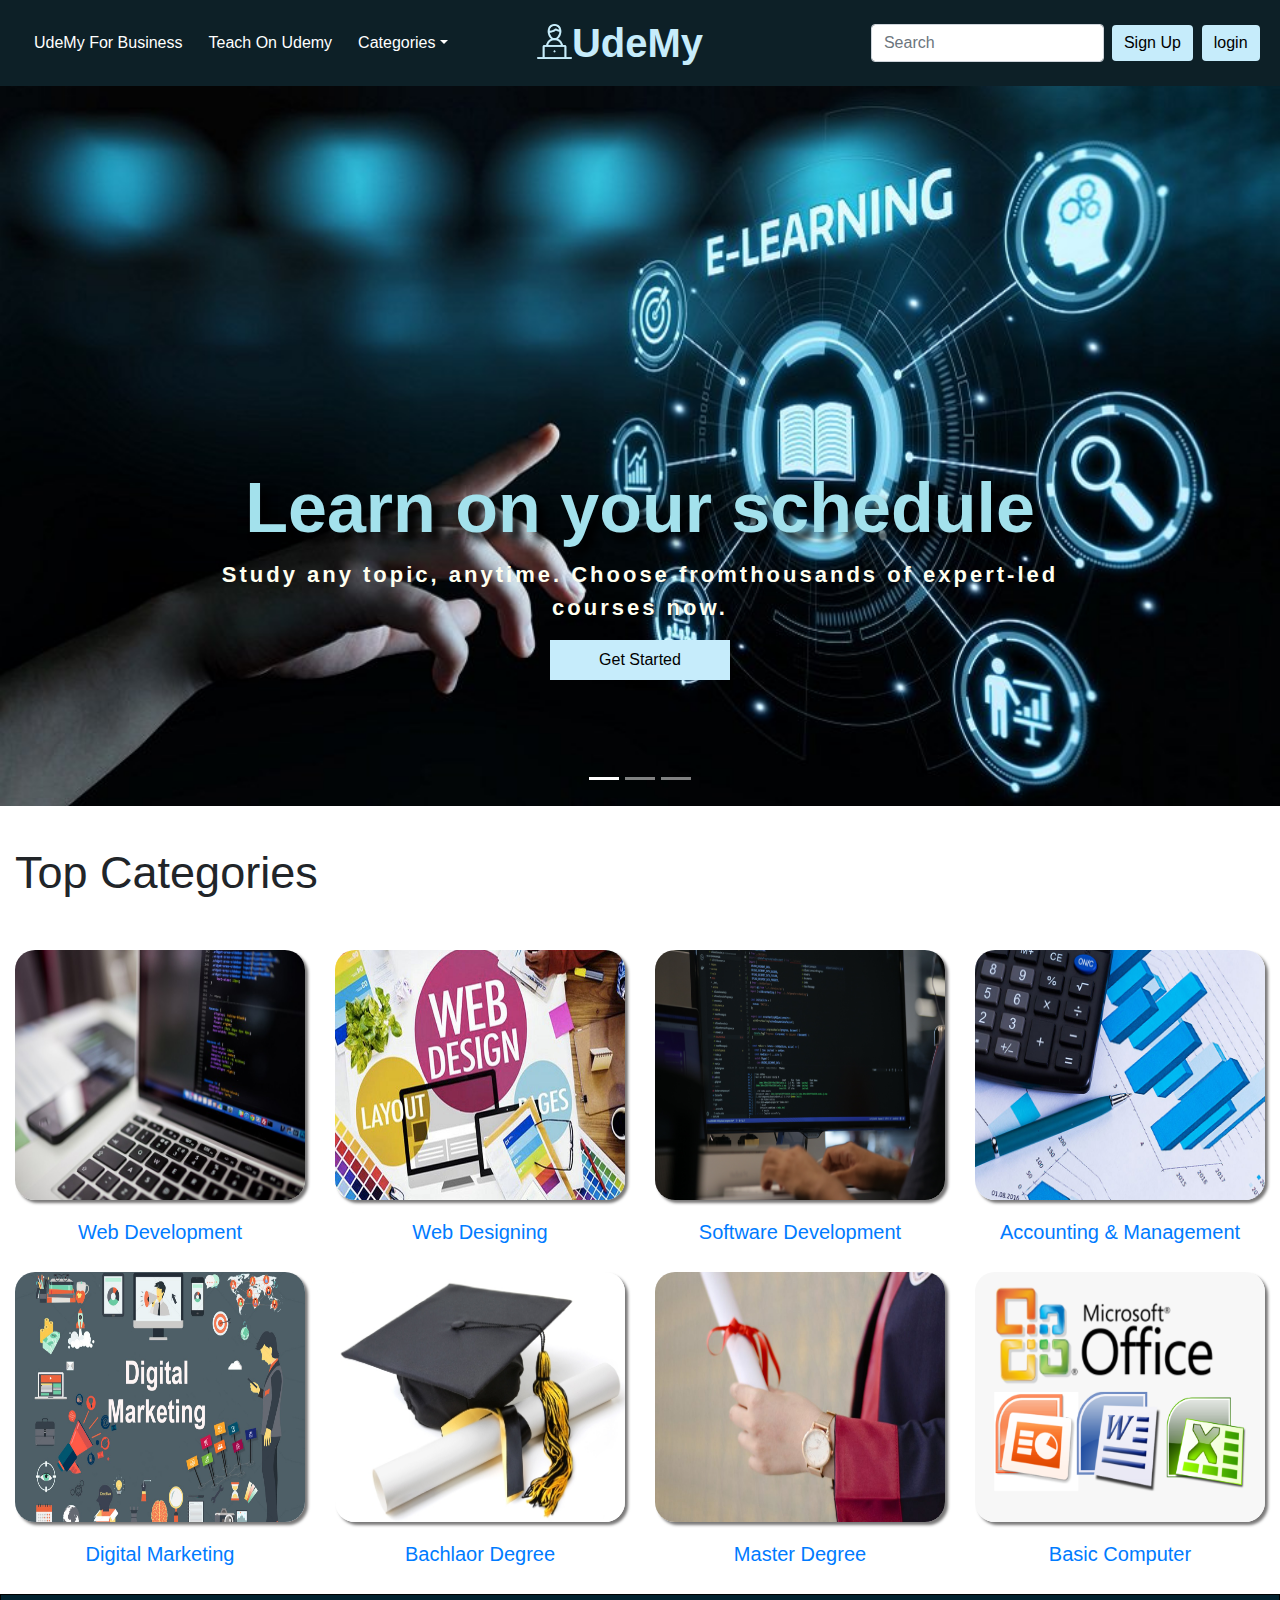
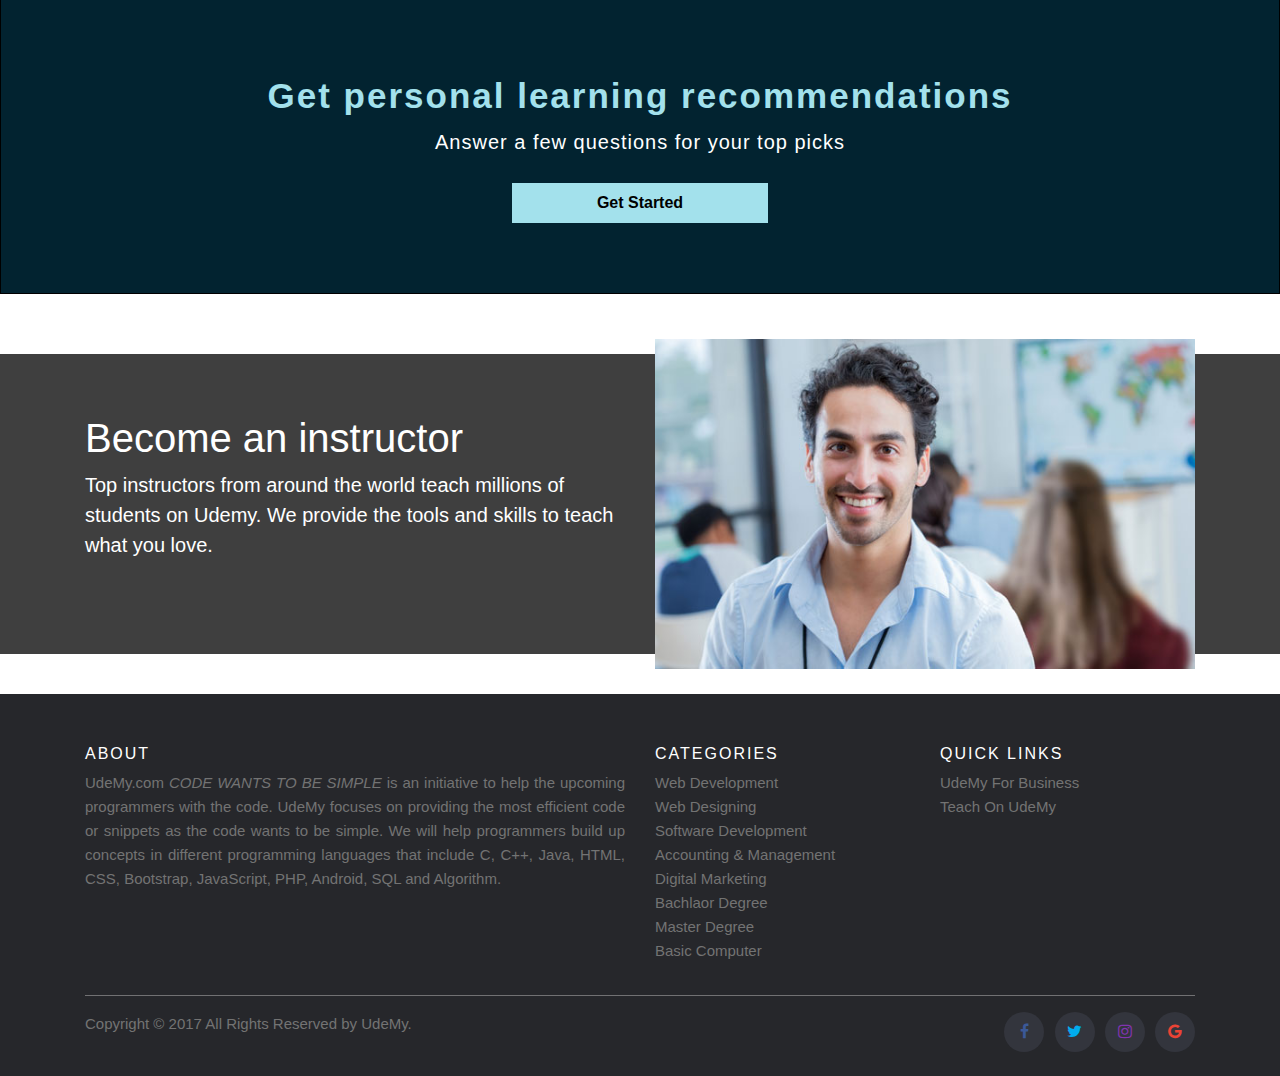
<file: index.html>
<!doctype html>
<html lang="en">
  <head>
    <title>Online Education Website Portel</title>
    <!-- Required meta tags -->
    <meta charset="utf-8">
    <meta name="viewport" content="width=device-width, initial-scale=1, shrink-to-fit=no">
    <link href="images/reading-book.ico" rel="icon" type="image/ico">
    <!-- Bootstrap CSS -->
    <link rel="stylesheet" href="https://stackpath.bootstrapcdn.com/bootstrap/4.3.1/css/bootstrap.min.css" integrity="sha384-ggOyR0iXCbMQv3Xipma34MD+dH/1fQ784/j6cY/iJTQUOhcWr7x9JvoRxT2MZw1T" crossorigin="anonymous">
    <link rel="stylesheet" href="css/style.css">
    <link rel="stylesheet" href="https://cdnjs.cloudflare.com/ajax/libs/font-awesome/4.7.0/css/font-awesome.min.css">


</head>
  <body>
      

    <!-- navbar start -->

    <!-- <div class="container-fluid" style="padding: 0% !important;">
        <nav class="navbar navbar-expand-md navbar-light bg-light">
            <a class="navbar-brand" href="index.html">UdeMy</a>
            <button class="navbar-toggler d-lg-none" type="button" data-toggle="collapse" data-target="#collapsibleNavId" aria-controls="collapsibleNavId"
                aria-expanded="false" aria-label="Toggle navigation">
                <span class="navbar-toggler-icon"></span>
            </button>
            <div class="collapse navbar-collapse" id="collapsibleNavId">
                <ul class="navbar-nav mr-auto mt-2 mt-lg-0">
                    <li class="nav-item dropdown">
                        <a class="nav-link dropdown-toggle" href="#" id="dropdownId" data-toggle="dropdown" aria-haspopup="true" aria-expanded="false">Categories</a>
                        <div class="dropdown-menu" aria-labelledby="dropdownId">
                            <a class="dropdown-item" href="Web.html">Web Development </a>
                            <a class="dropdown-item" href="design.html">Web Designing</a>
                            <a class="dropdown-item" href="software.html">Software Development </a>
                            <a class="dropdown-item" href="Accounting.html">Accounting & Management</a>
                            <a class="dropdown-item" href="Digital.html">Digital Marketing</a>
                            <a class="dropdown-item" href="bachlaor.html">Bachlaor Degree</a>
                            <a class="dropdown-item" href="master.html">Master Degree</a>
                            <a class="dropdown-item" href="basic.html">Basic Computer</a>
                        </div>
                    </li>
                    <li class="nav-item">
                        <a class="nav-link" href="business.html">UdeMy For Business <span class="sr-only">(current)</span></a>
                    </li>
                    <li class="nav-item">
                        <a class="nav-link" href="teach.html">Teach On UdeMy</a>
                    </li>
                    
                </ul>
                <form class="form-inline">
                    <input class="form-control" type="text" placeholder="Search">&nbsp;&nbsp;
                    <button class="btn btn-outline-success my-2 my-sm-0" type="submit">Search</button>&nbsp;&nbsp;
                    <button class="btn btn-outline-success my-2 my-sm-0" type="submit">Log In</button>&nbsp;
    
                </form>
            </div>
        </nav>
    </div> -->




    <nav class="navbar navbar-expand-md navbar-dark bg-dark">
        <div class="navbar-collapse collapse w-100 order-1 order-md-0 dual-collapse2">
            <ul class="navbar-nav mr-auto">
                <li class="nav-item">
                    <a class="nav-link" href="business.html">UdeMy For Business</a>
                </li>
                <li class="nav-item">
                    <a class="nav-link" href="teach.html">Teach On Udemy</a>
                </li>
                <li class="nav-item dropdown">
                    <a class="nav-link dropdown-toggle" href="#" id="dropdownId" data-toggle="dropdown" aria-haspopup="true" aria-expanded="false">Categories</a>
                        <div class="dropdown-menu" aria-labelledby="dropdownId">
                            <a class="dropdown-item" href="Web.html">Web Development </a>
                            <a class="dropdown-item" href="design.html">Web Designing</a>
                            <a class="dropdown-item" href="software.html">Software Development </a>
                            <a class="dropdown-item" href="Accounting.html">Accounting & Management</a>
                            <a class="dropdown-item" href="Digital.html">Digital Marketing</a>
                            <a class="dropdown-item" href="bachlaor.html">Bachlaor Degree</a>
                            <a class="dropdown-item" href="master.html">Master Degree</a>
                            <a class="dropdown-item" href="basic.html">Basic Computer</a>
                        </div>
                </li>
                
            </ul>
        </div>
        <div class="mx-auto order-0">
            <a class="navbar-brand mx-auto" href="index.html"><img src="images/online-learning (1).png">UdeMy</a>
            <button class="navbar-toggler" type="button" data-toggle="collapse" data-target=".dual-collapse2">
                <span class="navbar-toggler-icon"></span>
            </button>
        </div>
        <div class="navbar-collapse collapse w-100 order-3 dual-collapse2">
            <ul class="navbar-nav ml-auto">
                <li class="nav-item">
                    <form class="form-inline my-2 my-lg-0">
                        <input class="form-control mr-sm-2" type="text" placeholder="Search">
                        <button class="btn btn-outline-success my-2 my-sm-0" type="submit"><a href="sign.html">Sign Up</a></button>&nbsp;&nbsp;
                        <button class="btn btn-outline-success my-2 my-sm-0" type="submit"><a href="login.html">login</a></button>&nbsp;
    
                    </form>
            </ul>
        </div>
    </nav> 

    <!-- navbar close -->



    <!-- slider start  -->

    <div id="carouselId" class="carousel slide" data-ride="carousel">
        <ol class="carousel-indicators">
            <li data-target="#carouselId" data-slide-to="0" class="active"></li>
            <li data-target="#carouselId" data-slide-to="1"></li>
            <li data-target="#carouselId" data-slide-to="2"></li>
        </ol>
        <div class="carousel-inner" role="listbox">
            <div class="carousel-item active">
                <img src="images/image.jpg" alt="Second slide">
                <div class="carousel-caption">
                    <h3>Learn on your schedule</h3>
                    <p>Study any topic, anytime. Choose fromthousands of expert-led courses now.</p>
                   
                   
                    <button type="button" class="btn-2">Get Started</button>
                
                </div>
            </div>
            <div class="carousel-item">
                <img src="images/web-developer-module.jpg" alt="First slide">
                <div class="carousel-caption">
                    <h3>Learn on your schedule</h3>
                    <p>Study any topic, anytime. Choose from thousands of expert-led courses now.</p>
                  
                        
                    <button type="button" class="btn-2">Get Started</button>
                        
                </div>
            </div>
            <div class="carousel-item">
                <img src="images/Training-1920-x-768.jpg" alt="Third slide">
                <div class="carousel-caption">
                    <h3>Learn on your schedule</h3>
                    <p>Study any topic, anytime. Choose from thousands of expert-led courses now.</p>
                    
                  
                    <button type="button" class="btn-2">Get Started</button>
                       
                </div>
            </div>
        </div>
        
    </div>
    <!-- slider start  -->


    <!-- categories start  -->

    <div class="container-fluid">
        <div class="cate">
            <h2>Top Categories</h2>
         <div class="row">
            <div class="col-md-3">
                <div class="cate1">
                    <a href="Web.html">
                   <img src="images/c1.jpg">
                </div>
                <div class="text">
                    
                    <h3>Web Development</h3>
                </a>
                </div>
            </div>
            <div class="col-md-3">
                <div class="cate1">
                    <a href="design.html">
                    <img src="images/c2.jpg">
                </div>
                <div class="text">
                    
                    <h3>Web Designing</h3>
                </a>
                </div>
            </div>
            <div class="col-md-3">
                <div class="cate1">
                    <a href="software.html">
                    <img src="images/c3.png">
                </div>
                <div class="text">
                   
                    <h3>Software Development</h3>
                </a>
                </div>
            </div>
            <div class="col-md-3">
                <div class="cate1">
                    <a href="Accounting.html">
                    <img src="images/c4.jpg">
                </div>
                <div class="text">
                    <h3>Accounting & Management</h3>
                </a>
                </div>
            </div>
         </div>
         <div class="row">
            <div class="col-md-3">
                <div class="cate2">
                    <a href="Digital.html">
                    <img src="images/c5.jpg">
                </div>
                <div class="text">
                    <h3>Digital Marketing</h3>
                </a>
                </div>
            </div>
            <div class="col-md-3">
                <div class="cate2">
                    <a href="bachlaor.html">
                    <img src="images/c6.jpg">
                </div>
                <div class="text">
                    
                    <h3>Bachlaor Degree</h3>
                </a>
                </div>
            </div>
            <div class="col-md-3">
                <div class="cate2">
                    <a href="master.html">
                    <img src="images/c7.jpg">
                </div>
                <div class="text">
                   
                    <h3>Master Degree</h3>
                </a>
                </div>
            </div>
            <div class="col-md-3">
                <div class="cate2">
                    <a href="basic.html">
                    <img src="images/c8.png">
                </div>
                <div class="text">
                    <h3>Basic Computer</h3>
                </a>
                </div>
            </div>
         </div>
        </div>
        
    </div>
    

    <!-- categories close  -->



    <!-- get start  -->

    <div class="container-fluid" style="padding: 0% !important;">
        <div class="get">
            <h2>Get personal learning recommendations</h2>
            <p>Answer a few questions for your top picks</p>
           <center> <button type="button" class="btn-3">Get Started</button></center>
        </div>        
    </div>

    <!-- get close  -->


    <!-- Testimonial start  -->

    <div class="container-fluid test">
        <div class="container">
        <div class="testimonial">
            <div class="row">
                <div class="col-md-6">
                    <div class="text2">
                        <h2>Become an instructor</h2>
                        <p>Top instructors from around the world teach millions 
                            of students on Udemy. We provide the tools and skills to teach what you love.</p>
                            <!-- <button type="button" class="btn btn-primary">Read More</button> -->
                    </div>
                </div>
                <div class="col-md-6">
                    <div class="image">
                       <img src="images/1.jpg" alt="">
                    </div>
                </div>
            </div>
        </div>
    </div>          
</div>

    <!-- Testimonial start  -->


    

 <!-- Site footer -->
 <footer class="site-footer">
    <div class="container">
      <div class="row">
        <div class="col-sm-12 col-md-6">
          <h6>About</h6>
          <p class="text-justify">UdeMy.com <i>CODE WANTS TO BE SIMPLE </i> 
            is an initiative  to help the upcoming programmers with the code.
             UdeMy focuses on providing the most efficient code or snippets 
             as the code wants to be simple. We will help programmers build up 
             concepts in different programming languages that include C, C++, Java,
              HTML, CSS, Bootstrap, JavaScript, PHP, Android, SQL and Algorithm.</p>
        </div>

        <div class="col-xs-6 col-md-3">
          <h6>Categories</h6>
          <ul class="footer-links">
            <li><a href="Web.html">Web Development</a></li>
            <li><a href="design.html">Web Designing</a></li>
            <li><a href="software.html">Software Development</a></li>
            <li><a href="Accounting.html">Accounting & Management</a></li>
            <li><a href="Digital.html">Digital Marketing</a></li>
            <li><a href="bachlaor.html">Bachlaor Degree</a></li>
            <li><a href="master.html">Master Degree</a></li>
            <li><a href="basic.html">Basic Computer</a></li>
          </ul>
        </div>

        <div class="col-xs-6 col-md-3">
          <h6>Quick Links</h6>
          <ul class="footer-links">
            <li><a href="business.html">UdeMy For Business</a></li>
            <li><a href="teach.html">Teach On UdeMy</a></li>
            
          </ul>
        </div>
      </div>
      <hr>
    </div>
    <div class="container">
      <div class="row">
        <div class="col-md-8 col-sm-6 col-xs-12">
          <p class="copyright-text">Copyright &copy; 2017 All Rights Reserved by 
       <a href="index.html">UdeMy</a>.
          </p>
        </div>

        <div class="col-md-4 col-sm-6 col-xs-12">
          <ul class="social-icons">
            <li><a class="facebook" href="#"><i class="fa fa-facebook"></i></a></li>
            <li><a class="twitter" href="#"><i class="fa fa-twitter"></i></a></li>
            <li><a class="instagram" href="#"><i class="fa fa-instagram"></i></a></li>
            <li><a class="google" href="#"><i class="fa fa-google"></i></a></li>   
          </ul>
        </div>
      </div>
    </div>
</footer>

    <!-- Optional JavaScript -->
    <!-- jQuery first, then Popper.js, then Bootstrap JS -->
    <script src="https://code.jquery.com/jquery-3.3.1.slim.min.js" integrity="sha384-q8i/X+965DzO0rT7abK41JStQIAqVgRVzpbzo5smXKp4YfRvH+8abtTE1Pi6jizo" crossorigin="anonymous"></script>
    <script src="https://cdnjs.cloudflare.com/ajax/libs/popper.js/1.14.7/umd/popper.min.js" integrity="sha384-UO2eT0CpHqdSJQ6hJty5KVphtPhzWj9WO1clHTMGa3JDZwrnQq4sF86dIHNDz0W1" crossorigin="anonymous"></script>
    <script src="https://stackpath.bootstrapcdn.com/bootstrap/4.3.1/js/bootstrap.min.js" integrity="sha384-JjSmVgyd0p3pXB1rRibZUAYoIIy6OrQ6VrjIEaFf/nJGzIxFDsf4x0xIM+B07jRM" crossorigin="anonymous"></script>
  </body>
</html>
</file>
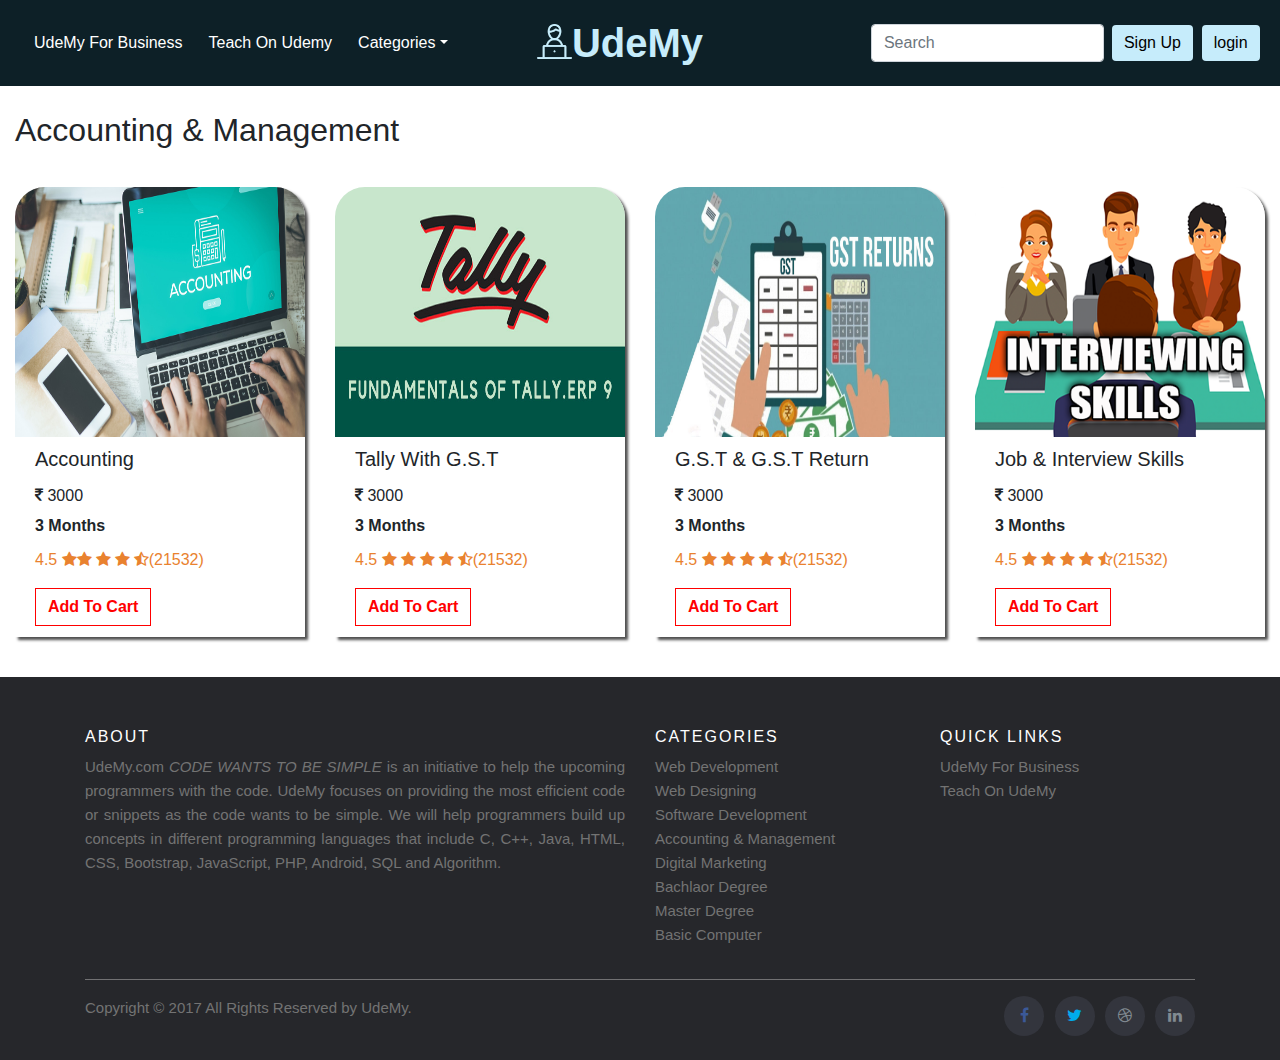
<file: Accounting.html>
<!doctype html>
<html lang="en">
  <head>
    <title>Online Education Website Portel</title>
    <!-- Required meta tags -->
    <meta charset="utf-8">
    <meta name="viewport" content="width=device-width, initial-scale=1, shrink-to-fit=no">
    <link href="images/reading-book.ico" rel="icon" type="image/ico">
    <!-- Bootstrap CSS -->
    <link rel="stylesheet" href="https://stackpath.bootstrapcdn.com/bootstrap/4.3.1/css/bootstrap.min.css" integrity="sha384-ggOyR0iXCbMQv3Xipma34MD+dH/1fQ784/j6cY/iJTQUOhcWr7x9JvoRxT2MZw1T" crossorigin="anonymous">
    <link rel="stylesheet" href="css/style.css">
    <link rel="stylesheet" href="index.html">
    <link rel="stylesheet" href="https://cdnjs.cloudflare.com/ajax/libs/font-awesome/4.7.0/css/font-awesome.min.css">
</head>
  <body>
      

    
            <!-- navbar start -->

   
    <nav class="navbar navbar-expand-md navbar-dark bg-dark">
        <div class="navbar-collapse collapse w-100 order-1 order-md-0 dual-collapse2">
            <ul class="navbar-nav mr-auto">
                <li class="nav-item">
                    <a class="nav-link" href="business.html">UdeMy For Business</a>
                </li>
                <li class="nav-item">
                    <a class="nav-link" href="teach.html">Teach On Udemy</a>
                </li>
                <li class="nav-item dropdown">
                    <a class="nav-link dropdown-toggle" href="#" id="dropdownId" data-toggle="dropdown" aria-haspopup="true" aria-expanded="false">Categories</a>
                        <div class="dropdown-menu" aria-labelledby="dropdownId">
                            <a class="dropdown-item" href="Web.html">Web Development </a>
                            <a class="dropdown-item" href="design.html">Web Designing</a>
                            <a class="dropdown-item" href="software.html">Software Development </a>
                            <a class="dropdown-item" href="Accounting.html">Accounting & Management</a>
                            <a class="dropdown-item" href="Digital.html">Digital Marketing</a>
                            <a class="dropdown-item" href="bachlaor.html">Bachlaor Degree</a>
                            <a class="dropdown-item" href="master.html">Master Degree</a>
                            <a class="dropdown-item" href="basic.html">Basic Computer</a>
                        </div>
                </li>
                
            </ul>
        </div>
        <div class="mx-auto order-0">
          <a class="navbar-brand mx-auto" href="index.html"><img src="images/online-learning (1).png">UdeMy</a>
            <button class="navbar-toggler" type="button" data-toggle="collapse" data-target=".dual-collapse2">
                <span class="navbar-toggler-icon"></span>
            </button>
        </div>
        <div class="navbar-collapse collapse w-100 order-3 dual-collapse2">
            <ul class="navbar-nav ml-auto">
                <li class="nav-item">
                    <form class="form-inline my-2 my-lg-0">
                        <input class="form-control mr-sm-2" type="text" placeholder="Search">
                        <button class="btn btn-outline-success my-2 my-sm-0" type="submit"><a href="sign.html">Sign Up</a></button>&nbsp;&nbsp;
                        <button class="btn btn-outline-success my-2 my-sm-0" type="submit"><a href="login.html">login</a></button>&nbsp;
    
                    </form>
            </ul>
        </div>
    </nav> 
    <!-- navbar close -->



    <!-- web page -->

    <div class="container-fluid">
        <div class="web">
            <h2>Accounting & Management</h2>
            
        </div>
        <div class="web1">
            <div class="row">
                <div class="col-md-3">
                    <div class="web2">
                        <img src="images/accounting.jpg">
                        <h2>Accounting</h2>
                        <h6><i class="fa fa-inr" aria-hidden="true"></i> 3000</h6>
                        <b>3 Months</b> <br>
                        <p> 4.5 <i class="fa fa-star" aria-hidden="true"><i class="fa fa-star" aria-hidden="true">
                            <i class="fa fa-star" aria-hidden="true">
                            <i class="fa fa-star" aria-hidden="true">
                                <i class="fa fa-star-half-o" aria-hidden="true"></i></i></i></i></i>(21532)</p>
                          
                           <button type="button" class="btn btn-primary1">Add To Cart</button>  
                    </div>
                </div>
                <div class="col-md-3">
                    <div class="web2">
                        <img src="images/tally.jpg">
                        <h2>Tally With G.S.T</h2>
                        <h6><i class="fa fa-inr" aria-hidden="true"></i> 3000</h6>
                         <b>3 Months</b> <br>
                        <p> 4.5 <i class="fa fa-star" aria-hidden="true">
                            <i class="fa fa-star" aria-hidden="true">
                            <i class="fa fa-star" aria-hidden="true">
                            <i class="fa fa-star" aria-hidden="true">
                                <i class="fa fa-star-half-o" aria-hidden="true"></i></i></i></i></i>(21532)</p>
                           
                           <button type="button" class="btn btn-primary1">Add To Cart</button>  
                    </div>
                </div>
                    <div class="col-md-3">
                        <div class="web2">
                            <img src="images/GST-return.jpg">
                            <h2>G.S.T & G.S.T Return</h2>
                            <h6><i class="fa fa-inr" aria-hidden="true"></i> 3000</h6>
                            <b>3 Months</b> <br>
                            <p> 4.5 <i class="fa fa-star" aria-hidden="true">
                                <i class="fa fa-star" aria-hidden="true">
                                <i class="fa fa-star" aria-hidden="true">
                                <i class="fa fa-star" aria-hidden="true">
                                    <i class="fa fa-star-half-o" aria-hidden="true"></i></i></i></i></i>(21532)</p>
                               
                               <button type="button" class="btn btn-primary1">Add To Cart</button>    
        
                    </div>
                </div>
                <div class="col-md-3">
                  <div class="web2">
                      <img src="images/Interviewing-Skills.png">
                      <h2>Job & Interview Skills</h2>
                      <h6><i class="fa fa-inr" aria-hidden="true"></i> 3000</h6>
                      <b>3 Months</b> <br>
                      <p> 4.5 <i class="fa fa-star" aria-hidden="true">
                          <i class="fa fa-star" aria-hidden="true">
                          <i class="fa fa-star" aria-hidden="true">
                          <i class="fa fa-star" aria-hidden="true">
                              <i class="fa fa-star-half-o" aria-hidden="true"></i></i></i></i></i>(21532)</p>
                        
                         <button type="button" class="btn btn-primary1">Add To Cart</button>  
                  </div>
              </div>
            </div>
           
            </div>
        </div>
    </div>

    <!-- web page -->




    <!-- Site footer -->
 <footer class="site-footer">
    <div class="container">
      <div class="row">
        <div class="col-sm-12 col-md-6">
          <h6>About</h6>
          <p class="text-justify">UdeMy.com <i>CODE WANTS TO BE SIMPLE </i> 
            is an initiative  to help the upcoming programmers with the code.
             UdeMy focuses on providing the most efficient code or snippets 
             as the code wants to be simple. We will help programmers build up 
             concepts in different programming languages that include C, C++, Java,
              HTML, CSS, Bootstrap, JavaScript, PHP, Android, SQL and Algorithm.</p>
        </div>

        <div class="col-xs-6 col-md-3">
          <h6>Categories</h6>
          <ul class="footer-links">
            <li><a href="Web.html">Web Development</a></li>
            <li><a href="design.html">Web Designing</a></li>
            <li><a href="software.html">Software Development</a></li>
            <li><a href="Accounting.html">Accounting & Management</a></li>
            <li><a href="Digital.html">Digital Marketing</a></li>
            <li><a href="bachlaor.html">Bachlaor Degree</a></li>
            <li><a href="master.html">Master Degree</a></li>
            <li><a href="basic.html">Basic Computer</a></li>
          </ul>
        </div>

        <div class="col-xs-6 col-md-3">
          <h6>Quick Links</h6>
          <ul class="footer-links">
            <li><a href="business.html">UdeMy For Business</a></li>
            <li><a href="teach.html">Teach On UdeMy</a></li>
            
          </ul>
        </div>
      </div>
      <hr>
    </div>
    <div class="container">
      <div class="row">
        <div class="col-md-8 col-sm-6 col-xs-12">
          <p class="copyright-text">Copyright &copy; 2017 All Rights Reserved by 
       <a href="index.html">UdeMy</a>.
          </p>
        </div>

        <div class="col-md-4 col-sm-6 col-xs-12">
          <ul class="social-icons">
            <li><a class="facebook" href="#"><i class="fa fa-facebook"></i></a></li>
            <li><a class="twitter" href="#"><i class="fa fa-twitter"></i></a></li>
            <li><a class="dribbble" href="#"><i class="fa fa-dribbble"></i></a></li>
            <li><a class="linkedin" href="#"><i class="fa fa-linkedin"></i></a></li>   
          </ul>
        </div>
      </div>
    </div>
</footer>

    <!-- Optional JavaScript -->
    <!-- jQuery first, then Popper.js, then Bootstrap JS -->
    <script src="https://code.jquery.com/jquery-3.3.1.slim.min.js" integrity="sha384-q8i/X+965DzO0rT7abK41JStQIAqVgRVzpbzo5smXKp4YfRvH+8abtTE1Pi6jizo" crossorigin="anonymous"></script>
    <script src="https://cdnjs.cloudflare.com/ajax/libs/popper.js/1.14.7/umd/popper.min.js" integrity="sha384-UO2eT0CpHqdSJQ6hJty5KVphtPhzWj9WO1clHTMGa3JDZwrnQq4sF86dIHNDz0W1" crossorigin="anonymous"></script>
    <script src="https://stackpath.bootstrapcdn.com/bootstrap/4.3.1/js/bootstrap.min.js" integrity="sha384-JjSmVgyd0p3pXB1rRibZUAYoIIy6OrQ6VrjIEaFf/nJGzIxFDsf4x0xIM+B07jRM" crossorigin="anonymous"></script>
  </body>
</html>
</file>
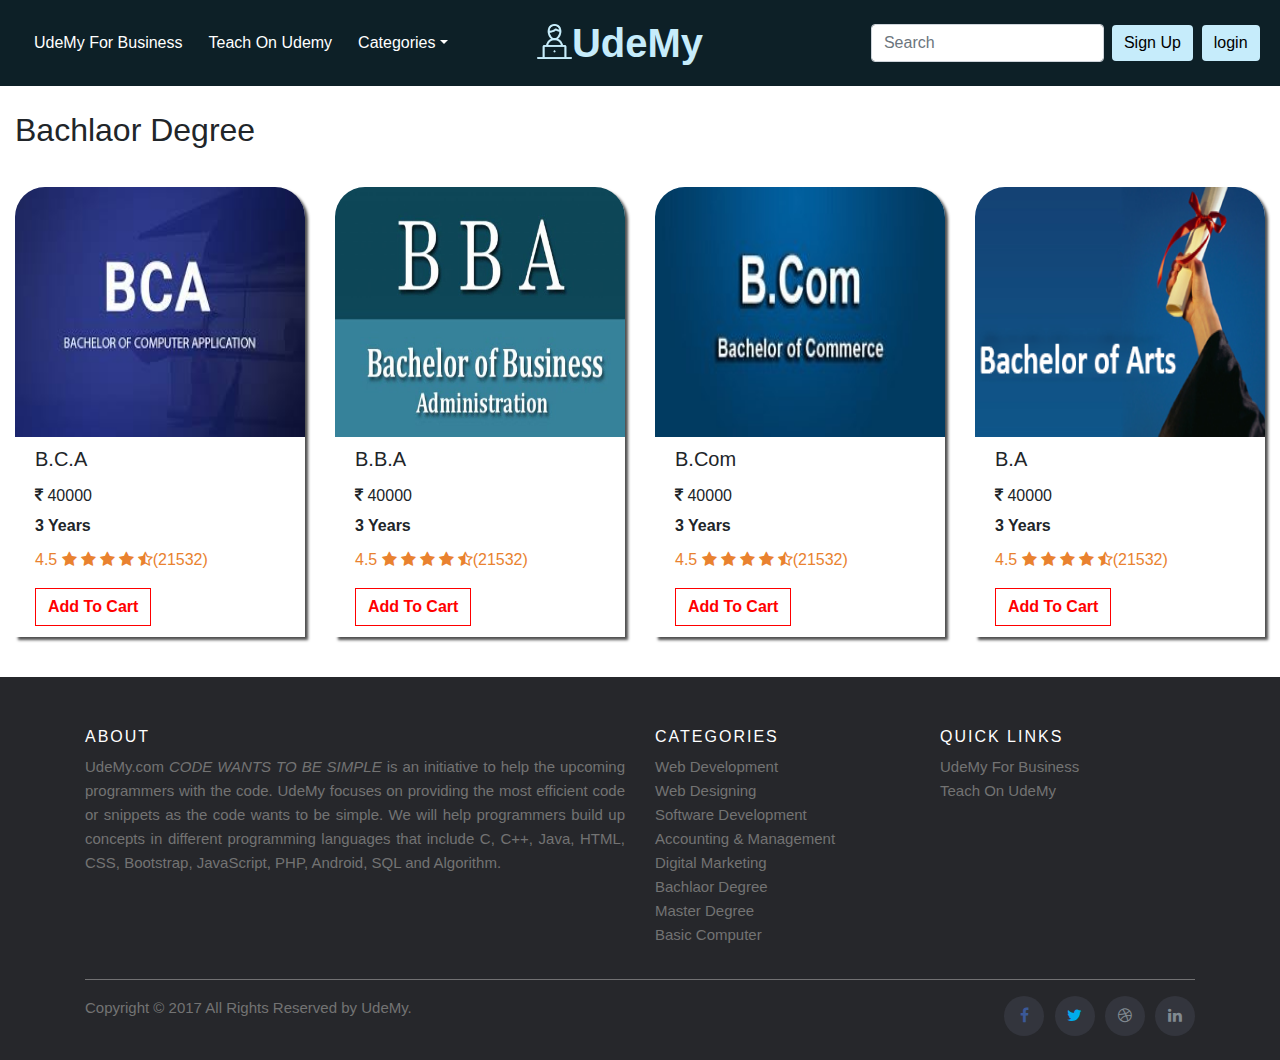
<file: bachlaor.html>
<!doctype html>
<html lang="en">
  <head>
    <title>Online Education Website Portel</title>
    <!-- Required meta tags -->
    <meta charset="utf-8">
    <meta name="viewport" content="width=device-width, initial-scale=1, shrink-to-fit=no">
    <link href="images/reading-book.ico" rel="icon" type="image/ico">
    <!-- Bootstrap CSS -->
    <link rel="stylesheet" href="https://stackpath.bootstrapcdn.com/bootstrap/4.3.1/css/bootstrap.min.css" integrity="sha384-ggOyR0iXCbMQv3Xipma34MD+dH/1fQ784/j6cY/iJTQUOhcWr7x9JvoRxT2MZw1T" crossorigin="anonymous">
    <link rel="stylesheet" href="css/style.css">
    <link rel="stylesheet" href="index.html">
    <link rel="stylesheet" href="https://cdnjs.cloudflare.com/ajax/libs/font-awesome/4.7.0/css/font-awesome.min.css">
</head>
  <body>
      

   
            <!-- navbar start -->

   
            <nav class="navbar navbar-expand-md navbar-dark bg-dark">
              <div class="navbar-collapse collapse w-100 order-1 order-md-0 dual-collapse2">
                  <ul class="navbar-nav mr-auto">
                      <li class="nav-item">
                          <a class="nav-link" href="business.html">UdeMy For Business</a>
                      </li>
                      <li class="nav-item">
                          <a class="nav-link" href="teach.html">Teach On Udemy</a>
                      </li>
                      <li class="nav-item dropdown">
                          <a class="nav-link dropdown-toggle" href="#" id="dropdownId" data-toggle="dropdown" aria-haspopup="true" aria-expanded="false">Categories</a>
                              <div class="dropdown-menu" aria-labelledby="dropdownId">
                                  <a class="dropdown-item" href="Web.html">Web Development </a>
                                  <a class="dropdown-item" href="design.html">Web Designing</a>
                                  <a class="dropdown-item" href="software.html">Software Development </a>
                                  <a class="dropdown-item" href="Accounting.html">Accounting & Management</a>
                                  <a class="dropdown-item" href="Digital.html">Digital Marketing</a>
                                  <a class="dropdown-item" href="bachlaor.html">Bachlaor Degree</a>
                                  <a class="dropdown-item" href="master.html">Master Degree</a>
                                  <a class="dropdown-item" href="basic.html">Basic Computer</a>
                              </div>
                      </li>
                      
                  </ul>
              </div>
              <div class="mx-auto order-0">
                <a class="navbar-brand mx-auto" href="index.html"><img src="images/online-learning (1).png">UdeMy</a>
                  <button class="navbar-toggler" type="button" data-toggle="collapse" data-target=".dual-collapse2">
                      <span class="navbar-toggler-icon"></span>
                  </button>
              </div>
              <div class="navbar-collapse collapse w-100 order-3 dual-collapse2">
                  <ul class="navbar-nav ml-auto">
                      <li class="nav-item">
                          <form class="form-inline my-2 my-lg-0">
                              <input class="form-control mr-sm-2" type="text" placeholder="Search">
                              <button class="btn btn-outline-success my-2 my-sm-0" type="submit"><a href="sign.html">Sign Up</a></button>&nbsp;&nbsp;
                              <button class="btn btn-outline-success my-2 my-sm-0" type="submit"><a href="login.html">login</a></button>&nbsp;
          
                          </form>
                  </ul>
              </div>
          </nav> 
    <!-- navbar close -->



    <!-- web page -->

    <div class="container-fluid">
        <div class="web">
            <h2>Bachlaor Degree</h2>
            
        </div>
        <div class="web1">
            <div class="row">
                <div class="col-md-3">
                    <div class="web2">
                        <img src="images/bca.jpg">
                        <h2>B.C.A</h2>
                        <h6><i class="fa fa-inr" aria-hidden="true"></i> 40000</h6>
                        <b>3 Years</b> <br>
                        <p> 4.5 <i class="fa fa-star" aria-hidden="true">
                            <i class="fa fa-star" aria-hidden="true">
                            <i class="fa fa-star" aria-hidden="true">
                            <i class="fa fa-star" aria-hidden="true">
                                <i class="fa fa-star-half-o" aria-hidden="true"></i></i></i></i></i>(21532)</p>
                           
                           <button type="button" class="btn btn-primary1">Add To Cart</button>    
                    </div>
                </div>
                <div class="col-md-3">
                    <div class="web2">
                        <img src="images/bba.jpg">
                        <h2>B.B.A</h2>
                        <h6><i class="fa fa-inr" aria-hidden="true"></i> 40000</h6>
                        <b>3 Years</b> <br>
                        <p> 4.5 <i class="fa fa-star" aria-hidden="true">
                            <i class="fa fa-star" aria-hidden="true">
                            <i class="fa fa-star" aria-hidden="true">
                            <i class="fa fa-star" aria-hidden="true">
                                <i class="fa fa-star-half-o" aria-hidden="true"></i></i></i></i></i>(21532)</p>
                          
                           <button type="button" class="btn btn-primary1">Add To Cart</button>  
                    </div>
                </div>
                <div class="col-md-3">
                    <div class="web2">
                        <img src="images/bcom.jpg">
                        <h2>B.Com</h2>
                        <h6><i class="fa fa-inr" aria-hidden="true"></i> 40000</h6>
                        <b>3 Years</b> <br>
                        <p> 4.5 <i class="fa fa-star" aria-hidden="true">
                            <i class="fa fa-star" aria-hidden="true">
                            <i class="fa fa-star" aria-hidden="true">
                            <i class="fa fa-star" aria-hidden="true">
                                <i class="fa fa-star-half-o" aria-hidden="true"></i></i></i></i></i>(21532)</p>
                          
                           <button type="button" class="btn btn-primary1">Add To Cart</button>  
                    </div>
                </div>
                <div class="col-md-3">
                    <div class="web2">
                        <img src="images/ba.png">
                        <h2>B.A</h2>
                        <h6><i class="fa fa-inr" aria-hidden="true"></i> 40000</h6>
                        <b>3 Years</b> <br>
                        <p> 4.5 <i class="fa fa-star" aria-hidden="true">
                            <i class="fa fa-star" aria-hidden="true">
                            <i class="fa fa-star" aria-hidden="true">
                            <i class="fa fa-star" aria-hidden="true">
                                <i class="fa fa-star-half-o" aria-hidden="true"></i></i></i></i></i>(21532)</p>
                          
                           <button type="button" class="btn btn-primary1">Add To Cart</button>  
                    </div>
                </div>
               
                
                
            </div>
        </div>
    </div>
    
               

    <!-- web page -->




    <!-- Site footer -->
 <footer class="site-footer">
    <div class="container">
      <div class="row">
        <div class="col-sm-12 col-md-6">
          <h6>About</h6>
          <p class="text-justify">UdeMy.com <i>CODE WANTS TO BE SIMPLE </i> 
            is an initiative  to help the upcoming programmers with the code.
             UdeMy focuses on providing the most efficient code or snippets 
             as the code wants to be simple. We will help programmers build up 
             concepts in different programming languages that include C, C++, Java,
              HTML, CSS, Bootstrap, JavaScript, PHP, Android, SQL and Algorithm.</p>
        </div>

        <div class="col-xs-6 col-md-3">
          <h6>Categories</h6>
          <ul class="footer-links">
            <li><a href="Web.html">Web Development</a></li>
            <li><a href="design.html">Web Designing</a></li>
            <li><a href="software.html">Software Development</a></li>
            <li><a href="Accounting.html">Accounting & Management</a></li>
            <li><a href="Digital.html">Digital Marketing</a></li>
            <li><a href="bachlaor.html">Bachlaor Degree</a></li>
            <li><a href="master.html">Master Degree</a></li>
            <li><a href="basic.html">Basic Computer</a></li>
          </ul>
        </div>

        <div class="col-xs-6 col-md-3">
          <h6>Quick Links</h6>
          <ul class="footer-links">
            <li><a href="business.html">UdeMy For Business</a></li>
            <li><a href="teach.html">Teach On UdeMy</a></li>
            
          </ul>
        </div>
      </div>
      <hr>
    </div>
    <div class="container">
      <div class="row">
        <div class="col-md-8 col-sm-6 col-xs-12">
          <p class="copyright-text">Copyright &copy; 2017 All Rights Reserved by 
       <a href="index.html">UdeMy</a>.
          </p>
        </div>

        <div class="col-md-4 col-sm-6 col-xs-12">
          <ul class="social-icons">
            <li><a class="facebook" href="#"><i class="fa fa-facebook"></i></a></li>
            <li><a class="twitter" href="#"><i class="fa fa-twitter"></i></a></li>
            <li><a class="dribbble" href="#"><i class="fa fa-dribbble"></i></a></li>
            <li><a class="linkedin" href="#"><i class="fa fa-linkedin"></i></a></li>   
          </ul>
        </div>
      </div>
    </div>
</footer>

    <!-- Optional JavaScript -->
    <!-- jQuery first, then Popper.js, then Bootstrap JS -->
    <script src="https://code.jquery.com/jquery-3.3.1.slim.min.js" integrity="sha384-q8i/X+965DzO0rT7abK41JStQIAqVgRVzpbzo5smXKp4YfRvH+8abtTE1Pi6jizo" crossorigin="anonymous"></script>
    <script src="https://cdnjs.cloudflare.com/ajax/libs/popper.js/1.14.7/umd/popper.min.js" integrity="sha384-UO2eT0CpHqdSJQ6hJty5KVphtPhzWj9WO1clHTMGa3JDZwrnQq4sF86dIHNDz0W1" crossorigin="anonymous"></script>
    <script src="https://stackpath.bootstrapcdn.com/bootstrap/4.3.1/js/bootstrap.min.js" integrity="sha384-JjSmVgyd0p3pXB1rRibZUAYoIIy6OrQ6VrjIEaFf/nJGzIxFDsf4x0xIM+B07jRM" crossorigin="anonymous"></script>
  </body>
</html>
</file>
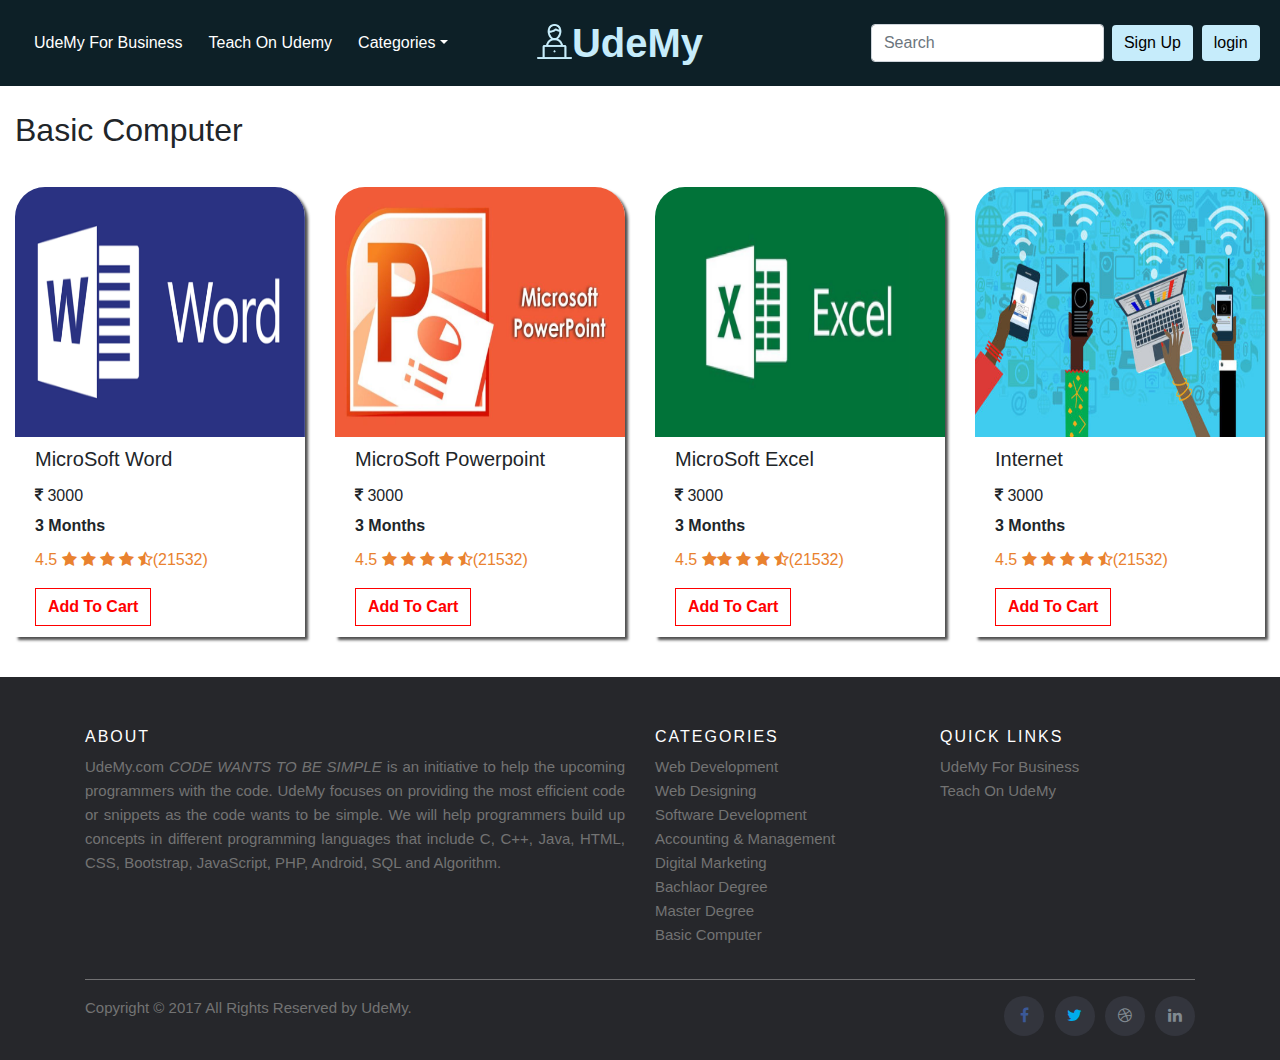
<file: basic.html>
<!doctype html>
<html lang="en">
  <head>
    <title>Online Education Website Portel</title>
    <!-- Required meta tags -->
    <meta charset="utf-8">
    <meta name="viewport" content="width=device-width, initial-scale=1, shrink-to-fit=no">
    <link href="images/reading-book.ico" rel="icon" type="image/ico">
    <!-- Bootstrap CSS -->
    <link rel="stylesheet" href="https://stackpath.bootstrapcdn.com/bootstrap/4.3.1/css/bootstrap.min.css" integrity="sha384-ggOyR0iXCbMQv3Xipma34MD+dH/1fQ784/j6cY/iJTQUOhcWr7x9JvoRxT2MZw1T" crossorigin="anonymous">
    <link rel="stylesheet" href="css/style.css">
    <link rel="stylesheet" href="index.html">
    <link rel="stylesheet" href="https://cdnjs.cloudflare.com/ajax/libs/font-awesome/4.7.0/css/font-awesome.min.css">
</head>
  <body>
      

    
            <!-- navbar start -->

   
            <nav class="navbar navbar-expand-md navbar-dark bg-dark">
              <div class="navbar-collapse collapse w-100 order-1 order-md-0 dual-collapse2">
                  <ul class="navbar-nav mr-auto">
                      <li class="nav-item">
                          <a class="nav-link" href="business.html">UdeMy For Business</a>
                      </li>
                      <li class="nav-item">
                          <a class="nav-link" href="teach.html">Teach On Udemy</a>
                      </li>
                      <li class="nav-item dropdown">
                          <a class="nav-link dropdown-toggle" href="#" id="dropdownId" data-toggle="dropdown" aria-haspopup="true" aria-expanded="false">Categories</a>
                              <div class="dropdown-menu" aria-labelledby="dropdownId">
                                  <a class="dropdown-item" href="Web.html">Web Development </a>
                                  <a class="dropdown-item" href="design.html">Web Designing</a>
                                  <a class="dropdown-item" href="software.html">Software Development </a>
                                  <a class="dropdown-item" href="Accounting.html">Accounting & Management</a>
                                  <a class="dropdown-item" href="Digital.html">Digital Marketing</a>
                                  <a class="dropdown-item" href="bachlaor.html">Bachlaor Degree</a>
                                  <a class="dropdown-item" href="master.html">Master Degree</a>
                                  <a class="dropdown-item" href="basic.html">Basic Computer</a>
                              </div>
                      </li>
                      
                  </ul>
              </div>
              <div class="mx-auto order-0">
                <a class="navbar-brand mx-auto" href="index.html"><img src="images/online-learning (1).png">UdeMy</a>
                  <button class="navbar-toggler" type="button" data-toggle="collapse" data-target=".dual-collapse2">
                      <span class="navbar-toggler-icon"></span>
                  </button>
              </div>
              <div class="navbar-collapse collapse w-100 order-3 dual-collapse2">
                  <ul class="navbar-nav ml-auto">
                      <li class="nav-item">
                          <form class="form-inline my-2 my-lg-0">
                              <input class="form-control mr-sm-2" type="text" placeholder="Search">
                              <button class="btn btn-outline-success my-2 my-sm-0" type="submit"><a href="sign.html">Sign Up</a></button>&nbsp;&nbsp;
                              <button class="btn btn-outline-success my-2 my-sm-0" type="submit"><a href="login.html">login</a></button>&nbsp;
          
                          </form>
                  </ul>
              </div>
          </nav> 
    <!-- navbar close -->



    <!-- web page -->

    <div class="container-fluid">
        <div class="web">
            <h2>Basic Computer</h2>
            
        </div>
        <div class="web1">
            <div class="row">
                <div class="col-md-3">
                    <div class="web2">
                        <img src="images/m.s word.png">
                        <h2>MicroSoft Word</h2>
                        <h6><i class="fa fa-inr" aria-hidden="true"></i> 3000</h6>
                        <b>3 Months</b> <br>
                        <p> 4.5 <i class="fa fa-star" aria-hidden="true">
                            <i class="fa fa-star" aria-hidden="true">
                            <i class="fa fa-star" aria-hidden="true">
                            <i class="fa fa-star" aria-hidden="true">
                                <i class="fa fa-star-half-o" aria-hidden="true"></i></i></i></i></i>(21532)</p>
                           
                           <button type="button" class="btn btn-primary1">Add To Cart</button>    
                    </div>
                </div>
                <div class="col-md-3">
                    <div class="web2">
                        <img src="images/powerpoint.jpg">
                        <h2>MicroSoft Powerpoint</h2>
                        <h6><i class="fa fa-inr" aria-hidden="true"></i> 3000</h6>
                        <b>3 Months</b> <br>
                        <p> 4.5 <i class="fa fa-star" aria-hidden="true">
                            <i class="fa fa-star" aria-hidden="true">
                            <i class="fa fa-star" aria-hidden="true">
                            <i class="fa fa-star" aria-hidden="true">
                                <i class="fa fa-star-half-o" aria-hidden="true"></i></i></i></i></i>(21532)</p>
                          
                           <button type="button" class="btn btn-primary1">Add To Cart</button>  
                    </div>
                </div>
                <div class="col-md-3">
                    <div class="web2">
                        <img src="images/ms excel.png">
                        <h2>MicroSoft Excel</h2>
                        <h6><i class="fa fa-inr" aria-hidden="true"></i> 3000</h6>
                        <b>3 Months</b> <br>
                        <p> 4.5 <i class="fa fa-star" aria-hidden="true"><i class="fa fa-star" aria-hidden="true">
                            <i class="fa fa-star" aria-hidden="true">
                            <i class="fa fa-star" aria-hidden="true">
                                <i class="fa fa-star-half-o" aria-hidden="true"></i></i></i></i></i>(21532)</p>
                          
                           <button type="button" class="btn btn-primary1">Add To Cart</button>  
                    </div>
                </div>
                <div class="col-md-3">
                    <div class="web2">
                        <img src="images/internet.jpg">
                        <h2>Internet</h2>
                        <h6><i class="fa fa-inr" aria-hidden="true"></i> 3000</h6>
                         <b>3 Months</b> <br>
                        <p> 4.5 <i class="fa fa-star" aria-hidden="true">
                            <i class="fa fa-star" aria-hidden="true">
                            <i class="fa fa-star" aria-hidden="true">
                            <i class="fa fa-star" aria-hidden="true">
                                <i class="fa fa-star-half-o" aria-hidden="true"></i></i></i></i></i>(21532)</p>
                           
                           <button type="button" class="btn btn-primary1">Add To Cart</button>  
                    </div>
                </div>
            </div>
           
            </div>
        </div>
    </div>
    

    <!-- web page -->




    <!-- Site footer -->
 <footer class="site-footer">
    <div class="container">
      <div class="row">
        <div class="col-sm-12 col-md-6">
          <h6>About</h6>
          <p class="text-justify">UdeMy.com <i>CODE WANTS TO BE SIMPLE </i> 
            is an initiative  to help the upcoming programmers with the code.
             UdeMy focuses on providing the most efficient code or snippets 
             as the code wants to be simple. We will help programmers build up 
             concepts in different programming languages that include C, C++, Java,
              HTML, CSS, Bootstrap, JavaScript, PHP, Android, SQL and Algorithm.</p>
        </div>

        <div class="col-xs-6 col-md-3">
          <h6>Categories</h6>
          <ul class="footer-links">
            <li><a href="Web.html">Web Development</a></li>
            <li><a href="design.html">Web Designing</a></li>
            <li><a href="software.html">Software Development</a></li>
            <li><a href="Accounting.html">Accounting & Management</a></li>
            <li><a href="Digital.html">Digital Marketing</a></li>
            <li><a href="bachlaor.html">Bachlaor Degree</a></li>
            <li><a href="master.html">Master Degree</a></li>
            <li><a href="basic.html">Basic Computer</a></li>
          </ul>
        </div>

        <div class="col-xs-6 col-md-3">
          <h6>Quick Links</h6>
          <ul class="footer-links">
            <li><a href="business.html">UdeMy For Business</a></li>
            <li><a href="teach.html">Teach On UdeMy</a></li>
            
          </ul>
        </div>
      </div>
      <hr>
    </div>
    <div class="container">
      <div class="row">
        <div class="col-md-8 col-sm-6 col-xs-12">
          <p class="copyright-text">Copyright &copy; 2017 All Rights Reserved by 
       <a href="index.html">UdeMy</a>.
          </p>
        </div>

        <div class="col-md-4 col-sm-6 col-xs-12">
          <ul class="social-icons">
            <li><a class="facebook" href="#"><i class="fa fa-facebook"></i></a></li>
            <li><a class="twitter" href="#"><i class="fa fa-twitter"></i></a></li>
            <li><a class="dribbble" href="#"><i class="fa fa-dribbble"></i></a></li>
            <li><a class="linkedin" href="#"><i class="fa fa-linkedin"></i></a></li>   
          </ul>
        </div>
      </div>
    </div>
</footer>

    <!-- Optional JavaScript -->
    <!-- jQuery first, then Popper.js, then Bootstrap JS -->
    <script src="https://code.jquery.com/jquery-3.3.1.slim.min.js" integrity="sha384-q8i/X+965DzO0rT7abK41JStQIAqVgRVzpbzo5smXKp4YfRvH+8abtTE1Pi6jizo" crossorigin="anonymous"></script>
    <script src="https://cdnjs.cloudflare.com/ajax/libs/popper.js/1.14.7/umd/popper.min.js" integrity="sha384-UO2eT0CpHqdSJQ6hJty5KVphtPhzWj9WO1clHTMGa3JDZwrnQq4sF86dIHNDz0W1" crossorigin="anonymous"></script>
    <script src="https://stackpath.bootstrapcdn.com/bootstrap/4.3.1/js/bootstrap.min.js" integrity="sha384-JjSmVgyd0p3pXB1rRibZUAYoIIy6OrQ6VrjIEaFf/nJGzIxFDsf4x0xIM+B07jRM" crossorigin="anonymous"></script>
  </body>
</html>
</file>
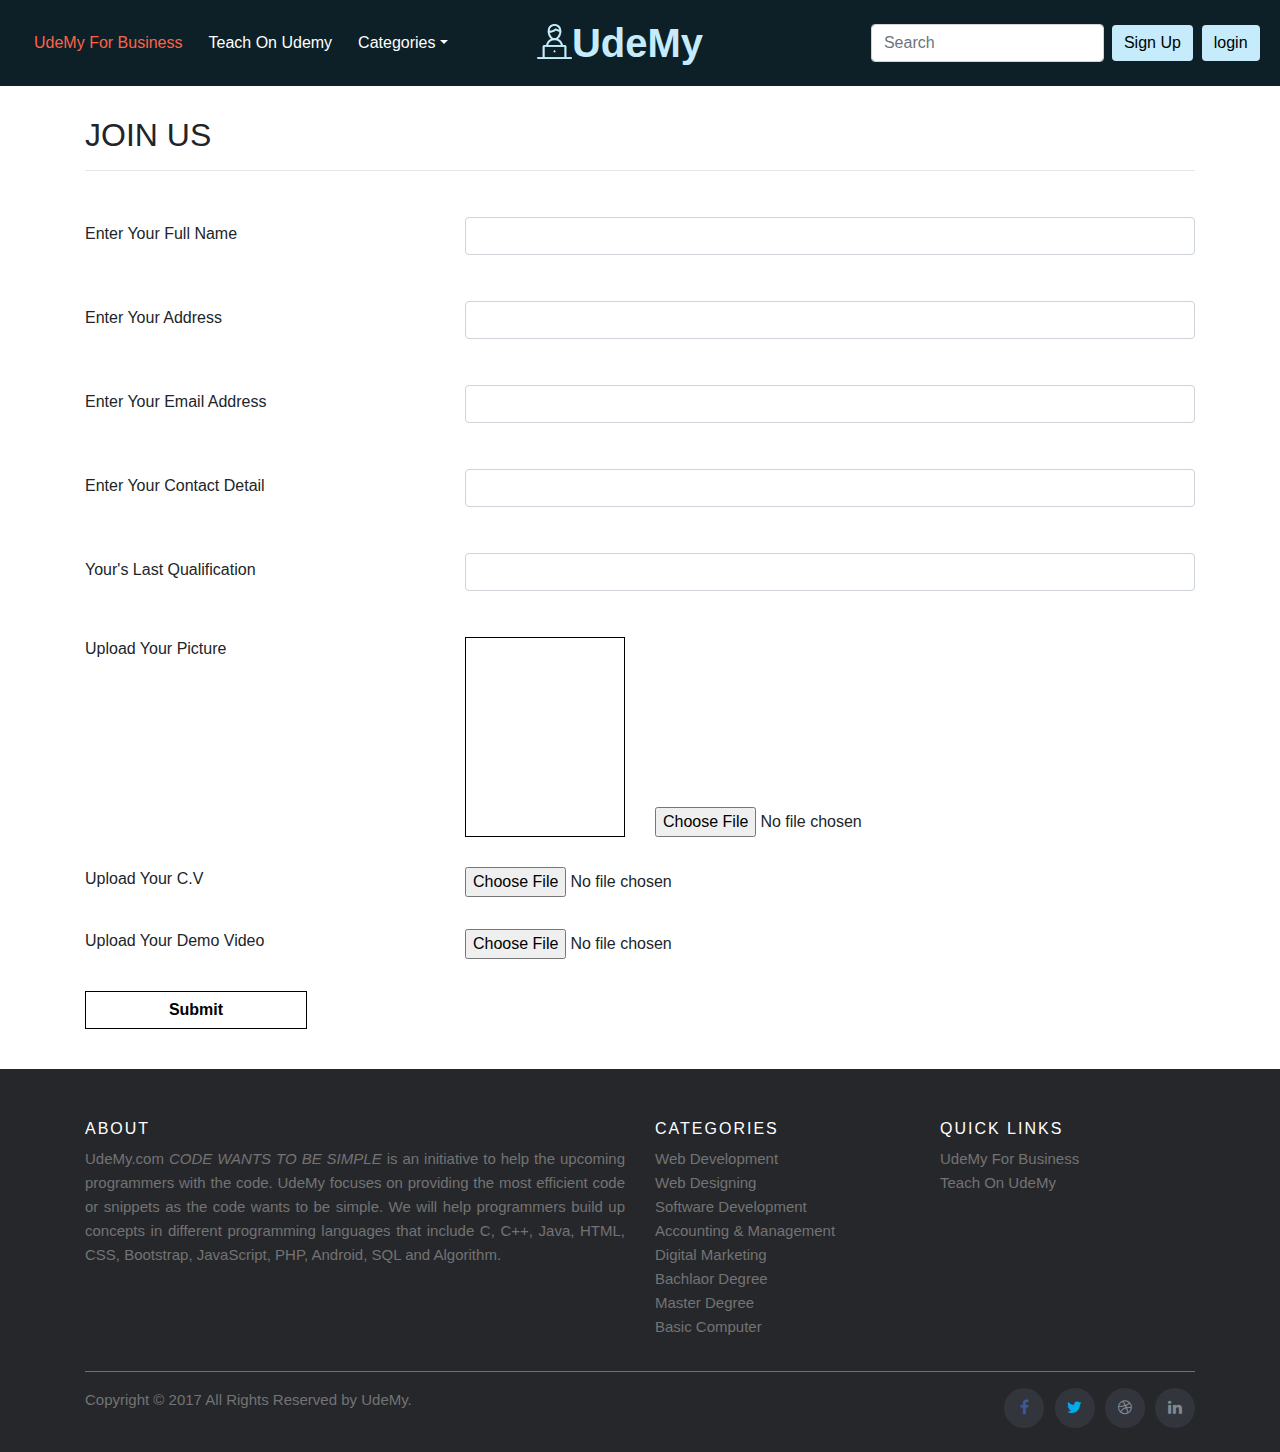
<file: business.html>
<!doctype html>
<html lang="en">
  <head>
    <title>Online Education Website Portel</title>
    <!-- Required meta tags -->
    <meta charset="utf-8">
    <meta name="viewport" content="width=device-width, initial-scale=1, shrink-to-fit=no">
    <link href="images/reading-book.ico" rel="icon" type="image/ico">
    <!-- Bootstrap CSS -->
    <link rel="stylesheet" href="https://stackpath.bootstrapcdn.com/bootstrap/4.3.1/css/bootstrap.min.css" integrity="sha384-ggOyR0iXCbMQv3Xipma34MD+dH/1fQ784/j6cY/iJTQUOhcWr7x9JvoRxT2MZw1T" crossorigin="anonymous">
    <link rel="stylesheet" href="css/style.css">
    <link rel="stylesheet" href="https://cdnjs.cloudflare.com/ajax/libs/font-awesome/4.7.0/css/font-awesome.min.css">

</head>
  <body>

        <!-- navbar start -->

        <nav class="navbar navbar-expand-md navbar-dark bg-dark">
            <div class="navbar-collapse collapse w-100 order-1 order-md-0 dual-collapse2">
                <ul class="navbar-nav mr-auto">
                    <li class="nav-item active">
                        <a class="nav-link" href="business.html">UdeMy For Business</a>
                    </li>
                    <li class="nav-item">
                        <a class="nav-link" href="teach.html">Teach On Udemy</a>
                    </li>
                    <li class="nav-item dropdown">
                        <a class="nav-link dropdown-toggle" href="#" id="dropdownId" data-toggle="dropdown" aria-haspopup="true" aria-expanded="false">Categories</a>
                            <div class="dropdown-menu" aria-labelledby="dropdownId">
                                <a class="dropdown-item" href="Web.html">Web Development </a>
                                <a class="dropdown-item" href="design.html">Web Designing</a>
                                <a class="dropdown-item" href="software.html">Software Development </a>
                                <a class="dropdown-item" href="Accounting.html">Accounting & Management</a>
                                <a class="dropdown-item" href="Digital.html">Digital Marketing</a>
                                <a class="dropdown-item" href="bachlaor.html">Bachlaor Degree</a>
                                <a class="dropdown-item" href="master.html">Master Degree</a>
                                <a class="dropdown-item" href="basic.html">Basic Computer</a>
                            </div>
                    </li>
                    
                </ul>
            </div>
            <div class="mx-auto order-0">
                <a class="navbar-brand mx-auto" href="index.html"><img src="images/online-learning (1).png">UdeMy</a>
                <button class="navbar-toggler" type="button" data-toggle="collapse" data-target=".dual-collapse2">
                    <span class="navbar-toggler-icon"></span>
                </button>
            </div>
            <div class="navbar-collapse collapse w-100 order-3 dual-collapse2">
                <ul class="navbar-nav ml-auto">
                    <li class="nav-item">
                        <form class="form-inline my-2 my-lg-0">
                            <input class="form-control mr-sm-2" type="text" placeholder="Search">
                            <button class="btn btn-outline-success my-2 my-sm-0" type="submit"><a href="sign.html">Sign Up</a></button>&nbsp;&nbsp;
                            <button class="btn btn-outline-success my-2 my-sm-0" type="submit"><a href="login.html">login</a></button>&nbsp;
        
                        </form>
                </ul>
            </div>
        </nav> 
    
        <!-- navbar close -->




        <!-- Inquery Form -->

        <div class="container">
            <div class="inq">
                <h2>JOIN US<hr></h2>
            <div class="row">
                <div class="col-md-4">
                    <div class="inquery">
                        <label for="Your Name">Enter Your Full Name</label>
                    </div>
                </div>
                <div class="col-md-8">
                    <div class="inq">
                        <div class="form-group">
                         <input type="text" name="" id="" class="form-control">
                        </div>
                    </div>
                </div>
            </div>
            <div class="row">
                <div class="col-md-4">
                    <div class="inquery">
                        <label for="Your Name">Enter Your Address</label>
                    </div>
                </div>
                <div class="col-md-8">
                    <div class="inq">
                        <div class="form-group">
                         <input type="text" name="" id="" class="form-control">
                        </div>
                    </div>
                </div>
            </div>
            <div class="row">
                <div class="col-md-4">
                    <div class="inquery">
                        <label for="Your Name">Enter Your Email Address</label>
                    </div>
                </div>
                <div class="col-md-8">
                    <div class="inq">
                        <div class="form-group">
                         <input type="text" name="" id="" class="form-control">
                        </div>
                    </div>
                </div>
            </div>
            <div class="row">
                <div class="col-md-4">
                    <div class="inquery">
                        <label for="Your Name">Enter Your Contact Detail</label>
                    </div>
                </div>
                
                <div class="col-md-8">
                    <div class="inq">
                        <div class="form-group">
                         <input type="text" name="" id="" class="form-control">
                        </div>
                    </div>
                </div>
            </div>
            <div class="row">
                <div class="col-md-4">
                    <div class="inquery">
                        <label for="Your Name">Your's Last Qualification</label>
                    </div>
                </div>
               
                <div class="col-md-8">
                    <div class="inq">
                        <div class="form-group">
                         <input type="text" name="" id="" class="form-control">
                        </div>
                    </div>
                </div>
            </div>
            <div class="row">
                <div class="col-md-4">
                    <div class="inquery1">
                        <label for="Your Name">Upload Your Picture</label>
                    </div>
                </div>
                 <div class="col-md-2">
                    <div class="inq11">
                    </div>
                </div>
                <div class="col-md-6">
                   <div class="inq12">
                    <input type="file">

                   </div>
                </div>
            </div>
            <div class="row">
                <div class="col-md-4">
                    <div class="inquery1">
                        <label for="Your Name">Upload Your C.V</label>
                    </div>
                </div>
                <div class="col-md-8">
                    <div class="inq1">
                        <input type="file" class="choose">
                    </div>
                </div>
            </div>
            <div class="row">
                <div class="col-md-4">
                    <div class="inquery1">
                        <label for="Your Name">Upload Your Demo Video</label>
                    </div>
                </div>
                <div class="col-md-8">
                    <div class="inq1">
                        <input type="file" class="choose">
                    </div>
                </div>
            </div>
                <button type="button" class="btn btn-primary2">Submit</button>
           
        </div>
      </div>




        <!-- Inquery Form -->
















        <!-- Site footer -->
 <footer class="site-footer">
    <div class="container">
      <div class="row">
        <div class="col-sm-12 col-md-6">
          <h6>About</h6>
          <p class="text-justify">UdeMy.com <i>CODE WANTS TO BE SIMPLE </i> 
            is an initiative  to help the upcoming programmers with the code.
             UdeMy focuses on providing the most efficient code or snippets 
             as the code wants to be simple. We will help programmers build up 
             concepts in different programming languages that include C, C++, Java,
              HTML, CSS, Bootstrap, JavaScript, PHP, Android, SQL and Algorithm.</p>
        </div>

        <div class="col-xs-6 col-md-3">
          <h6>Categories</h6>
          <ul class="footer-links">
            <li><a href="Web.html">Web Development</a></li>
            <li><a href="design.html">Web Designing</a></li>
            <li><a href="software.html">Software Development</a></li>
            <li><a href="Accounting.html">Accounting & Management</a></li>
            <li><a href="Digital.html">Digital Marketing</a></li>
            <li><a href="bachlaor.html">Bachlaor Degree</a></li>
            <li><a href="master.html">Master Degree</a></li>
            <li><a href="basic.html">Basic Computer</a></li>
          </ul>
        </div>

        <div class="col-xs-6 col-md-3">
          <h6>Quick Links</h6>
          <ul class="footer-links">
            <li><a href="business.html">UdeMy For Business</a></li>
            <li><a href="teach.html">Teach On UdeMy</a></li>
            
          </ul>
        </div>
      </div>
      <hr>
    </div>
    <div class="container">
      <div class="row">
        <div class="col-md-8 col-sm-6 col-xs-12">
          <p class="copyright-text">Copyright &copy; 2017 All Rights Reserved by 
       <a href="index.html">UdeMy</a>.
          </p>
        </div>

        <div class="col-md-4 col-sm-6 col-xs-12">
          <ul class="social-icons">
            <li><a class="facebook" href="#"><i class="fa fa-facebook"></i></a></li>
            <li><a class="twitter" href="#"><i class="fa fa-twitter"></i></a></li>
            <li><a class="dribbble" href="#"><i class="fa fa-dribbble"></i></a></li>
            <li><a class="linkedin" href="#"><i class="fa fa-linkedin"></i></a></li>   
          </ul>
        </div>
      </div>
    </div>
</footer>




      
    <!-- Optional JavaScript -->
    <!-- jQuery first, then Popper.js, then Bootstrap JS -->
    <script src="https://code.jquery.com/jquery-3.3.1.slim.min.js" integrity="sha384-q8i/X+965DzO0rT7abK41JStQIAqVgRVzpbzo5smXKp4YfRvH+8abtTE1Pi6jizo" crossorigin="anonymous"></script>
    <script src="https://cdnjs.cloudflare.com/ajax/libs/popper.js/1.14.7/umd/popper.min.js" integrity="sha384-UO2eT0CpHqdSJQ6hJty5KVphtPhzWj9WO1clHTMGa3JDZwrnQq4sF86dIHNDz0W1" crossorigin="anonymous"></script>
    <script src="https://stackpath.bootstrapcdn.com/bootstrap/4.3.1/js/bootstrap.min.js" integrity="sha384-JjSmVgyd0p3pXB1rRibZUAYoIIy6OrQ6VrjIEaFf/nJGzIxFDsf4x0xIM+B07jRM" crossorigin="anonymous"></script>
  </body>
</html>
</file>
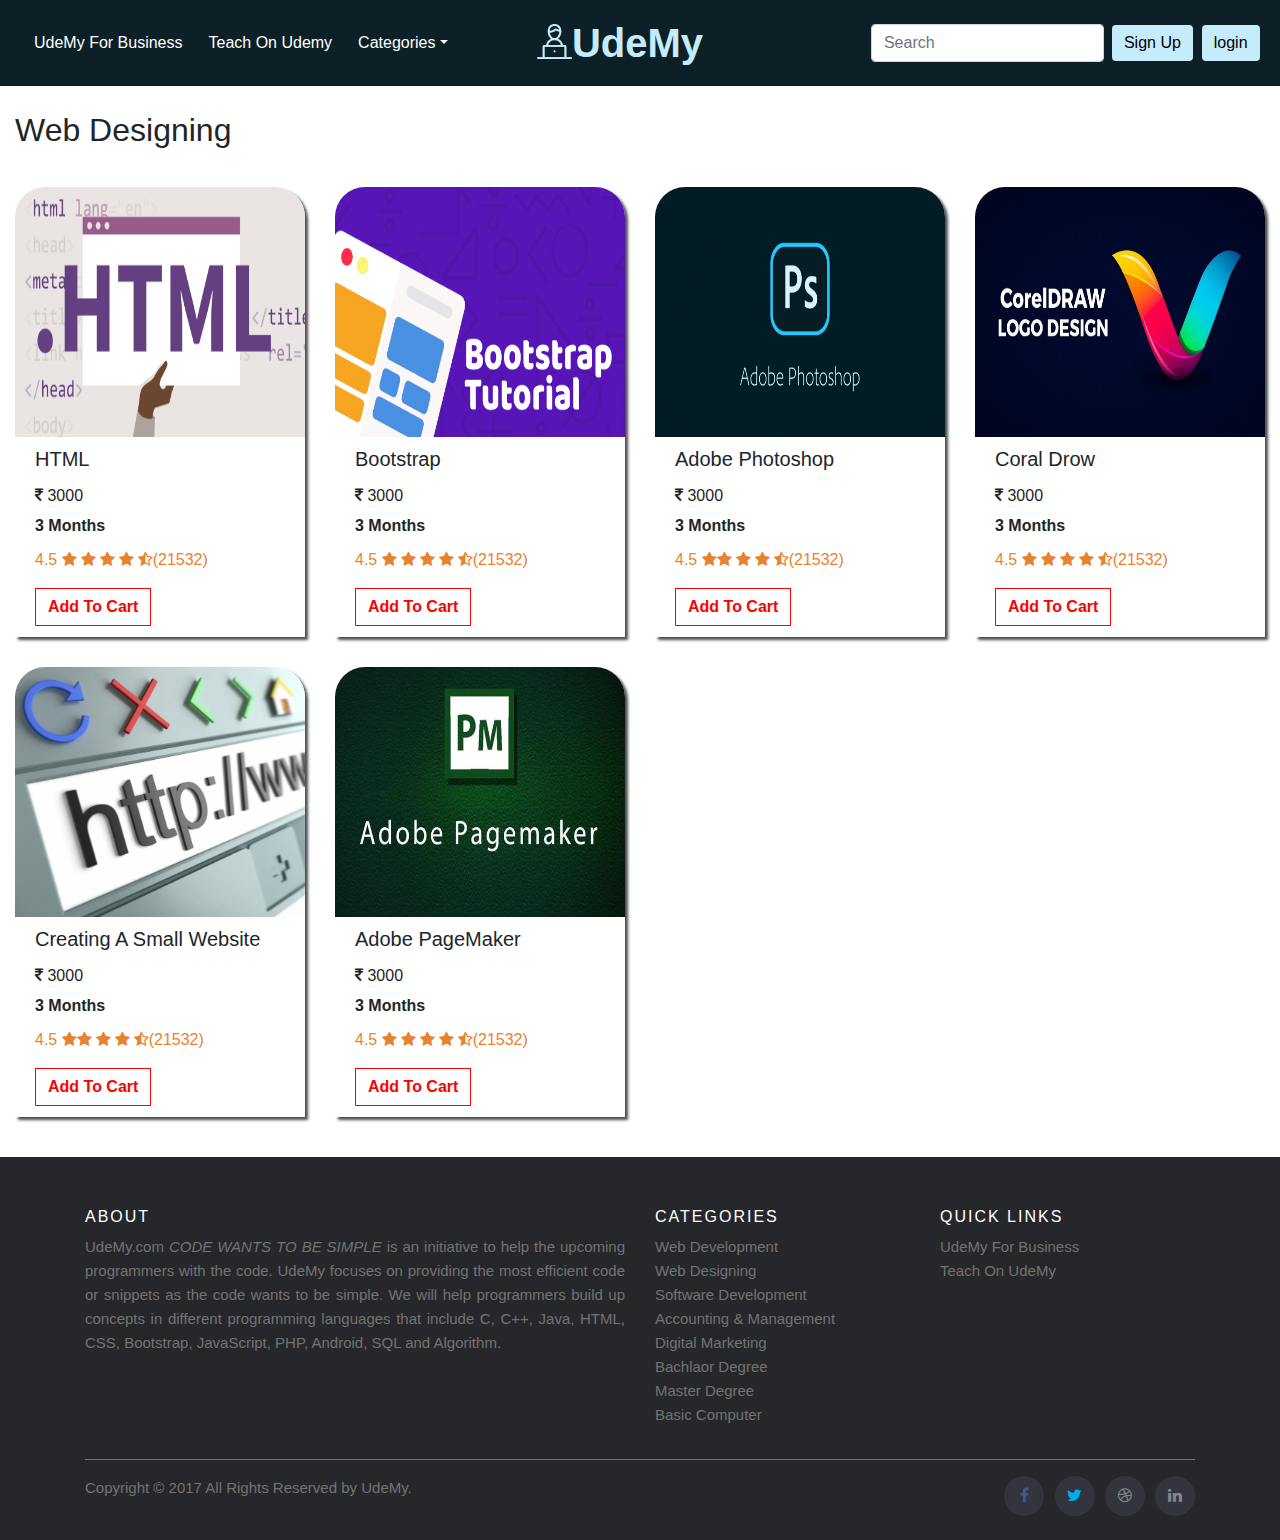
<file: design.html>
<!doctype html>
<html lang="en">
  <head>
    <title>Online Education Website Portel</title>
    <!-- Required meta tags -->
    <meta charset="utf-8">
    <meta name="viewport" content="width=device-width, initial-scale=1, shrink-to-fit=no">
    <link href="images/reading-book.ico" rel="icon" type="image/ico">
    <!-- Bootstrap CSS -->
    <link rel="stylesheet" href="https://stackpath.bootstrapcdn.com/bootstrap/4.3.1/css/bootstrap.min.css" integrity="sha384-ggOyR0iXCbMQv3Xipma34MD+dH/1fQ784/j6cY/iJTQUOhcWr7x9JvoRxT2MZw1T" crossorigin="anonymous">
    <link rel="stylesheet" href="css/style.css">
    <link rel="stylesheet" href="index.html">
    <link rel="stylesheet" href="https://cdnjs.cloudflare.com/ajax/libs/font-awesome/4.7.0/css/font-awesome.min.css">
</head>
  <body>
      

   
            <!-- navbar start -->

            <nav class="navbar navbar-expand-md navbar-dark bg-dark">
                <div class="navbar-collapse collapse w-100 order-1 order-md-0 dual-collapse2">
                    <ul class="navbar-nav mr-auto">
                        <li class="nav-item">
                            <a class="nav-link" href="business.html">UdeMy For Business</a>
                        </li>
                        <li class="nav-item">
                            <a class="nav-link" href="teach.html">Teach On Udemy</a>
                        </li>
                        <li class="nav-item dropdown">
                            <a class="nav-link dropdown-toggle" href="#" id="dropdownId" data-toggle="dropdown" aria-haspopup="true" aria-expanded="false">Categories</a>
                                <div class="dropdown-menu" aria-labelledby="dropdownId">
                                    <a class="dropdown-item" href="Web.html">Web Development </a>
                                    <a class="dropdown-item" href="design.html">Web Designing</a>
                                    <a class="dropdown-item" href="software.html">Software Development </a>
                                    <a class="dropdown-item" href="Accounting.html">Accounting & Management</a>
                                    <a class="dropdown-item" href="Digital.html">Digital Marketing</a>
                                    <a class="dropdown-item" href="bachlaor.html">Bachlaor Degree</a>
                                    <a class="dropdown-item" href="master.html">Master Degree</a>
                                    <a class="dropdown-item" href="basic.html">Basic Computer</a>
                                </div>
                        </li>
                        
                    </ul>
                </div>
                <div class="mx-auto order-0">
                    <a class="navbar-brand mx-auto" href="index.html"><img src="images/online-learning (1).png">UdeMy</a>
                    <button class="navbar-toggler" type="button" data-toggle="collapse" data-target=".dual-collapse2">
                        <span class="navbar-toggler-icon"></span>
                    </button>
                </div>
                <div class="navbar-collapse collapse w-100 order-3 dual-collapse2">
                    <ul class="navbar-nav ml-auto">
                        <li class="nav-item">
                            <form class="form-inline my-2 my-lg-0">
                                <input class="form-control mr-sm-2" type="text" placeholder="Search">
                                <button class="btn btn-outline-success my-2 my-sm-0" type="submit"><a href="sign.html">Sign Up</a></button>&nbsp;&nbsp;
                                <button class="btn btn-outline-success my-2 my-sm-0" type="submit"><a href="login.html">login</a></button>&nbsp;
            
                            </form>
                    </ul>
                </div>
            </nav> 
    <!-- navbar close -->



    <!-- web page -->

    <div class="container-fluid">
        <div class="web">
            <h2>Web Designing</h2>
            
        </div>
        <div class="web1">
            <div class="row">
                <div class="col-md-3">
                    <div class="web2">
                        <img src="images/html.jpg">
                        <h2>HTML</h2>
                        <h6><i class="fa fa-inr" aria-hidden="true"></i> 3000</h6>
                        <b>3 Months</b> <br>
                        <p> 4.5 <i class="fa fa-star" aria-hidden="true">
                            <i class="fa fa-star" aria-hidden="true">
                            <i class="fa fa-star" aria-hidden="true">
                            <i class="fa fa-star" aria-hidden="true">
                                <i class="fa fa-star-half-o" aria-hidden="true"></i></i></i></i></i>(21532)</p>
                           
                           <button type="button" class="btn btn-primary1">Add To Cart</button>    
                    </div>
                </div>
                <div class="col-md-3">
                    <div class="web2">
                        <img src="images/bootstrap.png">
                        <h2>Bootstrap</h2>
                        <h6><i class="fa fa-inr" aria-hidden="true"></i> 3000</h6>
                        <b>3 Months</b> <br>
                        <p> 4.5 <i class="fa fa-star" aria-hidden="true">
                            <i class="fa fa-star" aria-hidden="true">
                            <i class="fa fa-star" aria-hidden="true">
                            <i class="fa fa-star" aria-hidden="true">
                                <i class="fa fa-star-half-o" aria-hidden="true"></i></i></i></i></i>(21532)</p>
                          
                           <button type="button" class="btn btn-primary1">Add To Cart</button>  
                    </div>
                </div>
                <div class="col-md-3">
                    <div class="web2">
                        <img src="images/adobe-photoshop-for-ipad-available-now.jpg">
                        <h2>Adobe Photoshop</h2>
                        <h6><i class="fa fa-inr" aria-hidden="true"></i> 3000</h6>
                        <b>3 Months</b> <br>
                        <p> 4.5 <i class="fa fa-star" aria-hidden="true"><i class="fa fa-star" aria-hidden="true">
                            <i class="fa fa-star" aria-hidden="true">
                            <i class="fa fa-star" aria-hidden="true">
                                <i class="fa fa-star-half-o" aria-hidden="true"></i></i></i></i></i>(21532)</p>
                          
                           <button type="button" class="btn btn-primary1">Add To Cart</button>  
                    </div>
                </div>
                <div class="col-md-3">
                    <div class="web2">
                        <img src="images/cd.jpg">
                        <h2>Coral Drow</h2>
                        <h6><i class="fa fa-inr" aria-hidden="true"></i> 3000</h6>
                         <b>3 Months</b> <br>
                        <p> 4.5 <i class="fa fa-star" aria-hidden="true">
                            <i class="fa fa-star" aria-hidden="true">
                            <i class="fa fa-star" aria-hidden="true">
                            <i class="fa fa-star" aria-hidden="true">
                                <i class="fa fa-star-half-o" aria-hidden="true"></i></i></i></i></i>(21532)</p>
                           
                           <button type="button" class="btn btn-primary1">Add To Cart</button>  
                    </div>
                </div>
            </div>
            <div class="row">
                <div class="col-md-3">
                    <div class="web2">
                        <img src="images/website.jpg">
                        <h2>Creating A Small Website</h2>
                        <h6><i class="fa fa-inr" aria-hidden="true"></i> 3000</h6>
                         <b>3 Months</b> <br>
                        <p> 4.5 <i class="fa fa-star" aria-hidden="true"><i class="fa fa-star" aria-hidden="true">
                            <i class="fa fa-star" aria-hidden="true">
                            <i class="fa fa-star" aria-hidden="true">
                                <i class="fa fa-star-half-o" aria-hidden="true">

                                </i></i></i></i></i>(21532)</p>
                           
                           <button type="button" class="btn btn-primary1">Add To Cart</button>  
                    </div>
                </div>
                <div class="col-md-3">
                    <div class="web2">
                        <img src="images/pm.jpg">
                        <h2>Adobe PageMaker</h2>
                        <h6><i class="fa fa-inr" aria-hidden="true"></i> 3000</h6>
                         <b>3 Months</b> <br>
                        <p> 4.5 <i class="fa fa-star" aria-hidden="true">
                            <i class="fa fa-star" aria-hidden="true">
                            <i class="fa fa-star" aria-hidden="true">
                            <i class="fa fa-star" aria-hidden="true">
                                <i class="fa fa-star-half-o" aria-hidden="true"></i></i></i></i></i>(21532)</p>
                           
                           <button type="button" class="btn btn-primary1">Add To Cart</button>  
                    </div>
                </div>
                <div class="col-md-3">
                  
                </div>
                <div class="col-md-3">
                    
                    </div>
                </div>
            </div>
        </div>
    </div>

    <!-- web page -->




    <!-- Site footer -->
 <footer class="site-footer">
    <div class="container">
      <div class="row">
        <div class="col-sm-12 col-md-6">
          <h6>About</h6>
          <p class="text-justify">UdeMy.com <i>CODE WANTS TO BE SIMPLE </i> 
            is an initiative  to help the upcoming programmers with the code.
             UdeMy focuses on providing the most efficient code or snippets 
             as the code wants to be simple. We will help programmers build up 
             concepts in different programming languages that include C, C++, Java,
              HTML, CSS, Bootstrap, JavaScript, PHP, Android, SQL and Algorithm.</p>
        </div>

        <div class="col-xs-6 col-md-3">
          <h6>Categories</h6>
          <ul class="footer-links">
            <li><a href="Web.html">Web Development</a></li>
            <li><a href="design.html">Web Designing</a></li>
            <li><a href="software.html">Software Development</a></li>
            <li><a href="Accounting.html">Accounting & Management</a></li>
            <li><a href="Digital.html">Digital Marketing</a></li>
            <li><a href="bachlaor.html">Bachlaor Degree</a></li>
            <li><a href="master.html">Master Degree</a></li>
            <li><a href="basic.html">Basic Computer</a></li>
          </ul>
        </div>

        <div class="col-xs-6 col-md-3">
          <h6>Quick Links</h6>
          <ul class="footer-links">
            <li><a href="business.html">UdeMy For Business</a></li>
            <li><a href="teach.html">Teach On UdeMy</a></li>
            
          </ul>
        </div>
      </div>
      <hr>
    </div>
    <div class="container">
      <div class="row">
        <div class="col-md-8 col-sm-6 col-xs-12">
          <p class="copyright-text">Copyright &copy; 2017 All Rights Reserved by 
       <a href="index.html">UdeMy</a>.
          </p>
        </div>

        <div class="col-md-4 col-sm-6 col-xs-12">
          <ul class="social-icons">
            <li><a class="facebook" href="#"><i class="fa fa-facebook"></i></a></li>
            <li><a class="twitter" href="#"><i class="fa fa-twitter"></i></a></li>
            <li><a class="dribbble" href="#"><i class="fa fa-dribbble"></i></a></li>
            <li><a class="linkedin" href="#"><i class="fa fa-linkedin"></i></a></li>   
          </ul>
        </div>
      </div>
    </div>
</footer>

    <!-- Optional JavaScript -->
    <!-- jQuery first, then Popper.js, then Bootstrap JS -->
    <script src="https://code.jquery.com/jquery-3.3.1.slim.min.js" integrity="sha384-q8i/X+965DzO0rT7abK41JStQIAqVgRVzpbzo5smXKp4YfRvH+8abtTE1Pi6jizo" crossorigin="anonymous"></script>
    <script src="https://cdnjs.cloudflare.com/ajax/libs/popper.js/1.14.7/umd/popper.min.js" integrity="sha384-UO2eT0CpHqdSJQ6hJty5KVphtPhzWj9WO1clHTMGa3JDZwrnQq4sF86dIHNDz0W1" crossorigin="anonymous"></script>
    <script src="https://stackpath.bootstrapcdn.com/bootstrap/4.3.1/js/bootstrap.min.js" integrity="sha384-JjSmVgyd0p3pXB1rRibZUAYoIIy6OrQ6VrjIEaFf/nJGzIxFDsf4x0xIM+B07jRM" crossorigin="anonymous"></script>
  </body>
</html>
</file>
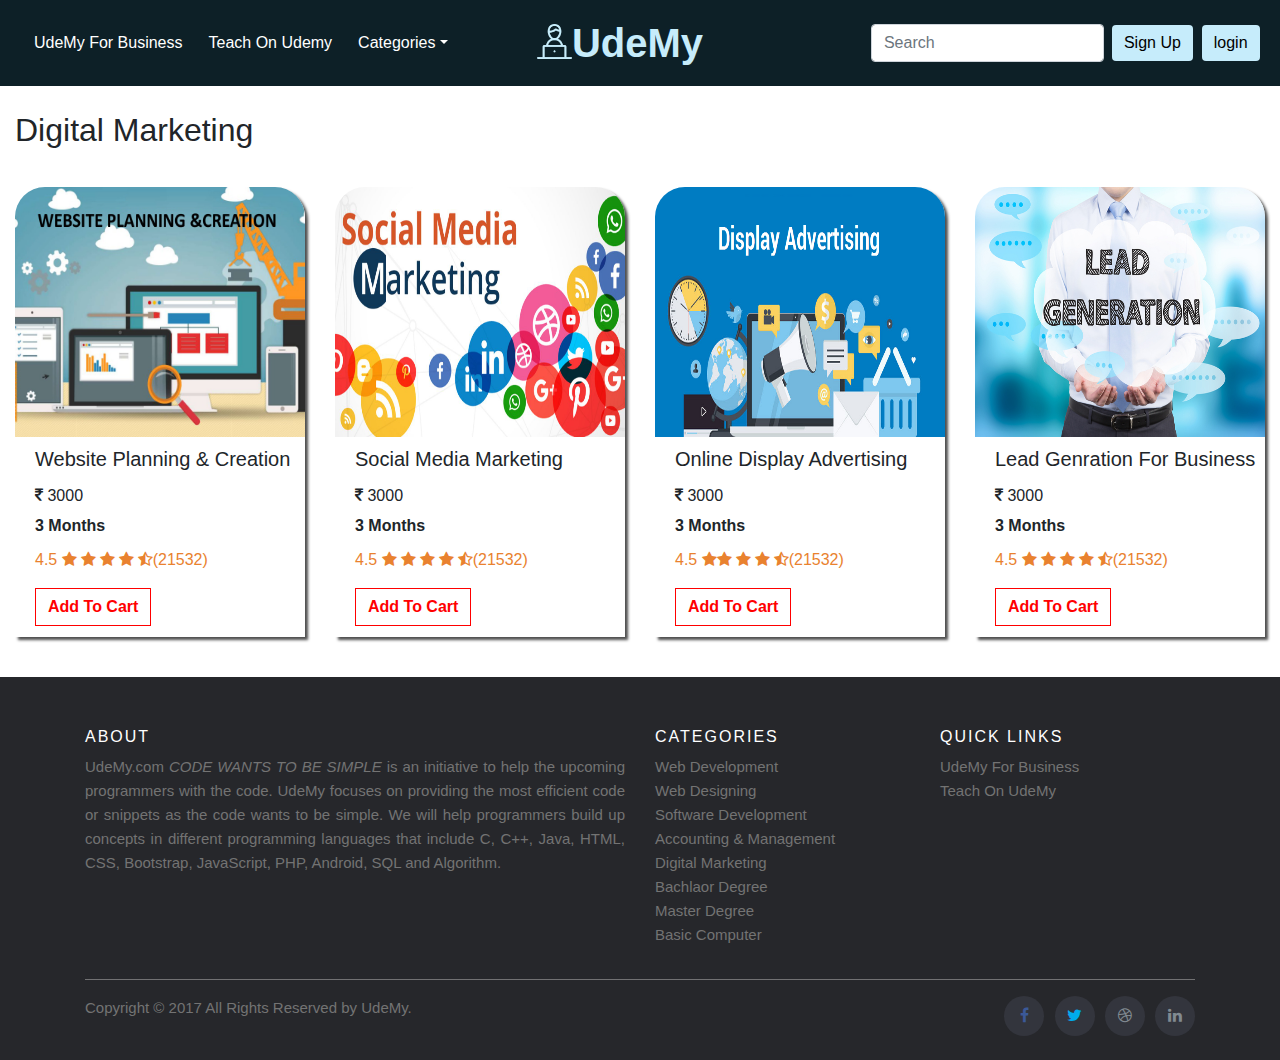
<file: Digital.html>
<!doctype html>
<html lang="en">
  <head>
    <title>Online Education Website Portel</title>
    <!-- Required meta tags -->
    <meta charset="utf-8">
    <meta name="viewport" content="width=device-width, initial-scale=1, shrink-to-fit=no">
    <link href="images/reading-book.ico" rel="icon" type="image/ico">
    <!-- Bootstrap CSS -->
    <link rel="stylesheet" href="https://stackpath.bootstrapcdn.com/bootstrap/4.3.1/css/bootstrap.min.css" integrity="sha384-ggOyR0iXCbMQv3Xipma34MD+dH/1fQ784/j6cY/iJTQUOhcWr7x9JvoRxT2MZw1T" crossorigin="anonymous">
    <link rel="stylesheet" href="css/style.css">
    <link rel="stylesheet" href="index.html">
    <link rel="stylesheet" href="https://cdnjs.cloudflare.com/ajax/libs/font-awesome/4.7.0/css/font-awesome.min.css">
</head>
  <body>
      

  
            <!-- navbar start -->

   
            <nav class="navbar navbar-expand-md navbar-dark bg-dark">
              <div class="navbar-collapse collapse w-100 order-1 order-md-0 dual-collapse2">
                  <ul class="navbar-nav mr-auto">
                      <li class="nav-item">
                          <a class="nav-link" href="business.html">UdeMy For Business</a>
                      </li>
                      <li class="nav-item">
                          <a class="nav-link" href="teach.html">Teach On Udemy</a>
                      </li>
                      <li class="nav-item dropdown">
                          <a class="nav-link dropdown-toggle" href="#" id="dropdownId" data-toggle="dropdown" aria-haspopup="true" aria-expanded="false">Categories</a>
                              <div class="dropdown-menu" aria-labelledby="dropdownId">
                                  <a class="dropdown-item" href="Web.html">Web Development </a>
                                  <a class="dropdown-item" href="design.html">Web Designing</a>
                                  <a class="dropdown-item" href="software.html">Software Development </a>
                                  <a class="dropdown-item" href="Accounting.html">Accounting & Management</a>
                                  <a class="dropdown-item" href="Digital.html">Digital Marketing</a>
                                  <a class="dropdown-item" href="bachlaor.html">Bachlaor Degree</a>
                                  <a class="dropdown-item" href="master.html">Master Degree</a>
                                  <a class="dropdown-item" href="basic.html">Basic Computer</a>
                              </div>
                      </li>
                      
                  </ul>
              </div>
              <div class="mx-auto order-0">
                <a class="navbar-brand mx-auto" href="index.html"><img src="images/online-learning (1).png">UdeMy</a>
                  <button class="navbar-toggler" type="button" data-toggle="collapse" data-target=".dual-collapse2">
                      <span class="navbar-toggler-icon"></span>
                  </button>
              </div>
              <div class="navbar-collapse collapse w-100 order-3 dual-collapse2">
                  <ul class="navbar-nav ml-auto">
                      <li class="nav-item">
                          <form class="form-inline my-2 my-lg-0">
                              <input class="form-control mr-sm-2" type="text" placeholder="Search">
                              <button class="btn btn-outline-success my-2 my-sm-0" type="submit"><a href="sign.html">Sign Up</a></button>&nbsp;&nbsp;
                        <button class="btn btn-outline-success my-2 my-sm-0" type="submit"><a href="login.html">login</a></button>&nbsp;
                          </form>
                  </ul>
              </div>
          </nav> 
    <!-- navbar close -->



    <!-- web page -->

    <div class="container-fluid">
        <div class="web">
            <h2>Digital Marketing</h2>
            
        </div>
        <div class="web1">
            <div class="row">
                <div class="col-md-3">
                    <div class="web2">
                        <img src="images/d1.jpg">
                        <h2>Website Planning & Creation</h2>
                        <h6><i class="fa fa-inr" aria-hidden="true"></i> 3000</h6>
                        <b>3 Months</b> <br>
                        <p> 4.5 <i class="fa fa-star" aria-hidden="true">
                            <i class="fa fa-star" aria-hidden="true">
                            <i class="fa fa-star" aria-hidden="true">
                            <i class="fa fa-star" aria-hidden="true">
                                <i class="fa fa-star-half-o" aria-hidden="true"></i></i></i></i></i>(21532)</p>
                           
                           <button type="button" class="btn btn-primary1">Add To Cart</button>    
                    </div>
                </div>
                <div class="col-md-3">
                    <div class="web2">
                        <img src="images/d2.jpg">
                        <h2>Social Media Marketing</h2>
                        <h6><i class="fa fa-inr" aria-hidden="true"></i> 3000</h6>
                        <b>3 Months</b> <br>
                        <p> 4.5 <i class="fa fa-star" aria-hidden="true">
                            <i class="fa fa-star" aria-hidden="true">
                            <i class="fa fa-star" aria-hidden="true">
                            <i class="fa fa-star" aria-hidden="true">
                                <i class="fa fa-star-half-o" aria-hidden="true"></i></i></i></i></i>(21532)</p>
                          
                           <button type="button" class="btn btn-primary1">Add To Cart</button>  
                    </div>
                </div>
                <div class="col-md-3">
                    <div class="web2">
                        <img src="images/d3.png">
                        <h2>Online Display Advertising</h2>
                        <h6><i class="fa fa-inr" aria-hidden="true"></i> 3000</h6>
                        <b>3 Months</b> <br>
                        <p> 4.5 <i class="fa fa-star" aria-hidden="true"><i class="fa fa-star" aria-hidden="true">
                            <i class="fa fa-star" aria-hidden="true">
                            <i class="fa fa-star" aria-hidden="true">
                                <i class="fa fa-star-half-o" aria-hidden="true"></i></i></i></i></i>(21532)</p>
                          
                           <button type="button" class="btn btn-primary1">Add To Cart</button>  
                    </div>
                </div>
                <div class="col-md-3">
                    <div class="web2">
                        <img src="images/d4.jpg">
                        <h2>Lead Genration For Business</h2>
                        <h6><i class="fa fa-inr" aria-hidden="true"></i> 3000</h6>
                         <b>3 Months</b> <br>
                        <p> 4.5 <i class="fa fa-star" aria-hidden="true">
                            <i class="fa fa-star" aria-hidden="true">
                            <i class="fa fa-star" aria-hidden="true">
                            <i class="fa fa-star" aria-hidden="true">
                                <i class="fa fa-star-half-o" aria-hidden="true"></i></i></i></i></i>(21532)</p>
                           
                           <button type="button" class="btn btn-primary1">Add To Cart</button>  
                    </div>
                </div>
            </div>
           
            </div>
        </div>
    </div>

    <!-- web page -->




    <!-- Site footer -->
 <footer class="site-footer">
    <div class="container">
      <div class="row">
        <div class="col-sm-12 col-md-6">
          <h6>About</h6>
          <p class="text-justify">UdeMy.com <i>CODE WANTS TO BE SIMPLE </i> 
            is an initiative  to help the upcoming programmers with the code.
             UdeMy focuses on providing the most efficient code or snippets 
             as the code wants to be simple. We will help programmers build up 
             concepts in different programming languages that include C, C++, Java,
              HTML, CSS, Bootstrap, JavaScript, PHP, Android, SQL and Algorithm.</p>
        </div>

        <div class="col-xs-6 col-md-3">
          <h6>Categories</h6>
          <ul class="footer-links">
            <li><a href="Web.html">Web Development</a></li>
            <li><a href="design.html">Web Designing</a></li>
            <li><a href="software.html">Software Development</a></li>
            <li><a href="Accounting.html">Accounting & Management</a></li>
            <li><a href="Digital.html">Digital Marketing</a></li>
            <li><a href="bachlaor.html">Bachlaor Degree</a></li>
            <li><a href="master.html">Master Degree</a></li>
            <li><a href="basic.html">Basic Computer</a></li>
          </ul>
        </div>

        <div class="col-xs-6 col-md-3">
          <h6>Quick Links</h6>
          <ul class="footer-links">
            <li><a href="business.html">UdeMy For Business</a></li>
            <li><a href="teach.html">Teach On UdeMy</a></li>
            
          </ul>
        </div>
      </div>
      <hr>
    </div>
    <div class="container">
      <div class="row">
        <div class="col-md-8 col-sm-6 col-xs-12">
          <p class="copyright-text">Copyright &copy; 2017 All Rights Reserved by 
       <a href="index.html">UdeMy</a>.
          </p>
        </div>

        <div class="col-md-4 col-sm-6 col-xs-12">
          <ul class="social-icons">
            <li><a class="facebook" href="#"><i class="fa fa-facebook"></i></a></li>
            <li><a class="twitter" href="#"><i class="fa fa-twitter"></i></a></li>
            <li><a class="dribbble" href="#"><i class="fa fa-dribbble"></i></a></li>
            <li><a class="linkedin" href="#"><i class="fa fa-linkedin"></i></a></li>   
          </ul>
        </div>
      </div>
    </div>
</footer>

    <!-- Optional JavaScript -->
    <!-- jQuery first, then Popper.js, then Bootstrap JS -->
    <script src="https://code.jquery.com/jquery-3.3.1.slim.min.js" integrity="sha384-q8i/X+965DzO0rT7abK41JStQIAqVgRVzpbzo5smXKp4YfRvH+8abtTE1Pi6jizo" crossorigin="anonymous"></script>
    <script src="https://cdnjs.cloudflare.com/ajax/libs/popper.js/1.14.7/umd/popper.min.js" integrity="sha384-UO2eT0CpHqdSJQ6hJty5KVphtPhzWj9WO1clHTMGa3JDZwrnQq4sF86dIHNDz0W1" crossorigin="anonymous"></script>
    <script src="https://stackpath.bootstrapcdn.com/bootstrap/4.3.1/js/bootstrap.min.js" integrity="sha384-JjSmVgyd0p3pXB1rRibZUAYoIIy6OrQ6VrjIEaFf/nJGzIxFDsf4x0xIM+B07jRM" crossorigin="anonymous"></script>
  </body>
</html>
</file>
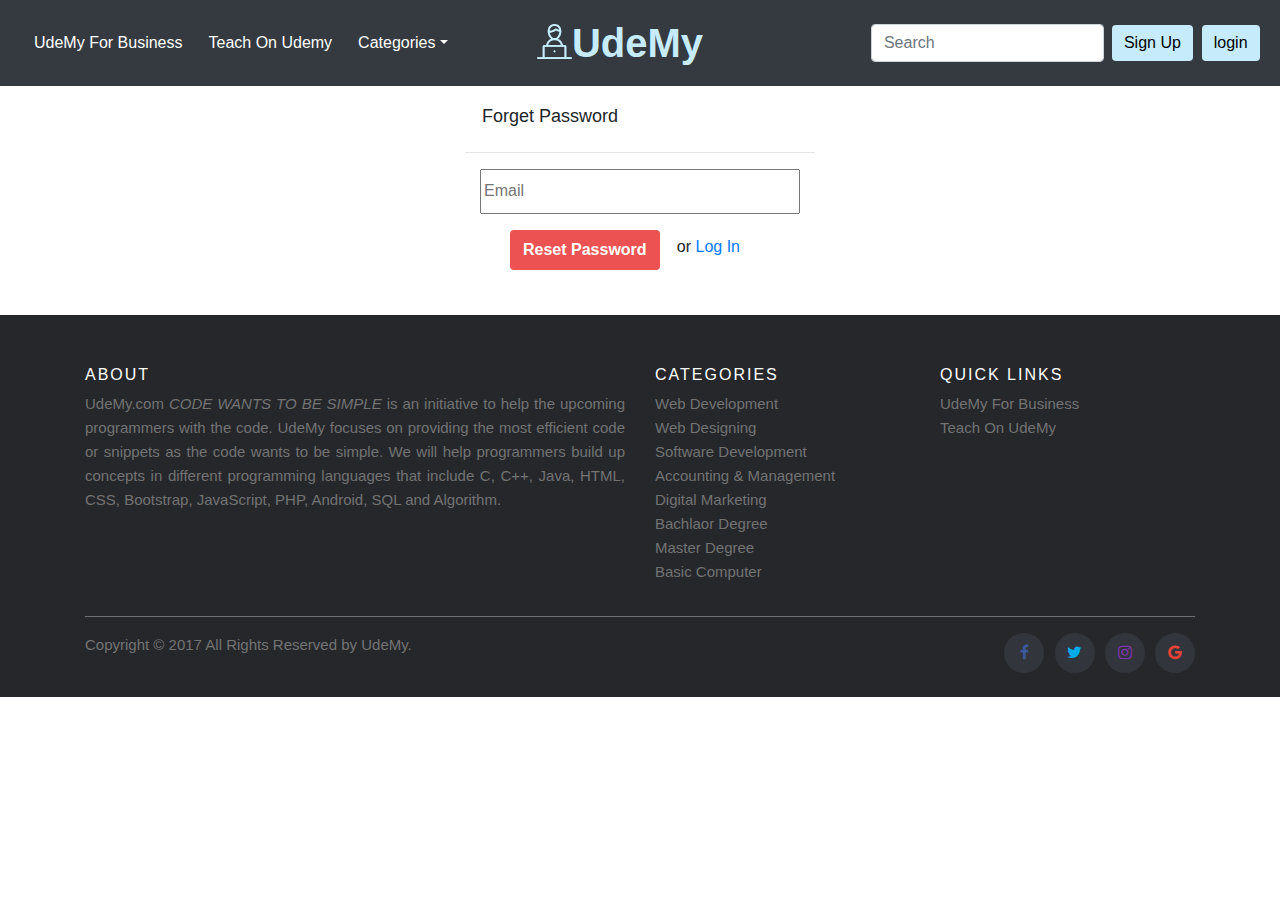
<file: forget.html>
<!doctype html>
<html lang="en">
  <head>
    <title>Title</title>
    <!-- Required meta tags -->
    <meta charset="utf-8">
    <meta name="viewport" content="width=device-width, initial-scale=1, shrink-to-fit=no">

    <!-- Bootstrap CSS -->
    <link rel="stylesheet" href="css/style.css">
    <link rel="stylesheet" href="https://cdnjs.cloudflare.com/ajax/libs/font-awesome/4.7.0/css/font-awesome.min.css">
    <link rel="stylesheet" href="https://stackpath.bootstrapcdn.com/bootstrap/4.3.1/css/bootstrap.min.css" integrity="sha384-ggOyR0iXCbMQv3Xipma34MD+dH/1fQ784/j6cY/iJTQUOhcWr7x9JvoRxT2MZw1T" crossorigin="anonymous">
  </head>
  <body>
      



    

    <nav class="navbar navbar-expand-md navbar-dark bg-dark">
        <div class="navbar-collapse collapse w-100 order-1 order-md-0 dual-collapse2">
            <ul class="navbar-nav mr-auto">
                <li class="nav-item">
                    <a class="nav-link" href="business.html">UdeMy For Business</a>
                </li>
                <li class="nav-item">
                    <a class="nav-link" href="teach.html">Teach On Udemy</a>
                </li>
                <li class="nav-item dropdown">
                    <a class="nav-link dropdown-toggle" href="#" id="dropdownId" data-toggle="dropdown" aria-haspopup="true" aria-expanded="false">Categories</a>
                        <div class="dropdown-menu" aria-labelledby="dropdownId">
                            <a class="dropdown-item" href="Web.html">Web Development </a>
                            <a class="dropdown-item" href="design.html">Web Designing</a>
                            <a class="dropdown-item" href="software.html">Software Development </a>
                            <a class="dropdown-item" href="Accounting.html">Accounting & Management</a>
                            <a class="dropdown-item" href="Digital.html">Digital Marketing</a>
                            <a class="dropdown-item" href="bachlaor.html">Bachlaor Degree</a>
                            <a class="dropdown-item" href="master.html">Master Degree</a>
                            <a class="dropdown-item" href="basic.html">Basic Computer</a>
                        </div>
                </li>
                
            </ul>
        </div>
        <div class="mx-auto order-0">
            <a class="navbar-brand mx-auto" href="index.html"><img src="images/online-learning (1).png">UdeMy</a>
            <button class="navbar-toggler" type="button" data-toggle="collapse" data-target=".dual-collapse2">
                <span class="navbar-toggler-icon"></span>
            </button>
        </div>
        <div class="navbar-collapse collapse w-100 order-3 dual-collapse2">
            <ul class="navbar-nav ml-auto">
                <li class="nav-item">
                    <form class="form-inline my-2 my-lg-0">
                        <input class="form-control mr-sm-2" type="text" placeholder="Search">
                        <button class="btn btn-outline-success my-2 my-sm-0" type="submit"><a href="sign.html">Sign Up</a></button>&nbsp;&nbsp;
                        <button class="btn btn-outline-success my-2 my-sm-0" type="submit"><a href="login.html">login</a></button>&nbsp;
    
                    </form>
            </ul>
        </div>
    </nav> 

    <!-- navbar close -->




            <div class="container">
                <div class="forge">
                    <h2>Forget Password</h2>
                </div>
                <div class="row">
                    <div class="col-md-4">
                        
                    </div>
                    <div class="col-md-4">
                        <hr>
                        <div class="forget">
                            <div class="form-group">
                              
                              <input type="email" class="form-control3" name="" id="" aria-describedby="emailHelpId" placeholder="Email">
                              
                            </div>
                            <div class="pass">
                            <button type="button" class="btn btn-primary-p">Reset Password</button>
                            <p>or <a href="login.html">Log In</a></p>
                         
                                </div>
                                
                        </div>
                    </div>
                    <div class="col-md-4">
                        
                    </div>
                </div>
            </div>









     

 <!-- Site footer -->
 <footer class="site-footer">
    <div class="container">
      <div class="row">
        <div class="col-sm-12 col-md-6">
          <h6>About</h6>
          <p class="text-justify">UdeMy.com <i>CODE WANTS TO BE SIMPLE </i> 
            is an initiative  to help the upcoming programmers with the code.
             UdeMy focuses on providing the most efficient code or snippets 
             as the code wants to be simple. We will help programmers build up 
             concepts in different programming languages that include C, C++, Java,
              HTML, CSS, Bootstrap, JavaScript, PHP, Android, SQL and Algorithm.</p>
        </div>

        <div class="col-xs-6 col-md-3">
          <h6>Categories</h6>
          <ul class="footer-links">
            <li><a href="Web.html">Web Development</a></li>
            <li><a href="design.html">Web Designing</a></li>
            <li><a href="software.html">Software Development</a></li>
            <li><a href="Accounting.html">Accounting & Management</a></li>
            <li><a href="Digital.html">Digital Marketing</a></li>
            <li><a href="bachlaor.html">Bachlaor Degree</a></li>
            <li><a href="master.html">Master Degree</a></li>
            <li><a href="basic.html">Basic Computer</a></li>
          </ul>
        </div>

        <div class="col-xs-6 col-md-3">
          <h6>Quick Links</h6>
          <ul class="footer-links">
            <li><a href="business.html">UdeMy For Business</a></li>
            <li><a href="teach.html">Teach On UdeMy</a></li>
            
          </ul>
        </div>
      </div>
      <hr>
    </div>
    <div class="container">
      <div class="row">
        <div class="col-md-8 col-sm-6 col-xs-12">
          <p class="copyright-text">Copyright &copy; 2017 All Rights Reserved by 
       <a href="index.html">UdeMy</a>.
          </p>
        </div>

        <div class="col-md-4 col-sm-6 col-xs-12">
          <ul class="social-icons">
            <li><a class="facebook" href="#"><i class="fa fa-facebook"></i></a></li>
            <li><a class="twitter" href="#"><i class="fa fa-twitter"></i></a></li>
            <li><a class="instagram" href="#"><i class="fa fa-instagram"></i></a></li>
            <li><a class="google" href="#"><i class="fa fa-google"></i></a></li>   
          </ul>
        </div>
      </div>
    </div>
</footer>

    <!-- Optional JavaScript -->
    <!-- jQuery first, then Popper.js, then Bootstrap JS -->
    <script src="https://code.jquery.com/jquery-3.3.1.slim.min.js" integrity="sha384-q8i/X+965DzO0rT7abK41JStQIAqVgRVzpbzo5smXKp4YfRvH+8abtTE1Pi6jizo" crossorigin="anonymous"></script>
    <script src="https://cdnjs.cloudflare.com/ajax/libs/popper.js/1.14.7/umd/popper.min.js" integrity="sha384-UO2eT0CpHqdSJQ6hJty5KVphtPhzWj9WO1clHTMGa3JDZwrnQq4sF86dIHNDz0W1" crossorigin="anonymous"></script>
    <script src="https://stackpath.bootstrapcdn.com/bootstrap/4.3.1/js/bootstrap.min.js" integrity="sha384-JjSmVgyd0p3pXB1rRibZUAYoIIy6OrQ6VrjIEaFf/nJGzIxFDsf4x0xIM+B07jRM" crossorigin="anonymous"></script>
  </body>
</html>
</file>
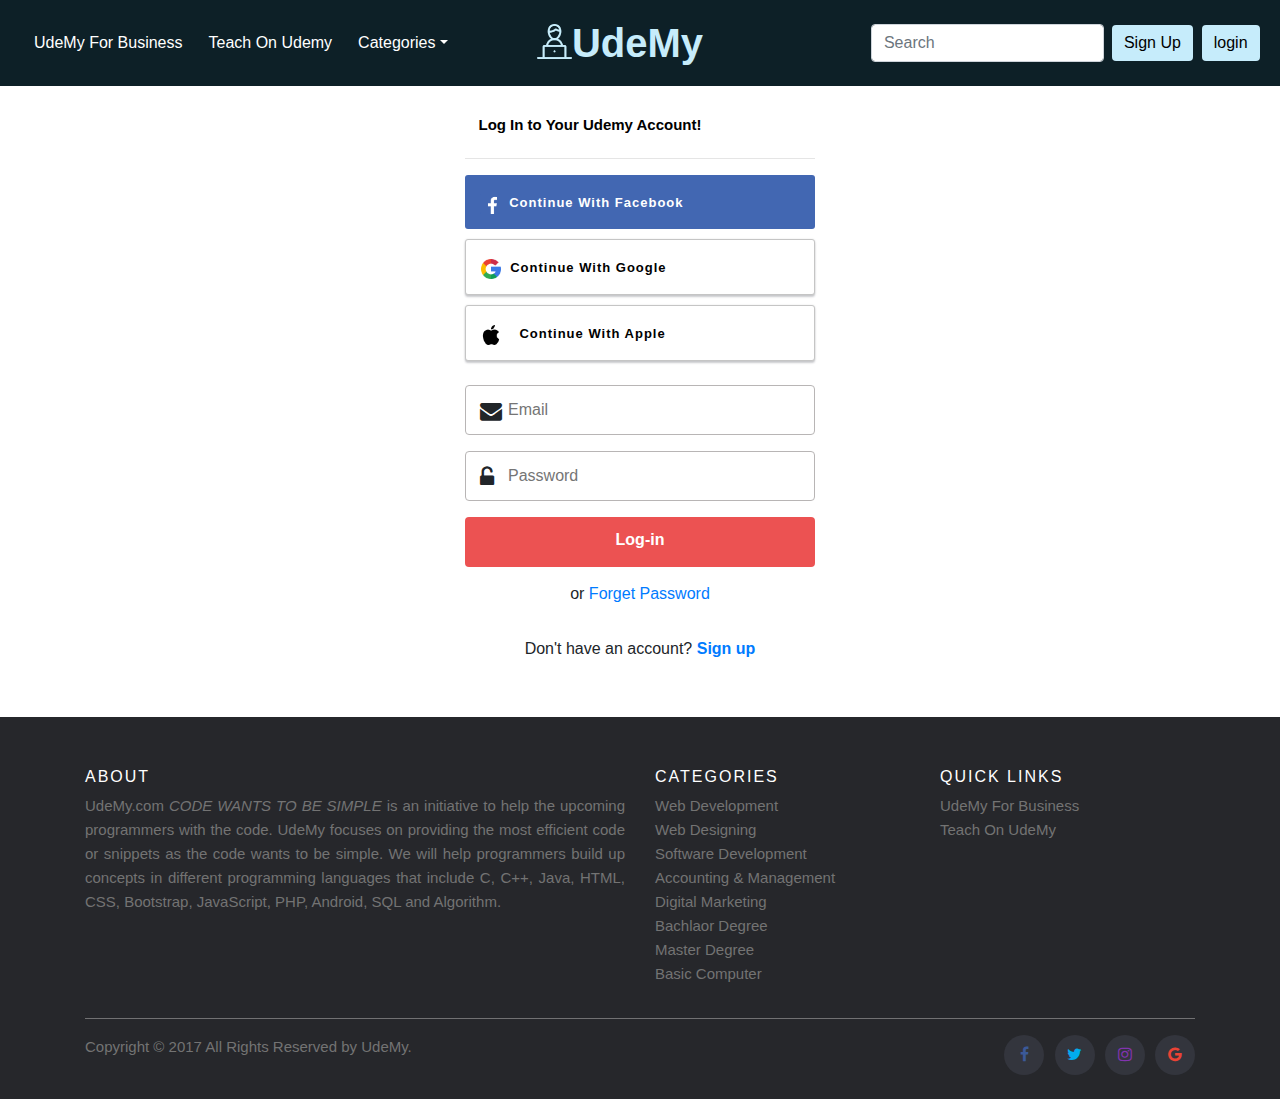
<file: login.html>
<!doctype html>
<html lang="en">
  <head>
    <title>Online Education Website Portel</title>
    <!-- Required meta tags -->
    <meta charset="utf-8">
    <meta name="viewport" content="width=device-width, initial-scale=1, shrink-to-fit=no">
    <link href="images/reading-book.ico" rel="icon" type="image/ico">
    <!-- Bootstrap CSS -->
    <link rel="stylesheet" href="https://stackpath.bootstrapcdn.com/bootstrap/4.3.1/css/bootstrap.min.css" integrity="sha384-ggOyR0iXCbMQv3Xipma34MD+dH/1fQ784/j6cY/iJTQUOhcWr7x9JvoRxT2MZw1T" crossorigin="anonymous">
    <link rel="stylesheet" href="css/style.css">
    <link rel="stylesheet" href="https://cdnjs.cloudflare.com/ajax/libs/font-awesome/4.7.0/css/font-awesome.min.css">
    



<!-- navbar start  -->

    <nav class="navbar navbar-expand-md navbar-dark bg-dark">
        <div class="navbar-collapse collapse w-100 order-1 order-md-0 dual-collapse2">
            <ul class="navbar-nav mr-auto">
                <li class="nav-item">
                    <a class="nav-link" href="business.html">UdeMy For Business</a>
                </li>
                <li class="nav-item">
                    <a class="nav-link" href="teach.html">Teach On Udemy</a>
                </li>
                <li class="nav-item dropdown">
                    <a class="nav-link dropdown-toggle" href="#" id="dropdownId" data-toggle="dropdown" aria-haspopup="true" aria-expanded="false">Categories</a>
                        <div class="dropdown-menu" aria-labelledby="dropdownId">
                            <a class="dropdown-item" href="Web.html">Web Development </a>
                            <a class="dropdown-item" href="design.html">Web Designing</a>
                            <a class="dropdown-item" href="software.html">Software Development </a>
                            <a class="dropdown-item" href="Accounting.html">Accounting & Management</a>
                            <a class="dropdown-item" href="Digital.html">Digital Marketing</a>
                            <a class="dropdown-item" href="bachlaor.html">Bachlaor Degree</a>
                            <a class="dropdown-item" href="master.html">Master Degree</a>
                            <a class="dropdown-item" href="basic.html">Basic Computer</a>
                        </div>
                </li>
                
            </ul>
        </div>
        
        <div class="mx-auto order-0">
            <a class="navbar-brand mx-auto" href="index.html"><img src="images/online-learning (1).png">UdeMy</a>
            <button class="navbar-toggler" type="button" data-toggle="collapse" data-target=".dual-collapse2">
                <span class="navbar-toggler-icon"></span>
            </button>
        </div>
        <div class="navbar-collapse collapse w-100 order-3 dual-collapse2">
            <ul class="navbar-nav ml-auto">
                <li class="nav-item">
                    <form class="form-inline my-2 my-lg-0">
                        <input class="form-control mr-sm-2" type="text" placeholder="Search">
                        <button class="btn btn-outline-success my-2 my-sm-0" type="submit"><a href="sign.html">Sign Up</a></button>&nbsp;&nbsp;
                        <button class="btn btn-outline-success my-2 my-sm-0" type="submit"><a href="login.html">login</a></button>&nbsp;
                    </form>
            </ul>
        </div>
    </nav> 

    <!-- navbar close -->


<div class="container">
     <div class="login1">
           <h2>Log In to Your Udemy Account!</h2>
    <div class="row">      
        <div class="col-md-4">
        </div>
        <div class="col-md-4">
            <hr>
            <div class="login">
                <a href="#"> <img src="images/facebook (1).png">&nbsp; Continue With Facebook</i></a>
                
            </div>
            <div class="login active">
                <a href="#"><img src="images/brands-and-logotypes.png">&nbsp; Continue With Google</i></a>
               
            </div>
            <div class="login active">
                <a href="#"> <img src="images/company.png"> &nbsp;&nbsp; Continue With Apple</i></a>
               
            </div>
<br>
            <div class="form-group">
                <i class="fa fa-envelope lock" aria-hidden="true"></i>

             <input type="email" class="form-control2" name="" id="" aria-describedby="emailHelpId" placeholder="Email"> 
            </div>
            <div class="form-group">
                <i class="fa fa-unlock-alt lock" aria-hidden="true"></i>
             <input type="password" class="form-control2" name="" id="" aria-describedby="emailHelpId" placeholder="Password">
           </div>

           <a name="" id="" class="btn btn-primary-login" href="login.html" role="button">Log-in</a>
          
           <div class="forget">
            <p>or <a href="forget.html">Forget Password</a></p>
           </div>

           <div class="sign">
            <p>Don't have an account? <a href="sign.html"> Sign up</a></p>
           </div>
          

        </div>
        <div class="col-md-4">
            
        </div>
    </div>
</div>
</div>






  

 <!-- Site footer -->
 <footer class="site-footer">
    <div class="container">
      <div class="row">
        <div class="col-sm-12 col-md-6">
          <h6>About</h6>
          <p class="text-justify">UdeMy.com <i>CODE WANTS TO BE SIMPLE </i> 
            is an initiative  to help the upcoming programmers with the code.
             UdeMy focuses on providing the most efficient code or snippets 
             as the code wants to be simple. We will help programmers build up 
             concepts in different programming languages that include C, C++, Java,
              HTML, CSS, Bootstrap, JavaScript, PHP, Android, SQL and Algorithm.</p>
        </div>

        <div class="col-xs-6 col-md-3">
          <h6>Categories</h6>
          <ul class="footer-links">
            <li><a href="Web.html">Web Development</a></li>
            <li><a href="design.html">Web Designing</a></li>
            <li><a href="software.html">Software Development</a></li>
            <li><a href="Accounting.html">Accounting & Management</a></li>
            <li><a href="Digital.html">Digital Marketing</a></li>
            <li><a href="bachlaor.html">Bachlaor Degree</a></li>
            <li><a href="master.html">Master Degree</a></li>
            <li><a href="basic.html">Basic Computer</a></li>
          </ul>
        </div>

        <div class="col-xs-6 col-md-3">
          <h6>Quick Links</h6>
          <ul class="footer-links">
            <li><a href="business.html">UdeMy For Business</a></li>
            <li><a href="teach.html">Teach On UdeMy</a></li>
            
          </ul>
        </div>
      </div>
      <hr>
    </div>
    <div class="container">
      <div class="row">
        <div class="col-md-8 col-sm-6 col-xs-12">
          <p class="copyright-text">Copyright &copy; 2017 All Rights Reserved by 
       <a href="index.html">UdeMy</a>.
          </p>
        </div>

        <div class="col-md-4 col-sm-6 col-xs-12">
          <ul class="social-icons">
            <li><a class="facebook" href="#"><i class="fa fa-facebook"></i></a></li>
            <li><a class="twitter" href="#"><i class="fa fa-twitter"></i></a></li>
            <li><a class="instagram" href="#"><i class="fa fa-instagram"></i></a></li>
            <li><a class="google" href="#"><i class="fa fa-google"></i></a></li>   
          </ul>
        </div>
      </div>
    </div>
</footer>



  <!-- Optional JavaScript -->
    <!-- jQuery first, then Popper.js, then Bootstrap JS -->
    <script src="https://code.jquery.com/jquery-3.3.1.slim.min.js" integrity="sha384-q8i/X+965DzO0rT7abK41JStQIAqVgRVzpbzo5smXKp4YfRvH+8abtTE1Pi6jizo" crossorigin="anonymous"></script>
    <script src="https://cdnjs.cloudflare.com/ajax/libs/popper.js/1.14.7/umd/popper.min.js" integrity="sha384-UO2eT0CpHqdSJQ6hJty5KVphtPhzWj9WO1clHTMGa3JDZwrnQq4sF86dIHNDz0W1" crossorigin="anonymous"></script>
    <script src="https://stackpath.bootstrapcdn.com/bootstrap/4.3.1/js/bootstrap.min.js" integrity="sha384-JjSmVgyd0p3pXB1rRibZUAYoIIy6OrQ6VrjIEaFf/nJGzIxFDsf4x0xIM+B07jRM" crossorigin="anonymous"></script>

</head>
  <body>
</file>
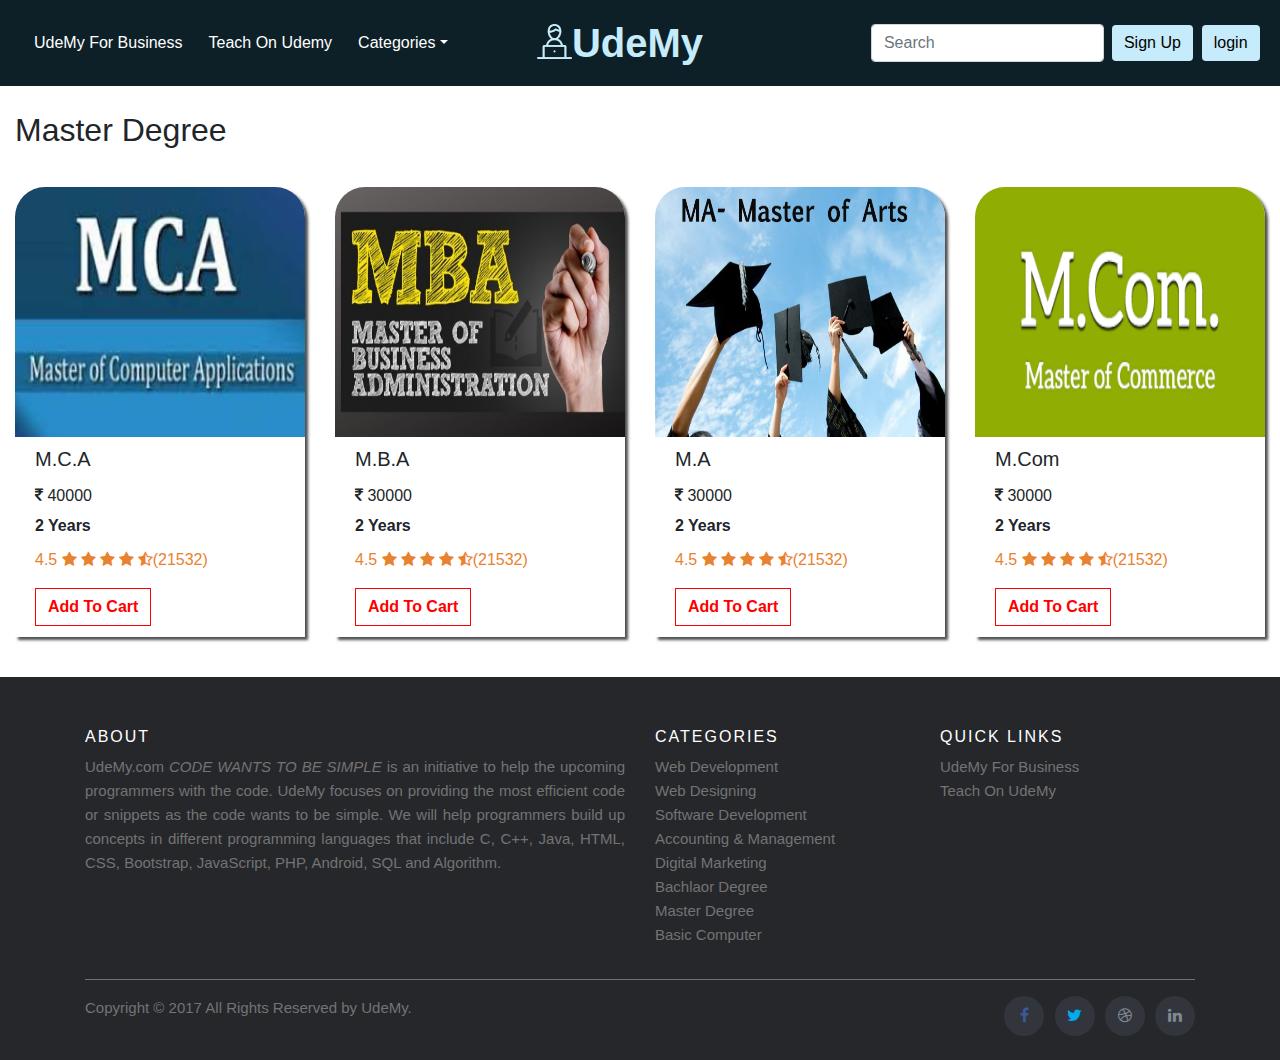
<file: master.html>
<!doctype html>
<html lang="en">
  <head>
    <title>Online Education Website Portel</title>
    <!-- Required meta tags -->
    <meta charset="utf-8">
    <meta name="viewport" content="width=device-width, initial-scale=1, shrink-to-fit=no">
    <link href="images/reading-book.ico" rel="icon" type="image/ico">
    <!-- Bootstrap CSS -->
    <link rel="stylesheet" href="https://stackpath.bootstrapcdn.com/bootstrap/4.3.1/css/bootstrap.min.css" integrity="sha384-ggOyR0iXCbMQv3Xipma34MD+dH/1fQ784/j6cY/iJTQUOhcWr7x9JvoRxT2MZw1T" crossorigin="anonymous">
    <link rel="stylesheet" href="css/style.css">
    <link rel="stylesheet" href="index.html">
    <link rel="stylesheet" href="https://cdnjs.cloudflare.com/ajax/libs/font-awesome/4.7.0/css/font-awesome.min.css">
</head>
  <body>
      

    
            <!-- navbar start -->

  
            <nav class="navbar navbar-expand-md navbar-dark bg-dark">
              <div class="navbar-collapse collapse w-100 order-1 order-md-0 dual-collapse2">
                  <ul class="navbar-nav mr-auto">
                      <li class="nav-item">
                          <a class="nav-link" href="business.html">UdeMy For Business</a>
                      </li>
                      <li class="nav-item">
                          <a class="nav-link" href="teach.html">Teach On Udemy</a>
                      </li>
                      <li class="nav-item dropdown">
                          <a class="nav-link dropdown-toggle" href="#" id="dropdownId" data-toggle="dropdown" aria-haspopup="true" aria-expanded="false">Categories</a>
                              <div class="dropdown-menu" aria-labelledby="dropdownId">
                                  <a class="dropdown-item" href="Web.html">Web Development </a>
                                  <a class="dropdown-item" href="design.html">Web Designing</a>
                                  <a class="dropdown-item" href="software.html">Software Development </a>
                                  <a class="dropdown-item" href="Accounting.html">Accounting & Management</a>
                                  <a class="dropdown-item" href="Digital.html">Digital Marketing</a>
                                  <a class="dropdown-item" href="bachlaor.html">Bachlaor Degree</a>
                                  <a class="dropdown-item" href="master.html">Master Degree</a>
                                  <a class="dropdown-item" href="basic.html">Basic Computer</a>
                              </div>
                      </li>
                      
                  </ul>
              </div>
              <div class="mx-auto order-0">
                <a class="navbar-brand mx-auto" href="index.html"><img src="images/online-learning (1).png">UdeMy</a>
                  <button class="navbar-toggler" type="button" data-toggle="collapse" data-target=".dual-collapse2">
                      <span class="navbar-toggler-icon"></span>
                  </button>
              </div>
              <div class="navbar-collapse collapse w-100 order-3 dual-collapse2">
                  <ul class="navbar-nav ml-auto">
                      <li class="nav-item">
                          <form class="form-inline my-2 my-lg-0">
                              <input class="form-control mr-sm-2" type="text" placeholder="Search">
                              <button class="btn btn-outline-success my-2 my-sm-0" type="submit"><a href="sign.html">Sign Up</a></button>&nbsp;&nbsp;
                              <button class="btn btn-outline-success my-2 my-sm-0" type="submit"><a href="login.html">login</a></button>&nbsp;
                          </form>
                  </ul>
              </div>
          </nav> 
    <!-- navbar close -->



    <!-- web page -->

    <div class="container-fluid">
        <div class="web">
            <h2>Master Degree</h2>
            
        </div>
        <div class="web1">
            <div class="row">
                <div class="col-md-3">
                    <div class="web2">
                        <img src="images/mca.jpg">
                        <h2>M.C.A</h2>
                        <h6><i class="fa fa-inr" aria-hidden="true"></i> 40000</h6>
                        <b>2 Years</b> <br>
                        <p> 4.5 <i class="fa fa-star" aria-hidden="true">
                            <i class="fa fa-star" aria-hidden="true">
                            <i class="fa fa-star" aria-hidden="true">
                            <i class="fa fa-star" aria-hidden="true">
                                <i class="fa fa-star-half-o" aria-hidden="true"></i></i></i></i></i>(21532)</p>
                           
                           <button type="button" class="btn btn-primary1">Add To Cart</button>    
                    </div>
                </div>
                <div class="col-md-3">
                    <div class="web2">
                        <img src="images/mba.jpg">
                        <h2>M.B.A</h2>
                        <h6><i class="fa fa-inr" aria-hidden="true"></i> 30000</h6>
                        <b>2 Years</b> <br>
                        <p> 4.5 <i class="fa fa-star" aria-hidden="true">
                            <i class="fa fa-star" aria-hidden="true">
                            <i class="fa fa-star" aria-hidden="true">
                            <i class="fa fa-star" aria-hidden="true">
                                <i class="fa fa-star-half-o" aria-hidden="true"></i></i></i></i></i>(21532)</p>
                          
                           <button type="button" class="btn btn-primary1">Add To Cart</button>  
                    </div>
                </div>
                <div class="col-md-3">
                    <div class="web2">
                        <img src="images/ma.jpg">
                        <h2>M.A</h2>
                        <h6><i class="fa fa-inr" aria-hidden="true"></i> 30000</h6>
                        <b>2 Years</b> <br>
                        <p> 4.5 <i class="fa fa-star" aria-hidden="true">
                            <i class="fa fa-star" aria-hidden="true">
                            <i class="fa fa-star" aria-hidden="true">
                            <i class="fa fa-star" aria-hidden="true">
                                <i class="fa fa-star-half-o" aria-hidden="true"></i></i></i></i></i>(21532)</p>
                          
                           <button type="button" class="btn btn-primary1">Add To Cart</button>  
                    </div>
                </div>
                <div class="col-md-3">
                    <div class="web2">
                        <img src="images/mcom.png">
                        <h2>M.Com</h2>
                        <h6><i class="fa fa-inr" aria-hidden="true"></i> 30000</h6>
                        <b>2 Years</b> <br>
                        <p> 4.5 <i class="fa fa-star" aria-hidden="true">
                            <i class="fa fa-star" aria-hidden="true">
                            <i class="fa fa-star" aria-hidden="true">
                            <i class="fa fa-star" aria-hidden="true">
                                <i class="fa fa-star-half-o" aria-hidden="true"></i></i></i></i></i>(21532)</p>
                          
                           <button type="button" class="btn btn-primary1">Add To Cart</button>  
                    </div>
                </div>
            </div>
        </div>
    </div>
    
               

    <!-- web page -->




    <!-- Site footer -->
 <footer class="site-footer">
    <div class="container">
      <div class="row">
        <div class="col-sm-12 col-md-6">
          <h6>About</h6>
          <p class="text-justify">UdeMy.com <i>CODE WANTS TO BE SIMPLE </i> 
            is an initiative  to help the upcoming programmers with the code.
             UdeMy focuses on providing the most efficient code or snippets 
             as the code wants to be simple. We will help programmers build up 
             concepts in different programming languages that include C, C++, Java,
              HTML, CSS, Bootstrap, JavaScript, PHP, Android, SQL and Algorithm.</p>
        </div>

        <div class="col-xs-6 col-md-3">
          <h6>Categories</h6>
          <ul class="footer-links">
            <li><a href="Web.html">Web Development</a></li>
            <li><a href="design.html">Web Designing</a></li>
            <li><a href="software.html">Software Development</a></li>
            <li><a href="Accounting.html">Accounting & Management</a></li>
            <li><a href="Digital.html">Digital Marketing</a></li>
            <li><a href="bachlaor.html">Bachlaor Degree</a></li>
            <li><a href="master.html">Master Degree</a></li>
            <li><a href="basic.html">Basic Computer</a></li>
          </ul>
        </div>

        <div class="col-xs-6 col-md-3">
          <h6>Quick Links</h6>
          <ul class="footer-links">
            <li><a href="business.html">UdeMy For Business</a></li>
            <li><a href="teach.html">Teach On UdeMy</a></li>
            
          </ul>
        </div>
      </div>
      <hr>
    </div>
    <div class="container">
      <div class="row">
        <div class="col-md-8 col-sm-6 col-xs-12">
          <p class="copyright-text">Copyright &copy; 2017 All Rights Reserved by 
       <a href="index.html">UdeMy</a>.
          </p>
        </div>

        <div class="col-md-4 col-sm-6 col-xs-12">
          <ul class="social-icons">
            <li><a class="facebook" href="#"><i class="fa fa-facebook"></i></a></li>
            <li><a class="twitter" href="#"><i class="fa fa-twitter"></i></a></li>
            <li><a class="dribbble" href="#"><i class="fa fa-dribbble"></i></a></li>
            <li><a class="linkedin" href="#"><i class="fa fa-linkedin"></i></a></li>   
          </ul>
        </div>
      </div>
    </div>
</footer>

    <!-- Optional JavaScript -->
    <!-- jQuery first, then Popper.js, then Bootstrap JS -->
    <script src="https://code.jquery.com/jquery-3.3.1.slim.min.js" integrity="sha384-q8i/X+965DzO0rT7abK41JStQIAqVgRVzpbzo5smXKp4YfRvH+8abtTE1Pi6jizo" crossorigin="anonymous"></script>
    <script src="https://cdnjs.cloudflare.com/ajax/libs/popper.js/1.14.7/umd/popper.min.js" integrity="sha384-UO2eT0CpHqdSJQ6hJty5KVphtPhzWj9WO1clHTMGa3JDZwrnQq4sF86dIHNDz0W1" crossorigin="anonymous"></script>
    <script src="https://stackpath.bootstrapcdn.com/bootstrap/4.3.1/js/bootstrap.min.js" integrity="sha384-JjSmVgyd0p3pXB1rRibZUAYoIIy6OrQ6VrjIEaFf/nJGzIxFDsf4x0xIM+B07jRM" crossorigin="anonymous"></script>
  </body>
</html>
</file>
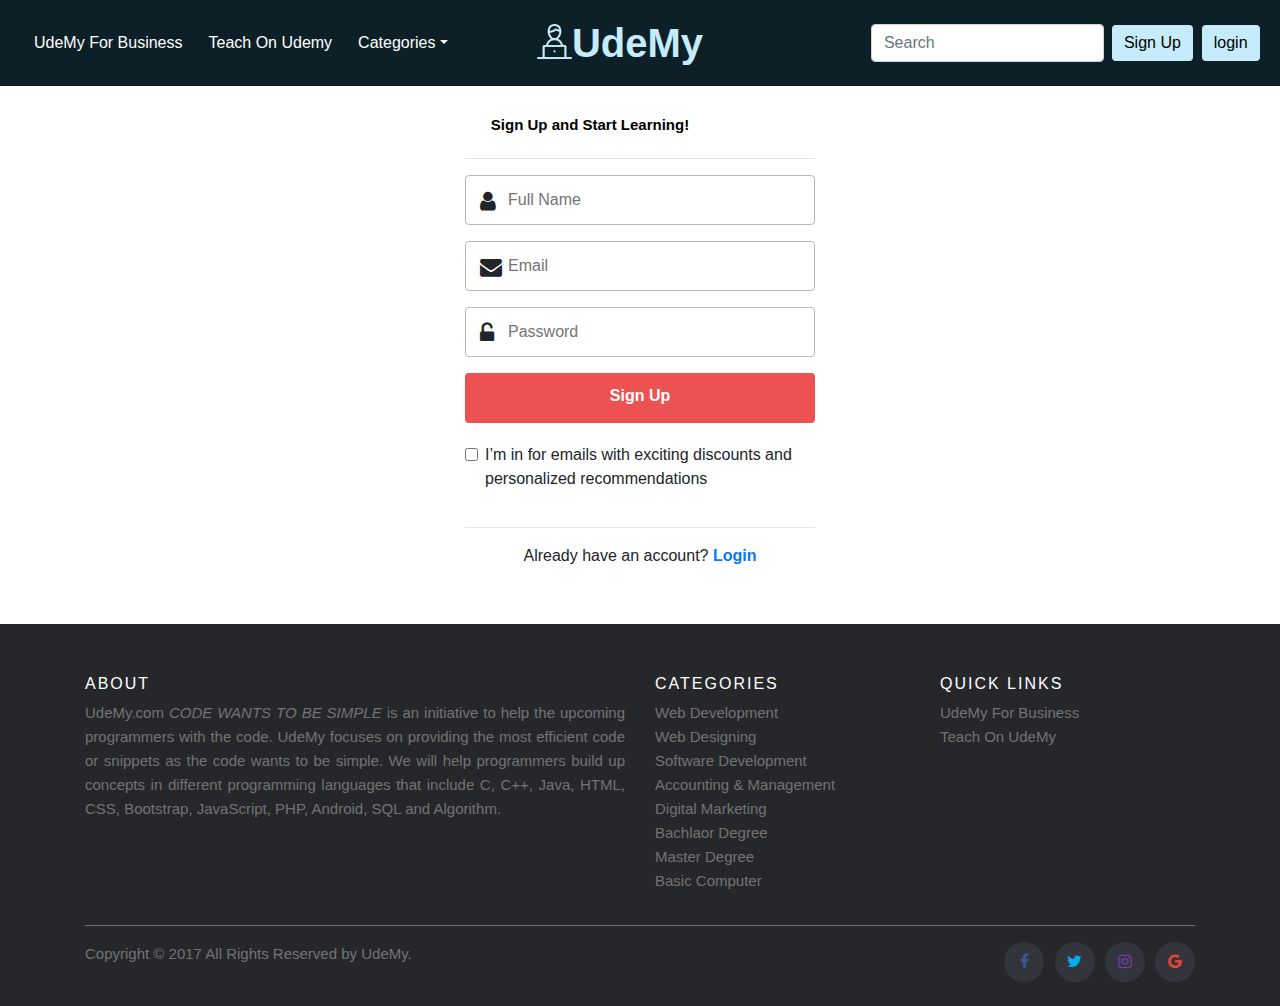
<file: sign.html>
<!doctype html>
<html lang="en">
  <head>
    <title>Online Education Website Portel</title>
    <!-- Required meta tags -->
    <meta charset="utf-8">
    <meta name="viewport" content="width=device-width, initial-scale=1, shrink-to-fit=no">
    <link href="images/reading-book.ico" rel="icon" type="image/ico">
    <!-- Bootstrap CSS -->
    <link rel="stylesheet" href="https://stackpath.bootstrapcdn.com/bootstrap/4.3.1/css/bootstrap.min.css" integrity="sha384-ggOyR0iXCbMQv3Xipma34MD+dH/1fQ784/j6cY/iJTQUOhcWr7x9JvoRxT2MZw1T" crossorigin="anonymous">
    <link rel="stylesheet" href="css/style.css">
    <link rel="stylesheet" href="https://cdnjs.cloudflare.com/ajax/libs/font-awesome/4.7.0/css/font-awesome.min.css">


</head>
  <body>




    <nav class="navbar navbar-expand-md navbar-dark bg-dark">
        <div class="navbar-collapse collapse w-100 order-1 order-md-0 dual-collapse2">
            <ul class="navbar-nav mr-auto">
                <li class="nav-item">
                    <a class="nav-link" href="business.html">UdeMy For Business</a>
                </li>
                <li class="nav-item">
                    <a class="nav-link" href="teach.html">Teach On Udemy</a>
                </li>
                <li class="nav-item dropdown">
                    <a class="nav-link dropdown-toggle" href="#" id="dropdownId" data-toggle="dropdown" aria-haspopup="true" aria-expanded="false">Categories</a>
                        <div class="dropdown-menu" aria-labelledby="dropdownId">
                            <a class="dropdown-item" href="Web.html">Web Development </a>
                            <a class="dropdown-item" href="design.html">Web Designing</a>
                            <a class="dropdown-item" href="software.html">Software Development </a>
                            <a class="dropdown-item" href="Accounting.html">Accounting & Management</a>
                            <a class="dropdown-item" href="Digital.html">Digital Marketing</a>
                            <a class="dropdown-item" href="bachlaor.html">Bachlaor Degree</a>
                            <a class="dropdown-item" href="master.html">Master Degree</a>
                            <a class="dropdown-item" href="basic.html">Basic Computer</a>
                        </div>
                </li>
                
            </ul>
        </div>
        <div class="mx-auto order-0">
            <a class="navbar-brand mx-auto" href="index.html"><img src="images/online-learning (1).png">UdeMy</a>
            <button class="navbar-toggler" type="button" data-toggle="collapse" data-target=".dual-collapse2">
                <span class="navbar-toggler-icon"></span>
            </button>
        </div>
        <div class="navbar-collapse collapse w-100 order-3 dual-collapse2">
            <ul class="navbar-nav ml-auto">
                <li class="nav-item">
                    <form class="form-inline my-2 my-lg-0">
                        <input class="form-control mr-sm-2" type="text" placeholder="Search">
                        <button class="btn btn-outline-success my-2 my-sm-0" type="submit"><a href="sign.html">Sign Up</a></button>&nbsp;&nbsp;
                        <button class="btn btn-outline-success my-2 my-sm-0" type="submit"><a href="login.html">login</a></button>&nbsp;
    
                    </form>
            </ul>
        </div>
    </nav> 

    <!-- navbar close -->



        <div class="container">
            <div class="sign1">
                <h2>Sign Up and Start Learning!</h2>
            </div>
            <div class="row">
                <div class="col-md-4">
                    
                </div>
                <div class="col-md-4">
                    <hr>
                    <div class="signup">
                        <div class="form-group">
                            <i class="fa fa-user lock " aria-hidden="true"></i>
            
                         <input type="email" class="form-control2" name="" id="" aria-describedby="emailHelpId" placeholder="Full Name"> 
                        </div>
                        <div class="form-group">
                            <i class="fa fa-envelope lock" aria-hidden="true"></i>
            
                         <input type="email" class="form-control2" name="" id="" aria-describedby="emailHelpId" placeholder="Email"> 
                        </div>
                        <div class="form-group">
                            <i class="fa fa-unlock-alt lock" aria-hidden="true"></i>
                         <input type="password" class="form-control2" name="" id="" aria-describedby="emailHelpId" placeholder="Password">
                       </div>
            
                       <a name="" id="" class="btn btn-primary-login" href="" role="button">Sign Up</a>
                      
                        <div class="form-check">
                          <label class="form-check-label">
                            <input type="checkbox" class="form-check-input" name="" id="" value="checkedValue">
                            I’m in for emails with exciting discounts and personalized recommendations
                          </label>
                        </div></p>
                       </div>
                       <hr>
                       <div class="sign">
                        <p>Already have an account? <a href="login.html"> Login</a></p>
                       </div>
                <div class="col-md-4">
                    
                </div>
            </div>
        </div>
        </div>
        






    <!-- Site footer -->
 <footer class="site-footer">
    <div class="container">
      <div class="row">
        <div class="col-sm-12 col-md-6">
          <h6>About</h6>
          <p class="text-justify">UdeMy.com <i>CODE WANTS TO BE SIMPLE </i> 
            is an initiative  to help the upcoming programmers with the code.
             UdeMy focuses on providing the most efficient code or snippets 
             as the code wants to be simple. We will help programmers build up 
             concepts in different programming languages that include C, C++, Java,
              HTML, CSS, Bootstrap, JavaScript, PHP, Android, SQL and Algorithm.</p>
        </div>

        <div class="col-xs-6 col-md-3">
          <h6>Categories</h6>
          <ul class="footer-links">
            <li><a href="Web.html">Web Development</a></li>
            <li><a href="design.html">Web Designing</a></li>
            <li><a href="software.html">Software Development</a></li>
            <li><a href="Accounting.html">Accounting & Management</a></li>
            <li><a href="Digital.html">Digital Marketing</a></li>
            <li><a href="bachlaor.html">Bachlaor Degree</a></li>
            <li><a href="master.html">Master Degree</a></li>
            <li><a href="basic.html">Basic Computer</a></li>
          </ul>
        </div>

        <div class="col-xs-6 col-md-3">
          <h6>Quick Links</h6>
          <ul class="footer-links">
            <li><a href="business.html">UdeMy For Business</a></li>
            <li><a href="teach.html">Teach On UdeMy</a></li>
            
          </ul>
        </div>
      </div>
      <hr>
    </div>
    <div class="container">
      <div class="row">
        <div class="col-md-8 col-sm-6 col-xs-12">
          <p class="copyright-text">Copyright &copy; 2017 All Rights Reserved by 
       <a href="index.html">UdeMy</a>.
          </p>
        </div>

        <div class="col-md-4 col-sm-6 col-xs-12">
          <ul class="social-icons">
            <li><a class="facebook" href="#"><i class="fa fa-facebook"></i></a></li>
            <li><a class="twitter" href="#"><i class="fa fa-twitter"></i></a></li>
            <li><a class="instagram" href="#"><i class="fa fa-instagram"></i></a></li>
            <li><a class="google" href="#"><i class="fa fa-google"></i></a></li>   
          </ul>
        </div>
      </div>
    </div>
</footer>

    <!-- Optional JavaScript -->
    <!-- jQuery first, then Popper.js, then Bootstrap JS -->
    <script src="https://code.jquery.com/jquery-3.3.1.slim.min.js" integrity="sha384-q8i/X+965DzO0rT7abK41JStQIAqVgRVzpbzo5smXKp4YfRvH+8abtTE1Pi6jizo" crossorigin="anonymous"></script>
    <script src="https://cdnjs.cloudflare.com/ajax/libs/popper.js/1.14.7/umd/popper.min.js" integrity="sha384-UO2eT0CpHqdSJQ6hJty5KVphtPhzWj9WO1clHTMGa3JDZwrnQq4sF86dIHNDz0W1" crossorigin="anonymous"></script>
    <script src="https://stackpath.bootstrapcdn.com/bootstrap/4.3.1/js/bootstrap.min.js" integrity="sha384-JjSmVgyd0p3pXB1rRibZUAYoIIy6OrQ6VrjIEaFf/nJGzIxFDsf4x0xIM+B07jRM" crossorigin="anonymous"></script>
  </body>
</html>
</file>
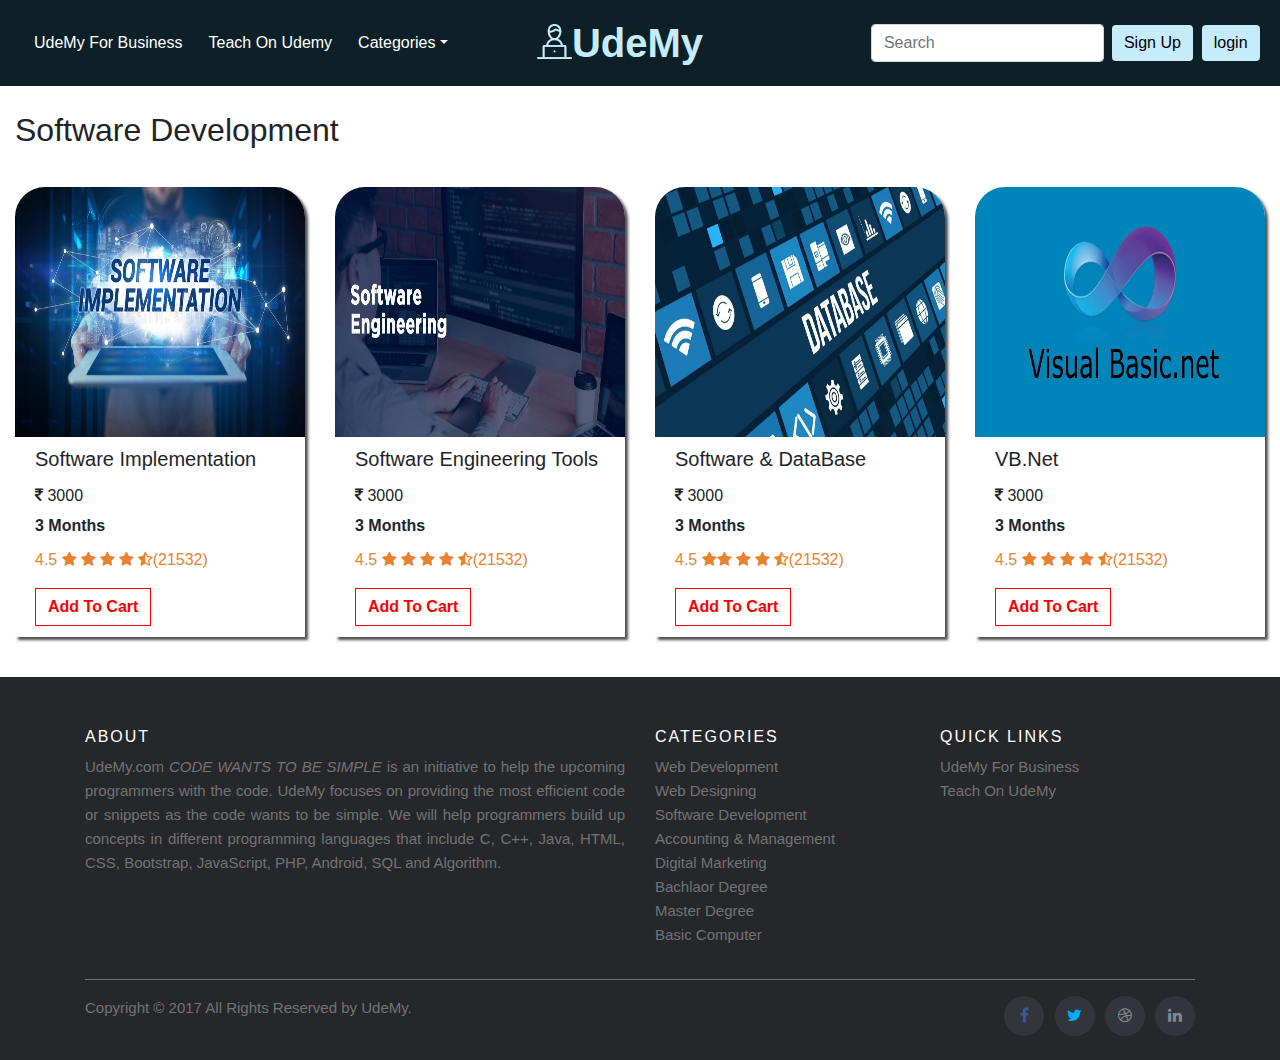
<file: software.html>
<!doctype html>
<html lang="en">
  <head>
    <title>Online Education Website Portel</title>
    <!-- Required meta tags -->
    <meta charset="utf-8">
    <meta name="viewport" content="width=device-width, initial-scale=1, shrink-to-fit=no">
    <link href="images/reading-book.ico" rel="icon" type="image/ico">
    <!-- Bootstrap CSS -->
    <link rel="stylesheet" href="https://stackpath.bootstrapcdn.com/bootstrap/4.3.1/css/bootstrap.min.css" integrity="sha384-ggOyR0iXCbMQv3Xipma34MD+dH/1fQ784/j6cY/iJTQUOhcWr7x9JvoRxT2MZw1T" crossorigin="anonymous">
    <link rel="stylesheet" href="css/style.css">
    <link rel="stylesheet" href="index.html">
    <link rel="stylesheet" href="https://cdnjs.cloudflare.com/ajax/libs/font-awesome/4.7.0/css/font-awesome.min.css">
</head>
  <body>
      

    
            <!-- navbar start -->

    
            <nav class="navbar navbar-expand-md navbar-dark bg-dark">
              <div class="navbar-collapse collapse w-100 order-1 order-md-0 dual-collapse2">
                  <ul class="navbar-nav mr-auto">
                      <li class="nav-item">
                          <a class="nav-link" href="business.html">UdeMy For Business</a>
                      </li>
                      <li class="nav-item">
                          <a class="nav-link" href="teach.html">Teach On Udemy</a>
                      </li>
                      <li class="nav-item dropdown">
                          <a class="nav-link dropdown-toggle" href="#" id="dropdownId" data-toggle="dropdown" aria-haspopup="true" aria-expanded="false">Categories</a>
                              <div class="dropdown-menu" aria-labelledby="dropdownId">
                                  <a class="dropdown-item" href="Web.html">Web Development </a>
                                  <a class="dropdown-item" href="design.html">Web Designing</a>
                                  <a class="dropdown-item" href="software.html">Software Development </a>
                                  <a class="dropdown-item" href="Accounting.html">Accounting & Management</a>
                                  <a class="dropdown-item" href="Digital.html">Digital Marketing</a>
                                  <a class="dropdown-item" href="bachlaor.html">Bachlaor Degree</a>
                                  <a class="dropdown-item" href="master.html">Master Degree</a>
                                  <a class="dropdown-item" href="basic.html">Basic Computer</a>
                              </div>
                      </li>
                      
                  </ul>
              </div>
              <div class="mx-auto order-0">
                <a class="navbar-brand mx-auto" href="index.html"><img src="images/online-learning (1).png">UdeMy</a>
                  <button class="navbar-toggler" type="button" data-toggle="collapse" data-target=".dual-collapse2">
                      <span class="navbar-toggler-icon"></span>
                  </button>
              </div>
              <div class="navbar-collapse collapse w-100 order-3 dual-collapse2">
                  <ul class="navbar-nav ml-auto">
                      <li class="nav-item">
                          <form class="form-inline my-2 my-lg-0">
                              <input class="form-control mr-sm-2" type="text" placeholder="Search">
                              <button class="btn btn-outline-success my-2 my-sm-0" type="submit"><a href="sign.html">Sign Up</a></button>&nbsp;&nbsp;
                              <button class="btn btn-outline-success my-2 my-sm-0" type="submit"><a href="login.html">login</a></button>&nbsp;
          
                          </form>
                  </ul>
              </div>
          </nav> 
    <!-- navbar close -->



    <!-- web page -->

    <div class="container-fluid">
        <div class="web">
            <h2>Software Development</h2>
            
        </div>
        <div class="web1">
            <div class="row">
                <div class="col-md-3">
                    <div class="web2">
                        <img src="images/software imp..jpg">
                        <h2>Software Implementation</h2>
                        <h6><i class="fa fa-inr" aria-hidden="true"></i> 3000</h6>
                        <b>3 Months</b> <br>
                        <p> 4.5 <i class="fa fa-star" aria-hidden="true">
                            <i class="fa fa-star" aria-hidden="true">
                            <i class="fa fa-star" aria-hidden="true">
                            <i class="fa fa-star" aria-hidden="true">
                                <i class="fa fa-star-half-o" aria-hidden="true"></i></i></i></i></i>(21532)</p>
                           
                           <button type="button" class="btn btn-primary1">Add To Cart</button>    
                    </div>
                </div>
                <div class="col-md-3">
                    <div class="web2">
                        <img src="images/Software-Engineering.png">
                        <h2>Software Engineering Tools</h2>
                        <h6><i class="fa fa-inr" aria-hidden="true"></i> 3000</h6>
                        <b>3 Months</b> <br>
                        <p> 4.5 <i class="fa fa-star" aria-hidden="true">
                            <i class="fa fa-star" aria-hidden="true">
                            <i class="fa fa-star" aria-hidden="true">
                            <i class="fa fa-star" aria-hidden="true">
                                <i class="fa fa-star-half-o" aria-hidden="true"></i></i></i></i></i>(21532)</p>
                          
                           <button type="button" class="btn btn-primary1">Add To Cart</button>  
                    </div>
                </div>
                <div class="col-md-3">
                    <div class="web2">
                        <img src="images/database.jpg">
                        <h2>Software & DataBase</h2>
                        <h6><i class="fa fa-inr" aria-hidden="true"></i> 3000</h6>
                        <b>3 Months</b> <br>
                        <p> 4.5 <i class="fa fa-star" aria-hidden="true"><i class="fa fa-star" aria-hidden="true">
                            <i class="fa fa-star" aria-hidden="true">
                            <i class="fa fa-star" aria-hidden="true">
                                <i class="fa fa-star-half-o" aria-hidden="true"></i></i></i></i></i>(21532)</p>
                          
                           <button type="button" class="btn btn-primary1">Add To Cart</button>  
                    </div>
                </div>
                <div class="col-md-3">
                    <div class="web2">
                        <img src="images/vb.net.jpg">
                        <h2>VB.Net</h2>
                        <h6><i class="fa fa-inr" aria-hidden="true"></i> 3000</h6>
                         <b>3 Months</b> <br>
                        <p> 4.5 <i class="fa fa-star" aria-hidden="true">
                            <i class="fa fa-star" aria-hidden="true">
                            <i class="fa fa-star" aria-hidden="true">
                            <i class="fa fa-star" aria-hidden="true">
                                <i class="fa fa-star-half-o" aria-hidden="true"></i></i></i></i></i>(21532)</p>
                           
                           <button type="button" class="btn btn-primary1">Add To Cart</button>  
                    </div>
                </div>
            </div>
            
            </div>
        </div>
    </div>

    <!-- web page -->




    <!-- Site footer -->
 <footer class="site-footer">
    <div class="container">
      <div class="row">
        <div class="col-sm-12 col-md-6">
          <h6>About</h6>
          <p class="text-justify">UdeMy.com <i>CODE WANTS TO BE SIMPLE </i> 
            is an initiative  to help the upcoming programmers with the code.
             UdeMy focuses on providing the most efficient code or snippets 
             as the code wants to be simple. We will help programmers build up 
             concepts in different programming languages that include C, C++, Java,
              HTML, CSS, Bootstrap, JavaScript, PHP, Android, SQL and Algorithm.</p>
        </div>

        <div class="col-xs-6 col-md-3">
          <h6>Categories</h6>
          <ul class="footer-links">
            <li><a href="Web.html">Web Development</a></li>
            <li><a href="design.html">Web Designing</a></li>
            <li><a href="software.html">Software Development</a></li>
            <li><a href="Accounting.html">Accounting & Management</a></li>
            <li><a href="Digital.html">Digital Marketing</a></li>
            <li><a href="bachlaor.html">Bachlaor Degree</a></li>
            <li><a href="master.html">Master Degree</a></li>
            <li><a href="basic.html">Basic Computer</a></li>
          </ul>
        </div>

        <div class="col-xs-6 col-md-3">
          <h6>Quick Links</h6>
          <ul class="footer-links">
            <li><a href="business.html">UdeMy For Business</a></li>
            <li><a href="teach.html">Teach On UdeMy</a></li>
            
          </ul>
        </div>
      </div>
      <hr>
    </div>
    <div class="container">
      <div class="row">
        <div class="col-md-8 col-sm-6 col-xs-12">
          <p class="copyright-text">Copyright &copy; 2017 All Rights Reserved by 
       <a href="index.html">UdeMy</a>.
          </p>
        </div>

        <div class="col-md-4 col-sm-6 col-xs-12">
          <ul class="social-icons">
            <li><a class="facebook" href="#"><i class="fa fa-facebook"></i></a></li>
            <li><a class="twitter" href="#"><i class="fa fa-twitter"></i></a></li>
            <li><a class="dribbble" href="#"><i class="fa fa-dribbble"></i></a></li>
            <li><a class="linkedin" href="#"><i class="fa fa-linkedin"></i></a></li>   
          </ul>
        </div>
      </div>
    </div>
</footer>

    <!-- Optional JavaScript -->
    <!-- jQuery first, then Popper.js, then Bootstrap JS -->
    <script src="https://code.jquery.com/jquery-3.3.1.slim.min.js" integrity="sha384-q8i/X+965DzO0rT7abK41JStQIAqVgRVzpbzo5smXKp4YfRvH+8abtTE1Pi6jizo" crossorigin="anonymous"></script>
    <script src="https://cdnjs.cloudflare.com/ajax/libs/popper.js/1.14.7/umd/popper.min.js" integrity="sha384-UO2eT0CpHqdSJQ6hJty5KVphtPhzWj9WO1clHTMGa3JDZwrnQq4sF86dIHNDz0W1" crossorigin="anonymous"></script>
    <script src="https://stackpath.bootstrapcdn.com/bootstrap/4.3.1/js/bootstrap.min.js" integrity="sha384-JjSmVgyd0p3pXB1rRibZUAYoIIy6OrQ6VrjIEaFf/nJGzIxFDsf4x0xIM+B07jRM" crossorigin="anonymous"></script>
  </body>
</html>
</file>
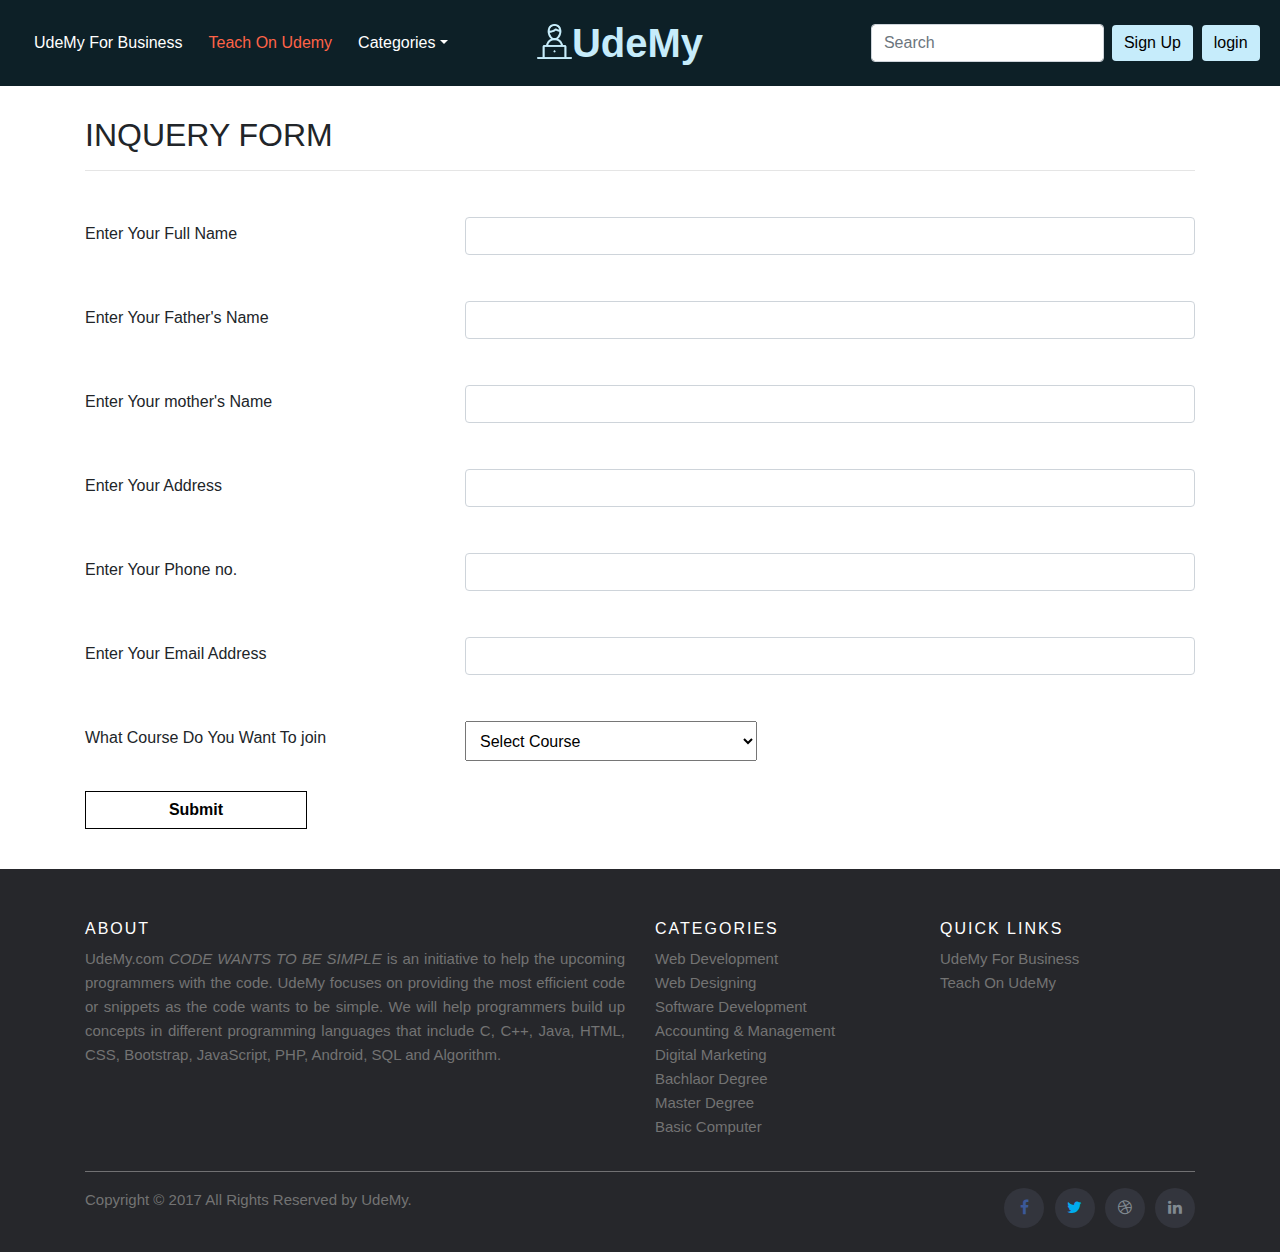
<file: teach.html>
<!doctype html>
<html lang="en">
  <head>
    <title>Online Education Website Portel</title>
    <!-- Required meta tags -->
    <meta charset="utf-8">
    <meta name="viewport" content="width=device-width, initial-scale=1, shrink-to-fit=no">

    <!-- Bootstrap CSS -->
    <link rel="stylesheet" href="https://stackpath.bootstrapcdn.com/bootstrap/4.3.1/css/bootstrap.min.css" integrity="sha384-ggOyR0iXCbMQv3Xipma34MD+dH/1fQ784/j6cY/iJTQUOhcWr7x9JvoRxT2MZw1T" crossorigin="anonymous">
    <link rel="stylesheet" href="css/style.css">
    <link rel="stylesheet" href="https://cdnjs.cloudflare.com/ajax/libs/font-awesome/4.7.0/css/font-awesome.min.css">

    <link href="images/reading-book.ico" rel="icon" type="image/ico">

</head>
  <body>

        <!-- navbar start -->

       
    <nav class="navbar navbar-expand-md navbar-dark bg-dark">
        <div class="navbar-collapse collapse w-100 order-1 order-md-0 dual-collapse2">
            <ul class="navbar-nav mr-auto">
                <li class="nav-item">
                    <a class="nav-link" href="business.html">UdeMy For Business</a>
                </li>
                <li class="nav-item active">
                    <a class="nav-link" href="teach.html">Teach On Udemy</a>
                </li>
                <li class="nav-item dropdown">
                    <a class="nav-link dropdown-toggle" href="#" id="dropdownId" data-toggle="dropdown" aria-haspopup="true" aria-expanded="false">Categories</a>
                        <div class="dropdown-menu" aria-labelledby="dropdownId">
                            <a class="dropdown-item" href="Web.html">Web Development </a>
                            <a class="dropdown-item" href="design.html">Web Designing</a>
                            <a class="dropdown-item" href="software.html">Software Development </a>
                            <a class="dropdown-item" href="Accounting.html">Accounting & Management</a>
                            <a class="dropdown-item" href="Digital.html">Digital Marketing</a>
                            <a class="dropdown-item" href="bachlaor.html">Bachlaor Degree</a>
                            <a class="dropdown-item" href="master.html">Master Degree</a>
                            <a class="dropdown-item" href="basic.html">Basic Computer</a>
                        </div>
                </li>
                
            </ul>
        </div>
        <div class="mx-auto order-0">
            <a class="navbar-brand mx-auto" href="index.html"><img src="images/online-learning (1).png">UdeMy</a>
            <button class="navbar-toggler" type="button" data-toggle="collapse" data-target=".dual-collapse2">
                <span class="navbar-toggler-icon"></span>
            </button>
        </div>
        <div class="navbar-collapse collapse w-100 order-3 dual-collapse2">
            <ul class="navbar-nav ml-auto">
                <li class="nav-item">
                    <form class="form-inline my-2 my-lg-0">
                        <input class="form-control mr-sm-2" type="text" placeholder="Search">
                        <button class="btn btn-outline-success my-2 my-sm-0" type="submit"><a href="sign.html">Sign Up</a></button>&nbsp;&nbsp;
                        <button class="btn btn-outline-success my-2 my-sm-0" type="submit"><a href="login.html">login</a></button>&nbsp;
    
                    </form>
            </ul>
        </div>
    </nav> 
    
        <!-- navbar close -->




        <!-- Inquery Form -->

        <div class="container">
            <div class="inq">
                <h2>INQUERY FORM<hr></h2>
            <div class="row">
                <div class="col-md-4">
                    <div class="inquery">
                        <label for="Your Name">Enter Your Full Name  </label>
                    </div>
                </div>
                <div class="col-md-8">
                    <div class="inq">
                        <div class="form-group">
                         <input type="text" name="" id="" class="form-control">
                        </div>
                    </div>
                </div>
            </div>
            <div class="row">
                <div class="col-md-4">
                    <div class="inquery">
                        <label for="Your Name">Enter Your Father's Name</label>
                    </div>
                </div>
                <div class="col-md-8">
                    <div class="inq">
                        <div class="form-group">
                         <input type="text" name="" id="" class="form-control">
                        </div>
                    </div>
                </div>
            </div>
            <div class="row">
                <div class="col-md-4">
                    <div class="inquery">
                        <label for="Your Name">Enter Your mother's Name </label>
                    </div>
                </div>
                <div class="col-md-8">
                    <div class="inq">
                        <div class="form-group">
                         <input type="text" name="" id="" class="form-control">
                        </div>
                    </div>
                </div>
            </div>
            <div class="row">
                <div class="col-md-4">
                    <div class="inquery">
                        <label for="Your Name">Enter Your Address</label>
                    </div>
                </div>
                
                <div class="col-md-8">
                    <div class="inq">
                        <div class="form-group">
                         <input type="text" name="" id="" class="form-control">
                        </div>
                    </div>
                </div>
            </div>
            <div class="row">
                <div class="col-md-4">
                    <div class="inquery">
                        <label for="Your Name">Enter Your Phone no.</label>
                    </div>
                </div>
                <div class="col-md-8">
                    <div class="inq">
                        <div class="form-group">
                         <input type="text" name="" id="" class="form-control">
                        </div>
                    </div>
                </div>
            </div>
            <div class="row">
                <div class="col-md-4">
                    <div class="inquery">
                        <label for="Your Name">Enter Your Email Address</label>
                    </div>
                </div>
                <div class="col-md-8">
                    <div class="inq">
                        <div class="form-group">
                         <input type="text" name="" id="" class="form-control">
                        </div>
                    </div>
                </div>
            </div>
            <div class="row">
                <div class="col-md-4">
                    <div class="inquery">
                        <label for="Your Name">What Course Do You Want To join</label>
                    </div>
                </div>
                <div class="col-md-8">
                    <div class="inq">
                        <select>Course Name
                            <option >Select Course</option><br>
                            <option >Web Development</option>
                            <option >Web Designing</option>
                            <option>Software Development</option>
                            <option>Digital Marketing</option>
                            <option>Accounting & Management</option>
                            <option>Bachlaor Degree</option>
                            <option>Master Degree</option>
                            <option>Basic Computer</option>
                        </select>
                    </div>
                </div>
            </div>
                <button type="button" class="btn btn-primary2">Submit</button>
           
        </div>
      </div>




        <!-- Inquery Form -->
















        <!-- Site footer -->
 <footer class="site-footer">
    <div class="container">
      <div class="row">
        <div class="col-sm-12 col-md-6">
          <h6>About</h6>
          <p class="text-justify">UdeMy.com <i>CODE WANTS TO BE SIMPLE </i> 
            is an initiative  to help the upcoming programmers with the code.
             UdeMy focuses on providing the most efficient code or snippets 
             as the code wants to be simple. We will help programmers build up 
             concepts in different programming languages that include C, C++, Java,
              HTML, CSS, Bootstrap, JavaScript, PHP, Android, SQL and Algorithm.</p>
        </div>

        <div class="col-xs-6 col-md-3">
          <h6>Categories</h6>
          <ul class="footer-links">
            <li><a href="Web.html">Web Development</a></li>
            <li><a href="design.html">Web Designing</a></li>
            <li><a href="software.html">Software Development</a></li>
            <li><a href="Accounting.html">Accounting & Management</a></li>
            <li><a href="Digital.html">Digital Marketing</a></li>
            <li><a href="bachlaor.html">Bachlaor Degree</a></li>
            <li><a href="master.html">Master Degree</a></li>
            <li><a href="basic.html">Basic Computer</a></li>
          </ul>
        </div>

        <div class="col-xs-6 col-md-3">
          <h6>Quick Links</h6>
          <ul class="footer-links">
            <li><a href="business.html">UdeMy For Business</a></li>
            <li><a href="teach.html">Teach On UdeMy</a></li>
            
          </ul>
        </div>
      </div>
      <hr>
    </div>
    <div class="container">
      <div class="row">
        <div class="col-md-8 col-sm-6 col-xs-12">
          <p class="copyright-text">Copyright &copy; 2017 All Rights Reserved by 
       <a href="index.html">UdeMy</a>.
          </p>
        </div>

        <div class="col-md-4 col-sm-6 col-xs-12">
          <ul class="social-icons">
            <li><a class="facebook" href="#"><i class="fa fa-facebook"></i></a></li>
            <li><a class="twitter" href="#"><i class="fa fa-twitter"></i></a></li>
            <li><a class="dribbble" href="#"><i class="fa fa-dribbble"></i></a></li>
            <li><a class="linkedin" href="#"><i class="fa fa-linkedin"></i></a></li>   
          </ul>
        </div>
      </div>
    </div>
</footer>




      
    <!-- Optional JavaScript -->
    <!-- jQuery first, then Popper.js, then Bootstrap JS -->
    <script src="https://code.jquery.com/jquery-3.3.1.slim.min.js" integrity="sha384-q8i/X+965DzO0rT7abK41JStQIAqVgRVzpbzo5smXKp4YfRvH+8abtTE1Pi6jizo" crossorigin="anonymous"></script>
    <script src="https://cdnjs.cloudflare.com/ajax/libs/popper.js/1.14.7/umd/popper.min.js" integrity="sha384-UO2eT0CpHqdSJQ6hJty5KVphtPhzWj9WO1clHTMGa3JDZwrnQq4sF86dIHNDz0W1" crossorigin="anonymous"></script>
    <script src="https://stackpath.bootstrapcdn.com/bootstrap/4.3.1/js/bootstrap.min.js" integrity="sha384-JjSmVgyd0p3pXB1rRibZUAYoIIy6OrQ6VrjIEaFf/nJGzIxFDsf4x0xIM+B07jRM" crossorigin="anonymous"></script>
  </body>
</html>
</file>
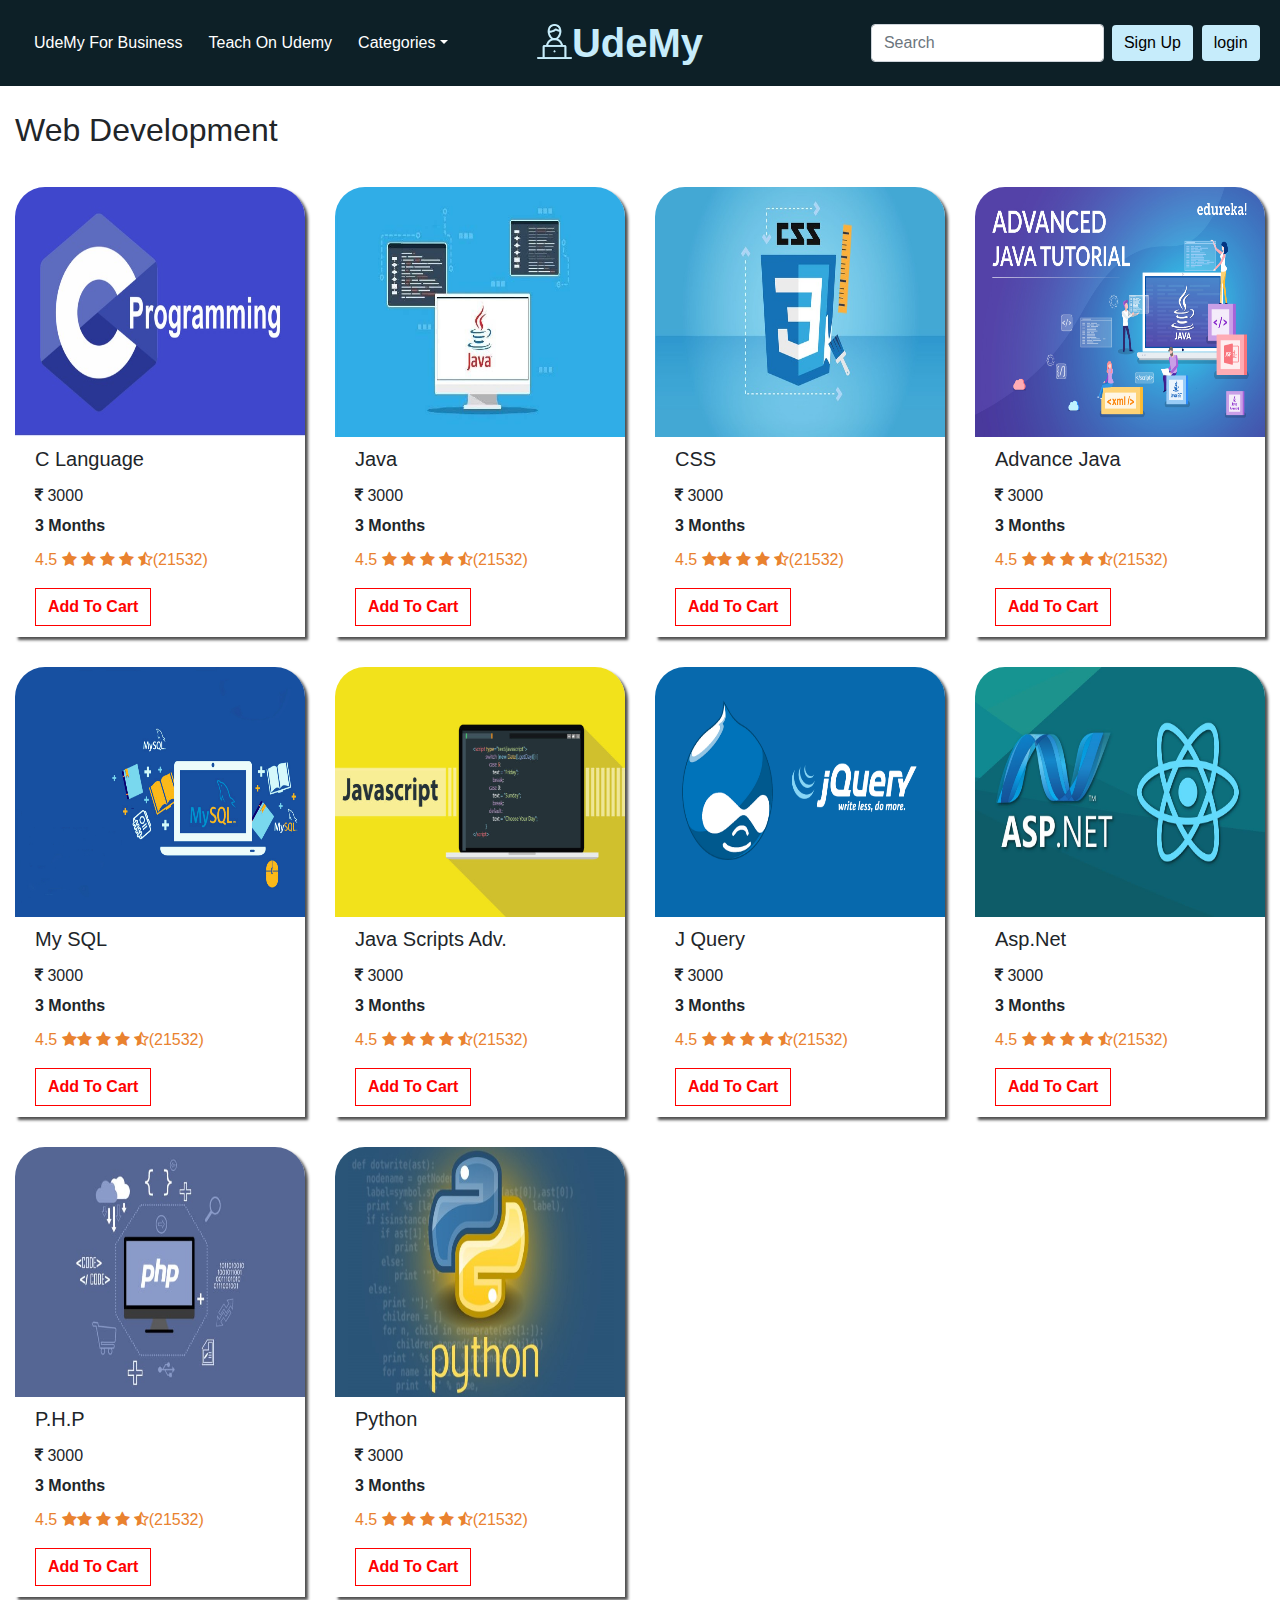
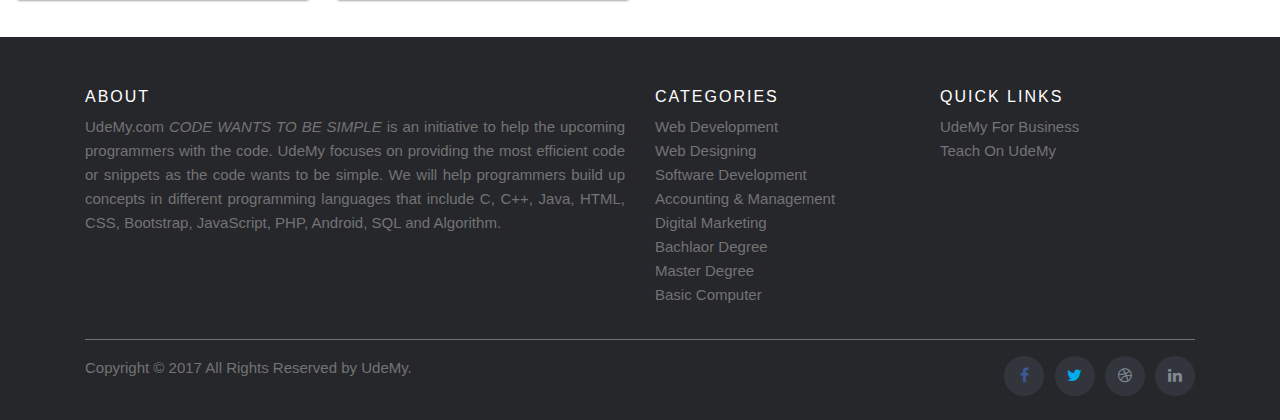
<file: Web.html>
<!doctype html>
<html lang="en">
  <head>
    <title>Online Education Website Portel</title>
    <!-- Required meta tags -->
    <meta charset="utf-8">
    <meta name="viewport" content="width=device-width, initial-scale=1, shrink-to-fit=no">
    <link href="images/reading-book.ico" rel="icon" type="image/ico">
    <!-- Bootstrap CSS -->
    <link rel="stylesheet" href="https://stackpath.bootstrapcdn.com/bootstrap/4.3.1/css/bootstrap.min.css" integrity="sha384-ggOyR0iXCbMQv3Xipma34MD+dH/1fQ784/j6cY/iJTQUOhcWr7x9JvoRxT2MZw1T" crossorigin="anonymous">
    <link rel="stylesheet" href="css/style.css">
    <link rel="stylesheet" href="index.html">
    <link rel="stylesheet" href="https://cdnjs.cloudflare.com/ajax/libs/font-awesome/4.7.0/css/font-awesome.min.css">
</head>
  <body>
      

   
            <!-- navbar start -->

  
            <nav class="navbar navbar-expand-md navbar-dark bg-dark">
                <div class="navbar-collapse collapse w-100 order-1 order-md-0 dual-collapse2">
                    <ul class="navbar-nav mr-auto">
                        <li class="nav-item">
                            <a class="nav-link" href="business.html">UdeMy For Business</a>
                        </li>
                        <li class="nav-item">
                            <a class="nav-link" href="teach.html">Teach On Udemy</a>
                        </li>
                        <li class="nav-item dropdown">
                            <a class="nav-link dropdown-toggle" href="#" id="dropdownId" data-toggle="dropdown" aria-haspopup="true" aria-expanded="false">Categories</a>
                                <div class="dropdown-menu" aria-labelledby="dropdownId">
                                    <a class="dropdown-item" href="Web.html">Web Development </a>
                                    <a class="dropdown-item" href="design.html">Web Designing</a>
                                    <a class="dropdown-item" href="software.html">Software Development </a>
                                    <a class="dropdown-item" href="Accounting.html">Accounting & Management</a>
                                    <a class="dropdown-item" href="Digital.html">Digital Marketing</a>
                                    <a class="dropdown-item" href="bachlaor.html">Bachlaor Degree</a>
                                    <a class="dropdown-item" href="master.html">Master Degree</a>
                                    <a class="dropdown-item" href="basic.html">Basic Computer</a>
                                </div>
                        </li>
                        
                    </ul>
                </div>
                <div class="mx-auto order-0">
                    <a class="navbar-brand mx-auto" href="index.html"><img src="images/online-learning (1).png">UdeMy</a>
                    <button class="navbar-toggler" type="button" data-toggle="collapse" data-target=".dual-collapse2">
                        <span class="navbar-toggler-icon"></span>
                    </button>
                </div>
                <div class="navbar-collapse collapse w-100 order-3 dual-collapse2">
                    <ul class="navbar-nav ml-auto">
                        <li class="nav-item">
                            <form class="form-inline my-2 my-lg-0">
                                <input class="form-control mr-sm-2" type="text" placeholder="Search">
                                <button class="btn btn-outline-success my-2 my-sm-0" type="submit"><a href="sign.html">Sign Up</a></button>&nbsp;&nbsp;
                                <button class="btn btn-outline-success my-2 my-sm-0" type="submit"><a href="login.html">login</a></button>&nbsp;
            
                            </form>
                    </ul>
                </div>
            </nav> 
    <!-- navbar close -->



    <!-- web page -->

    <div class="container-fluid">
        <div class="web">
            <h2>Web Development</h2>
            
        </div>
        <div class="web1">
            <div class="row">
                <div class="col-md-3">
                    <div class="web2">
                        <img src="images/C.jpg">
                        <h2>C Language</h2>
                        <h6><i class="fa fa-inr" aria-hidden="true"></i> 3000</h6>
                        <b>3 Months</b> <br>
                        <p> 4.5 <i class="fa fa-star" aria-hidden="true">
                            <i class="fa fa-star" aria-hidden="true">
                            <i class="fa fa-star" aria-hidden="true">
                            <i class="fa fa-star" aria-hidden="true">
                                <i class="fa fa-star-half-o" aria-hidden="true"></i></i></i></i></i>(21532)</p>
                           
                           <button type="button" class="btn btn-primary1">Add To Cart</button>    
                    </div>
                </div>
                <div class="col-md-3">
                    <div class="web2">
                        <img src="images/java.jpg">
                        <h2>Java</h2>
                        <h6><i class="fa fa-inr" aria-hidden="true"></i> 3000</h6>
                        <b>3 Months</b> <br>
                        <p> 4.5 <i class="fa fa-star" aria-hidden="true">
                            <i class="fa fa-star" aria-hidden="true">
                            <i class="fa fa-star" aria-hidden="true">
                            <i class="fa fa-star" aria-hidden="true">
                                <i class="fa fa-star-half-o" aria-hidden="true"></i></i></i></i></i>(21532)</p>
                          
                           <button type="button" class="btn btn-primary1">Add To Cart</button>  
                    </div>
                </div>
                <div class="col-md-3">
                    <div class="web2">
                        <img src="images/css.jpg">
                        <h2>CSS</h2>
                        <h6><i class="fa fa-inr" aria-hidden="true"></i> 3000</h6>
                        <b>3 Months</b> <br>
                        <p> 4.5 <i class="fa fa-star" aria-hidden="true"><i class="fa fa-star" aria-hidden="true">
                            <i class="fa fa-star" aria-hidden="true">
                            <i class="fa fa-star" aria-hidden="true">
                                <i class="fa fa-star-half-o" aria-hidden="true"></i></i></i></i></i>(21532)</p>
                          
                           <button type="button" class="btn btn-primary1">Add To Cart</button>  
                    </div>
                </div>
                <div class="col-md-3">
                    <div class="web2">
                        <img src="images/blog_Advanced-Java-Tutorial.jpg">
                        <h2>Advance Java</h2>
                        <h6><i class="fa fa-inr" aria-hidden="true"></i> 3000</h6>
                         <b>3 Months</b> <br>
                        <p> 4.5 <i class="fa fa-star" aria-hidden="true">
                            <i class="fa fa-star" aria-hidden="true">
                            <i class="fa fa-star" aria-hidden="true">
                            <i class="fa fa-star" aria-hidden="true">
                                <i class="fa fa-star-half-o" aria-hidden="true"></i></i></i></i></i>(21532)</p>
                           
                           <button type="button" class="btn btn-primary1">Add To Cart</button>  
                    </div>
                </div>
            </div>
            <div class="row">
                <div class="col-md-3">
                    <div class="web2">
                        <img src="images/MySQLimage1.jpg">
                        <h2>My SQL</h2>
                        <h6><i class="fa fa-inr" aria-hidden="true"></i> 3000</h6>
                         <b>3 Months</b> <br>
                        <p> 4.5 <i class="fa fa-star" aria-hidden="true"><i class="fa fa-star" aria-hidden="true">
                            <i class="fa fa-star" aria-hidden="true">
                            <i class="fa fa-star" aria-hidden="true">
                                <i class="fa fa-star-half-o" aria-hidden="true">

                                </i></i></i></i></i>(21532)</p>
                           
                           <button type="button" class="btn btn-primary1">Add To Cart</button>  
                    </div>
                </div>
                <div class="col-md-3">
                    <div class="web2">
                        <img src="images/js.jpg">
                        <h2>Java Scripts Adv.</h2>
                        <h6><i class="fa fa-inr" aria-hidden="true"></i> 3000</h6>
                         <b>3 Months</b> <br>
                        <p> 4.5 <i class="fa fa-star" aria-hidden="true">
                            <i class="fa fa-star" aria-hidden="true">
                            <i class="fa fa-star" aria-hidden="true">
                            <i class="fa fa-star" aria-hidden="true">
                                <i class="fa fa-star-half-o" aria-hidden="true"></i></i></i></i></i>(21532)</p>
                           
                           <button type="button" class="btn btn-primary1">Add To Cart</button>  
                    </div>
                </div>
                <div class="col-md-3">
                    <div class="web2">
                        <img src="images/jQueryimg.png">
                        <h2>J Query</h2>
                        <h6><i class="fa fa-inr" aria-hidden="true"></i> 3000</h6>
                         <b>3 Months</b> <br>
                        <p> 4.5 <i class="fa fa-star" aria-hidden="true">
                            <i class="fa fa-star" aria-hidden="true">
                            <i class="fa fa-star" aria-hidden="true">
                            <i class="fa fa-star" aria-hidden="true">
                                <i class="fa fa-star-half-o" aria-hidden="true"></i></i></i></i></i>(21532)</p>
                           
                           <button type="button" class="btn btn-primary1">Add To Cart</button>  
                    </div>
                </div>
                <div class="col-md-3">
                    <div class="web2">
                        <img src="images/maxresdefault (1).jpg">
                        <h2>Asp.Net</h2>
                        <h6><i class="fa fa-inr" aria-hidden="true"></i> 3000</h6>
                         <b>3 Months</b> <br>
                        <p> 4.5 <i class="fa fa-star" aria-hidden="true">
                            <i class="fa fa-star" aria-hidden="true">
                            <i class="fa fa-star" aria-hidden="true">
                            <i class="fa fa-star" aria-hidden="true">
                                <i class="fa fa-star-half-o" aria-hidden="true"></i></i></i></i></i>(21532)</p>
                           
                           <button type="button" class="btn btn-primary1">Add To Cart</button>  
                    </div>
                </div>
            </div>
            <div class="row">
                <div class="col-md-3">
                    <div class="web2">
                        <img src="images/php.jpg">
                        <h2>P.H.P</h2>
                        <h6><i class="fa fa-inr" aria-hidden="true"></i> 3000</h6>
                         <b>3 Months</b> <br>
                        <p> 4.5 <i class="fa fa-star" aria-hidden="true"><i class="fa fa-star" aria-hidden="true">
                            <i class="fa fa-star" aria-hidden="true">
                            <i class="fa fa-star" aria-hidden="true">
                                <i class="fa fa-star-half-o" aria-hidden="true">

                                </i></i></i></i></i>(21532)</p>
                           
                           <button type="button" class="btn btn-primary1">Add To Cart</button>  
                    </div>
                </div>
                <div class="col-md-3">
                    <div class="web2">
                        <img src="images/phy.jpeg">
                        <h2>Python</h2>
                        <h6><i class="fa fa-inr" aria-hidden="true"></i> 3000</h6>
                         <b>3 Months</b> <br>
                        <p> 4.5 <i class="fa fa-star" aria-hidden="true">
                            <i class="fa fa-star" aria-hidden="true">
                            <i class="fa fa-star" aria-hidden="true">
                            <i class="fa fa-star" aria-hidden="true">
                                <i class="fa fa-star-half-o" aria-hidden="true"></i></i></i></i></i>(21532)</p>
                           
                           <button type="button" class="btn btn-primary1">Add To Cart</button>  
                    </div>
                </div>
               
            </div>
        </div>
    </div>

    <!-- web page -->




    <!-- Site footer -->
 <footer class="site-footer">
    <div class="container">
      <div class="row">
        <div class="col-sm-12 col-md-6">
          <h6>About</h6>
          <p class="text-justify">UdeMy.com <i>CODE WANTS TO BE SIMPLE </i> 
            is an initiative  to help the upcoming programmers with the code.
             UdeMy focuses on providing the most efficient code or snippets 
             as the code wants to be simple. We will help programmers build up 
             concepts in different programming languages that include C, C++, Java,
              HTML, CSS, Bootstrap, JavaScript, PHP, Android, SQL and Algorithm.</p>
        </div>

        <div class="col-xs-6 col-md-3">
          <h6>Categories</h6>
          <ul class="footer-links">
            <li><a href="Web.html">Web Development</a></li>
            <li><a href="design.html">Web Designing</a></li>
            <li><a href="software.html">Software Development</a></li>
            <li><a href="Accounting.html">Accounting & Management</a></li>
            <li><a href="Digital.html">Digital Marketing</a></li>
            <li><a href="bachlaor.html">Bachlaor Degree</a></li>
            <li><a href="master.html">Master Degree</a></li>
            <li><a href="basic.html">Basic Computer</a></li>
          </ul>
        </div>

        <div class="col-xs-6 col-md-3">
          <h6>Quick Links</h6>
          <ul class="footer-links">
            <li><a href="business.html">UdeMy For Business</a></li>
            <li><a href="teach.html">Teach On UdeMy</a></li>
            
          </ul>
        </div>
      </div>
      <hr>
    </div>
    <div class="container">
      <div class="row">
        <div class="col-md-8 col-sm-6 col-xs-12">
          <p class="copyright-text">Copyright &copy; 2017 All Rights Reserved by 
       <a href="index.html">UdeMy</a>.
          </p>
        </div>

        <div class="col-md-4 col-sm-6 col-xs-12">
          <ul class="social-icons">
            <li><a class="facebook" href="#"><i class="fa fa-facebook"></i></a></li>
            <li><a class="twitter" href="#"><i class="fa fa-twitter"></i></a></li>
            <li><a class="dribbble" href="#"><i class="fa fa-dribbble"></i></a></li>
            <li><a class="linkedin" href="#"><i class="fa fa-linkedin"></i></a></li>   
          </ul>
        </div>
      </div>
    </div>
</footer>

    <!-- Optional JavaScript -->
    <!-- jQuery first, then Popper.js, then Bootstrap JS -->
    <script src="https://code.jquery.com/jquery-3.3.1.slim.min.js" integrity="sha384-q8i/X+965DzO0rT7abK41JStQIAqVgRVzpbzo5smXKp4YfRvH+8abtTE1Pi6jizo" crossorigin="anonymous"></script>
    <script src="https://cdnjs.cloudflare.com/ajax/libs/popper.js/1.14.7/umd/popper.min.js" integrity="sha384-UO2eT0CpHqdSJQ6hJty5KVphtPhzWj9WO1clHTMGa3JDZwrnQq4sF86dIHNDz0W1" crossorigin="anonymous"></script>
    <script src="https://stackpath.bootstrapcdn.com/bootstrap/4.3.1/js/bootstrap.min.js" integrity="sha384-JjSmVgyd0p3pXB1rRibZUAYoIIy6OrQ6VrjIEaFf/nJGzIxFDsf4x0xIM+B07jRM" crossorigin="anonymous"></script>
  </body>
</html>
</file>
<file: css/style.css>
/* navbar */
.active a{
 color: tomato !important;
}
.nav-item{
    padding-left: 10px !important;
}
.navbar-brand{
    font-size: 40px !important;
    padding-right: 40px !important;
    font-weight: bolder !important;
    color: rgb(198, 236, 251) !important;
}
.navbar-brand img{
	height: 35px !important;
	margin-top: -10px !important;
}
.navbar{
	background-color:rgb(13, 32, 39) !important;
}
.nav-link{
	color: white !important;
}
.nav-link:hover{
	color: 	rgb(198, 236, 251) !important;
}
.btn-outline-success a{
	text-decoration: none !important;
	color: black !important;
}
.btn-outline-success{
	background-color:	rgb(198, 236, 251) !important;
	border: none !important;
	color: black !important;
}
.btn-outline-success:hover{
	background-color:	transparent !important;
}
.btn-outline-success a:hover{
	color: white !important;
}
/* navbar */


/* slider */
.carousel-item img{
	background-size: 100% 100% !important;
	height: 80vh !important;
	width: 100% !important;
}
.carousel-caption h3{
	font-size: 70px !important;
	color: rgb(163, 225, 236) !important;
	font-weight: bold !important;
	margin-top: -300px  !important;
	text-shadow: 8px 8px 8px rgb(0, 0, 0) !important;
}
.carousel-caption p{
	font-size: 22px !important;
	letter-spacing: 3px !important;
	font-weight: bold !important;
	color: ivory !important;
}
.btn-2{
	width: 20% !important;
	border: none !important;
	height: 40px !important;
	background-color: 	rgb(198, 236, 251) !important;
	
}
/* slider */




/* Categories */
.text a{
	text-decoration: none !important;
}
.cate{
	margin-top: 40px !important;
}
.cate h2{
	font-size: 45px !important;
	margin-bottom: 30px !important;	
}
.cate1{
	height: 250px !important;
	width: 100% !important;
	margin-top: 20px !important;	
}
.cate1 img{
	height: 250px !important;
	width: 100% !important;
	border-radius: 20px !important;
	box-shadow: 3px 3px 3px rgb(121, 120, 120) !important;	
}
.cate2 img{
	height: 250px !important;
	width: 100% !important;
	border-radius: 20px !important;
	box-shadow: 3px 3px 3px rgb(121, 120, 120) !important;	
}
.cate2{
	height: 250px !important;
	width: 100% !important;	
	margin-top: 20px !important;
}
.text h3{
	text-align: center !important;
	font-size: 20px !important;
	margin-top: 20px !important;
}
/* Categories */



/* get start */
.get{
	height: 300px !important;
	width: 100% !important;
	border: 1px solid black !important;
	margin-top: 20px !important;
	background-color: 	rgb(2, 35, 48) !important;
}
.get h2{
	color: rgb(163, 225, 236) !important;
	padding-top: 80px !important;
	text-align: center !important;
	font-weight: bold !important;
	letter-spacing: 2px !important;
	font-size: 35px !important;
}
.get p{
	color: white !important;
	text-align: center !important;
	font-size: 20px !important;
	margin-top: 10px !important;
	letter-spacing: 1px !important;
}
.btn-3{
	background-color: rgb(163, 225, 236) !important;
	border: none !important;
	height: 40px !important;
	width: 20% !important;
	margin-top: 10px !important;
	font-weight: bold !important;
}
/* get close */


/* testimonial */

.test{
	background-color: rgba(0, 0, 0, 0.753) !important;
	margin-top: 60px !important;
	height: 300px !important;
}
.text2 h2{
color: white !important;
padding-top:  60px !important;
font-size: 40px !important;
}
.text2 p{
	color: white !important;
	font-size: 20px !important;
}
.image img{
	height: 330px !important;
	width: 100% !important;
	margin-top: -15px !important;
}
.btn-primary{
	background-color: rgb(163, 225, 236) !important;
	color: black !important;
}
/* testimonial */



/* footer */

.site-footer{
  background-color:#26272b !important;
  padding:45px 0 20px !important;
  font-size:15px !important;
  line-height:24px !important;
  color:#737373 !important;
  margin-top: 40px !important;
}
.site-footer hr{
  border-top-color:#bbb !important;
  opacity:0.5 !important;
}
.site-footer hr.small{
  margin:20px 0 !important;
}
.site-footer h6{
  color:#fff !important;
  font-size:16px !important;
  text-transform:uppercase !important;
  margin-top:5px !important;
  letter-spacing:2px !important;
}
.site-footer a{
  color:#737373 !important;
}
.site-footer a:hover{
  color:#3366cc !important;
  text-decoration:none !important;
}
.footer-links{
  padding-left:0 !important;
  list-style:none !important;
}
.footer-links li{
  display:block !important;
}
.footer-links a{
  color:#737373 !important;
}
.footer-links a:active,.footer-links a:focus,.footer-links a:hover{
  color : white !important;
  text-decoration:none !important;
}
.footer-links.inline li{
  display:inline-block !important;
}
.site-footer .social-icons
{
  text-align:right !important;
}
.site-footer .social-icons a{
  width:40px !important;
  height:40px !important;
  line-height:40px !important;
  margin-left:6px !important;
  margin-right:0 !important;
  border-radius:100% !important;
  background-color:#33353d !important;
}
.copyright-text{
  margin:0 !important;
}
.social-icons a.facebook{
	color:#3b5998 !important;
  }
  .social-icons a.twitter{
	color:#00aced !important;
  }
  .social-icons a.google{
	color: #EA4335  !important;
  }
  .social-icons a.instagram{
	color:#8134AF !important;
  }
/* footer */




/* second web page */

.web{
	padding-top: 2% !important;
}
.web2{
	height: 450px !important;
	width: 100% !important;
	box-shadow: 3px 3px 3px rgb(78, 78, 78) !important;
	margin-top: 30px !important;
	border-radius: 30px 30px 0px 0px !important;
}
.web2 img{
	width: 100% !important;
	height: 250px !important;
	border-radius: 30px 30px 0px 0px !important;
}
.web2 h2{
	padding-top: 10px !important;
	font-size: 20px !important;
	padding-left: 20px !important;	
}
.web2 h6{
	padding-left: 20px !important;
	margin-top: 15px !important;	
}
.web2 p{
	padding-left: 20px !important;
	padding-top: 10px !important;
	color: rgb(233, 130, 47) !important;
}
.web2 b{
	padding-left: 20px !important;
	padding-top: 10px ;
}
.btn-primary1{
	margin-left: 20px !important;
	border: 1px solid red !important;
	color: red !important;
	font-weight: bold !important;
	border-radius: 0% !important;
}
/* second web page */






/* Teach page */
.inq{
	margin-top: 30px !important;
}
.inquery label{
	margin-top: 35px !important;
}
.form-control1{
	border-radius: 0% !important;
	border: 1px solid rgb(63, 61, 61) !important;
}
.btn-primary2{
	border: 1px solid black !important;
	width: 20% !important;
	margin-top: 30px !important;
	color: black !important;
	font-weight: bold !important;
	border-radius: 0% !important;
}
.inq select{
	height: 40px !important;
	width: 40% !important;
	padding-left: 10px !important;
}

/* Teach page */




/* business page  */
.inq1 input{
	margin-top: 30px !important;	
}
.inquery1{
	margin-top: 30px !important;
}
.inq11{
	border: 1px solid black !important;
	height: 200px !important;
	width: 100% !important;
	margin-top: 30px !important;
	padding-top: 30px !important;
}
.inq12{
	margin-top: 200px !important;
}
/* business page  */



/* login page start */

.login1 h2{
	margin-top: 30px !important;
	text-align: center !important;
	font-size: 15px !important;
	padding-right: 100px !important;
	color: black !important;
	font-weight: 700 !important;
}
.login{
	background-color: rgb(66, 103, 178) !important;
width: 100% !important;
padding: 15px !important;
margin-top: 10px !important;
border-radius: 3px !important;
}
.login a{
	color: white !important;
	letter-spacing: 1px !important;
	font-weight: bold !important;
	font-size: 13px !important;
	text-decoration: none !important;
}
.login img{
	height: 20px !important;
}
.login.active{
background-color: #fff !important;
border: 1px solid rgb(197, 197, 197) !important;
box-shadow: 0 2px 2px 0 rgba(41,48,59,.24), 0 0 2px 0 rgba(41,48,59,.12) !important;
}
.login.active a{
	color: black !important;
	font-size: 13px !important;
	font-weight: bold !important;
}
.form-control2{
	border: 1px solid rgb(184, 181, 181) !important;
	width: 100% !important;
	height: 50px !important;
	border-radius: 4px !important;	
}
.form-control2::placeholder{
	padding-left: 40px !important;
}
.lock{
	font-size: 22px !important;
	padding: 15px !important;
	position: absolute !important;
}
.btn-primary-login{
	width: 100% !important;
	background-color: #ec5252 !important;
	height: 50px !important;
	padding-top: 10px !important;
	color: white !important;
	font-weight: bold !important;
}
.forget p{
	text-align: center !important;
	margin-top: 15px !important;
}
.forget a:hover{
	color: black !important;
	text-decoration: none !important;
}
.sign p{
	text-align: center !important;
}
.sign a{
	font-weight: bold !important;
}
.sign a:hover{
	text-decoration: none !important;
	color: black !important;
}



/* login page end */


/* forget page start  */

.forge h2{
	text-align: center !important;
	font-size: 18px !important;
	margin-top: 20px !important;
	padding-right: 180px !important;
}
.forget{
	padding: 15px !important;
}
.form-control3{
	width: 100% !important;
	height: 45px !important;
}

.btn-primary-p{
	color: white !important;
	font-weight: bold !important;
	background-color: #fff;
	background-color: #ec5252 !important;
	height: 40px !important;
	float: left !important;
	margin-left: 30px !important;
	margin-top: 20px !important;
}
.pass p{
	float: right !important;
	margin-right: 60px !important;
	margin-top: -1px !important;
}


/* forget page end  */




/* sign page start  */
.sign1 h2{
	margin-top: 30px !important;
	text-align: center !important;
	font-size: 15px !important;
	padding-right: 100px !important;
	color: black !important;
	font-weight: 700 !important;
}
.form-check{
	padding: 20px !important;
}
/* sign page start  */











/* footer media query */
@media (max-width:991px)
{
  .site-footer [class^=col-]{
    margin-bottom:30px !important;
  }
}
@media (max-width:767px)
{
  .site-footer
{
    padding-bottom:0 !important;
  }
  .site-footer .copyright-text,.site-footer .social-icons
{
    text-align:center !important;
  }
}
.social-icons{
  padding-left:0 !important;
  margin-bottom:0 !important;
  list-style:none !important;
}
.social-icons li{
  display:inline-block !important;
  margin-bottom:4px !important;
}
.social-icons li.title{
  margin-right:15px !important;
  text-transform:uppercase !important;
  color:#96a2b2 !important;
  font-weight:700 !important;
  font-size:13px !important;
}
.social-icons a{
  background-color:#eceeef !important;
  color:#818a91 !important;
  font-size:16px !important;
  display:inline-block !important;
  line-height:44px !important;
  width:44px !important;
  height:44px !important;
  text-align:center !important;
  margin-right:8px !important;
  border-radius:100% !important;
  -webkit-transition:all .2s linear !important;
  -o-transition:all .2s linear !important;
  transition:all .2s linear !important;
}
.social-icons a:active,.social-icons a:focus,.social-icons a:hover{
  color:#fff !important;
  background-color:#29aafe !important
}
.social-icons.size-sm a{
  line-height:34px !important;
  height:34px !important;
  width:34px !important;
  font-size:14px !important
}
.social-icons a.facebook:hover{
  background-color:#3b5998 !important;
}
.social-icons a.twitter:hover{
  background-color:#00aced !important;
}
.social-icons a.google:hover{
  background-color:red !important;
}
.social-icons a.instagram:hover{
  background-color:#8134AF !important;
}
@media (max-width:767px){
  .social-icons li.title{
    display:block !important;
    margin-right:0 !important;
    font-weight:600 !important;
  }
}
/* footer media query */



@media only screen and (max-width: 640px) and (min-width: 360px) {
/* navbar */
.nav-item a{
	letter-spacing: 2px !important;
	padding-left: 0px !important;
}
.nav-item.dropdown a{
	margin-left: 0px !important;
}
.dropdown-menu a{
	text-align: center !important;
}
.btn{
	margin-top: 20px !important;
}
.navbar-brand{
	font-size: 30px !important;
	/* margin-left: -50px !important; */
}
.navbar-toggler{
	margin-left: 70px !important;
}
/* navbar */



/* slider */
.carousel-caption h3{
	font-size: 35px !important;
	margin-top: 30px !important;
}
.carousel-caption p{
	font-size: 15px !important;
	text-align: justify !important;
}
.carousel-item img{
	height: 50vh !important;
}
.btn-2{	
	width: 50% !important;
	height: 40px !important;
	border: none !important;
	background-color:rgb(198, 236, 251) !important;
}
/* slider */




/* get start */
.get{
	margin-top: 30px !important;
}
.get h2{
	font-size: 25px !important;
}
.get p{
	font-size: 15px !important;
}
.btn-3{
	width: 50% !important;
}

/* get close */


/* tesimonial */
.test{
	height: 200px !important;
	margin-top: 35px !important;
}
.text2 h2{
	font-size: 30px !important;
	margin-top: -50px !important;
}
.text2 p{
	font-size: 15px !important;
}
.image img{
     display: none !important;
     visibility: hidden !important;
}
/* .btn-primary{
	margin-top: -5px !important;
} */
/* testimonial */


/* web page */
.web h2{
	margin-top: 25px !important;
}
.btn-primary1{
	margin-top: -5px !important;
}
/* web page */




/* Teach page */

.inquery label{
	margin-top: -20px !important;
}
.btn-primary2{
	width: 50% !important;
}
.inq select{
	height: 40px !important;
	width: 70% !important;
}
/* Teach page */



/* business page  */
.inquery1{
	margin-top: 20px !important;
}
.inq1 input{
	margin-top: -100px !important;
}
.inq11{
	width: 50% !important;
	margin-top: -5px !important;
}
.inq12{
	margin-top: 0px !important;
}
/* business page  */
}



/* forget page start  */
.forget{
	margin-top: -15px !important;
}
.pass p{
	margin-top: 25px !important;
}
.pass{
	margin-top: -20px !important;
}


/* forget page end  */



@media only screen and (max-width: 653px) and (min-width: 280px) {
.image img{
	display: none !important;
	visibility: hidden !important;
}




}
</file>
